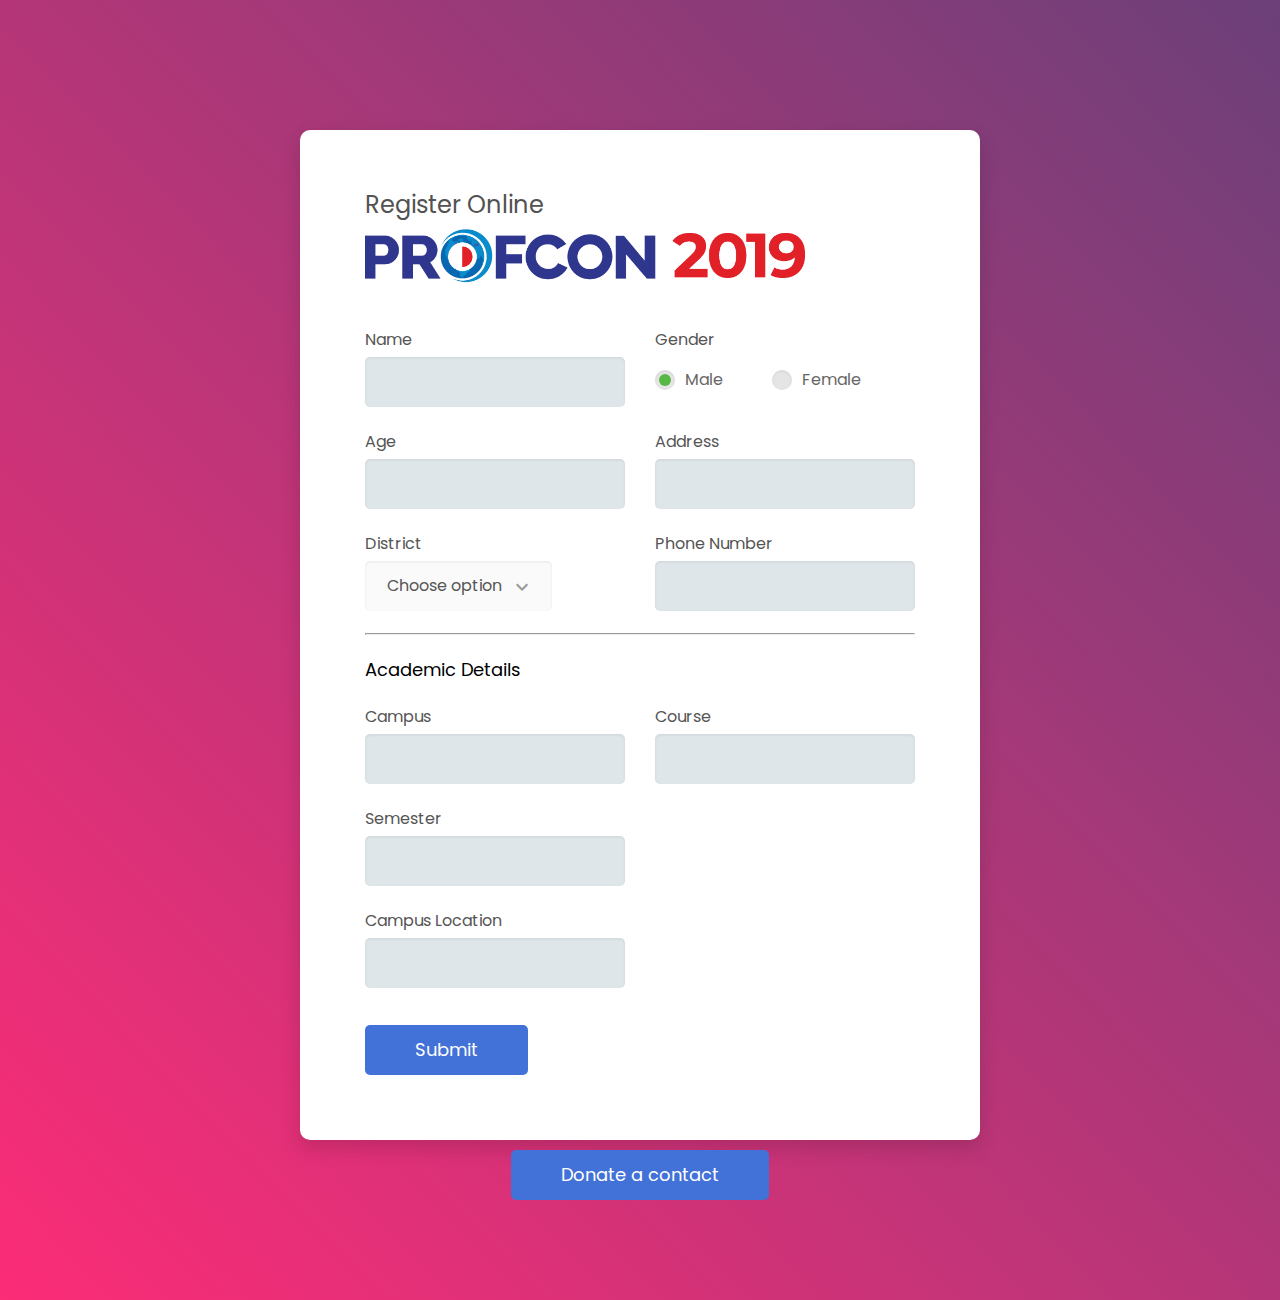
<file: index.html>
<!DOCTYPE html>
<html lang="en">

<head>
    <!-- Required meta tags-->
    <meta charset="UTF-8">
    <meta name="viewport" content="width=device-width, initial-scale=1, shrink-to-fit=no">
    <meta name="description" content="Profcon 2019">
    <meta name="author" content="wisdom">
    <meta name="keywords" content="Profcon 2019">

    <!-- Title Page-->
    <title>Registration Portal</title>

    <!-- Icons font CSS-->
    <link href="vendor/mdi-font/css/material-design-iconic-font.min.css" rel="stylesheet" media="all">
    <link href="vendor/font-awesome-4.7/css/font-awesome.min.css" rel="stylesheet" media="all">
    <!-- Font special for pages-->
    <link href="https://fonts.googleapis.com/css?family=Poppins:100,100i,200,200i,300,300i,400,400i,500,500i,600,600i,700,700i,800,800i,900,900i" rel="stylesheet">

    <!-- Vendor CSS-->
    <link href="vendor/select2/select2.min.css" rel="stylesheet" media="all">
    <link href="vendor/datepicker/daterangepicker.css" rel="stylesheet" media="all">

    <!-- Main CSS-->
    <link href="css/main.css" rel="stylesheet" media="all">
</head>

<body>
    <div class="page-wrapper bg-gra-02 p-t-130 p-b-100 font-poppins">

        <div class="wrapper wrapper--w680">
            <div class="card card-4">
                <div class="card-body">
                    <h2 class="title">Register Online</h2>
                    <img class="logoprof" src="asset/logo.png" alt="profcon">
                    <br>
                    <br>
                    <form method="POST" action="form.php">
                        <div class="row row-space">
                            <div class="col-2">
                                <div class="input-group">
                                    <label class="label">Name</label>
                                    <input class="input--style-4" type="text" name="name" required >
                                </div>
                            </div>
                            <div class="col-2">
                                <div class="input-group">
                                    <label class="label">Gender</label>
                                    <div class="p-t-10">
                                        <label class="radio-container m-r-45">Male
                                            <input type="radio" checked="checked" name="gender" value="M">
                                            <span class="checkmark"></span>
                                        </label>
                                        <label class="radio-container">Female
                                            <input type="radio" name="gender" value="F">
                                            <span class="checkmark"></span>
                                        </label>
                                    </div>
                                </div>
                            </div>
                            <div class="col-2">
                              <div class="input-group">
                                  <label class="label">Age</label>
                                  <input class="input--style-4" type="tel" name="age" required>
                              </div>
                          </div>
                            <div class="col-2">
                                <div class="input-group">
                                    <label class="label">Address</label>
                                    <input class="input--style-4"  name="address">
                                </div>
                            </div>
                             <div class="input-group">
                                <label class="label">District</label>
                                <div class="rs-select2 js-select-simple select--no-search">
                                    <select name="district">
                                        <option disabled="disabled" selected="selected">Choose option</option>
                                        <option>Alappuzha</option>
                                        <option>Ernakulam</option>
                                        <option>Idukki</option>
                                        <option>Kannur</option>
                                        <option>Kasaragod</option>
                                        <option>Kollam</option>
                                        <option>Kottayam</option>
                                        <option>Kozhikode</option>
                                        <option>Malappuram</option>
                                        <option>Palakkad</option>
                                        <option>Pathanamthitta</option>
                                        <option>Thiruvananthapuram</option>
                                        <option>Thrissur</option>
                                        <option>Wayanad</option>
                                        <option>Other</option>
                                    </select>
                                    <div class="select-dropdown"></div>
                                </div>
                            </div>
                            
                             <div class="col-2">
                                <div class="input-group">
                                    <label class="label">Phone Number</label>
                                    <input class="input--style-4" type="tel" name="phone" required>
                                </div>
                            </div>
                            </div>
                            <hr>
                            <br>
                            <h4 class="titlenwew">Academic Details</h4>
                            <br>
                        <div class="row row-space">
                          <div class="col-2">
                              <div class="input-group">
                                  <label class="label">Campus</label>
                                  <input class="input--style-4" type="text" name="campus" required>
                              </div>
                          </div>
                          <div class="col-2">
                              <div class="input-group">
                                  <label class="label">Course</label>
                                  <input class="input--style-4" type="text" name="course" required>
                              </div>
                          </div>
                            <div class="col-2">
                                <div class="input-group">
                                    <label class="label">Semester</label>
                                    <div class="input-group-icon">
                                        <input class="input--style-4 js-datepickr" type="tel" name="year">
                                    </div>
                                </div>
                            </div>
                        </div>
                        <div class="col-2">
                              <div class="input-group">
                                  <label class="label">Campus location</label>
                                  <input class="input--style-4" type="text" name="district_campus" required>
                              </div>
                          </div>
                        <div class="p-t-15">
                            <button class="btn btn--radius-2 btn--blue" type="submit">Submit</button>
                        </div>
                    </form>
                </div>
            </div>
        </div>
        <div class="donate">
          <a href="donation/index.html">
            <button class="btn btn--radius-2 btn--blue" type="submit" name="regbutton">Donate a contact</button>
          </a>
        </div>
    </div>
    <!-- Jquery JS-->
    <script src="vendor/jquery/jquery.min.js"></script>
    <!-- Vendor JS-->
    <script src="vendor/select2/select2.min.js"></script>
    <script src="vendor/datepicker/moment.min.js"></script>
    <script src="vendor/datepicker/daterangepicker.js"></script>

    <!-- Main JS-->
    <script src="js/global.js"></script>

</body><!-- This templates was made by Colorlib (https://colorlib.com) -->

</html>
<!-- end document-->
</file>
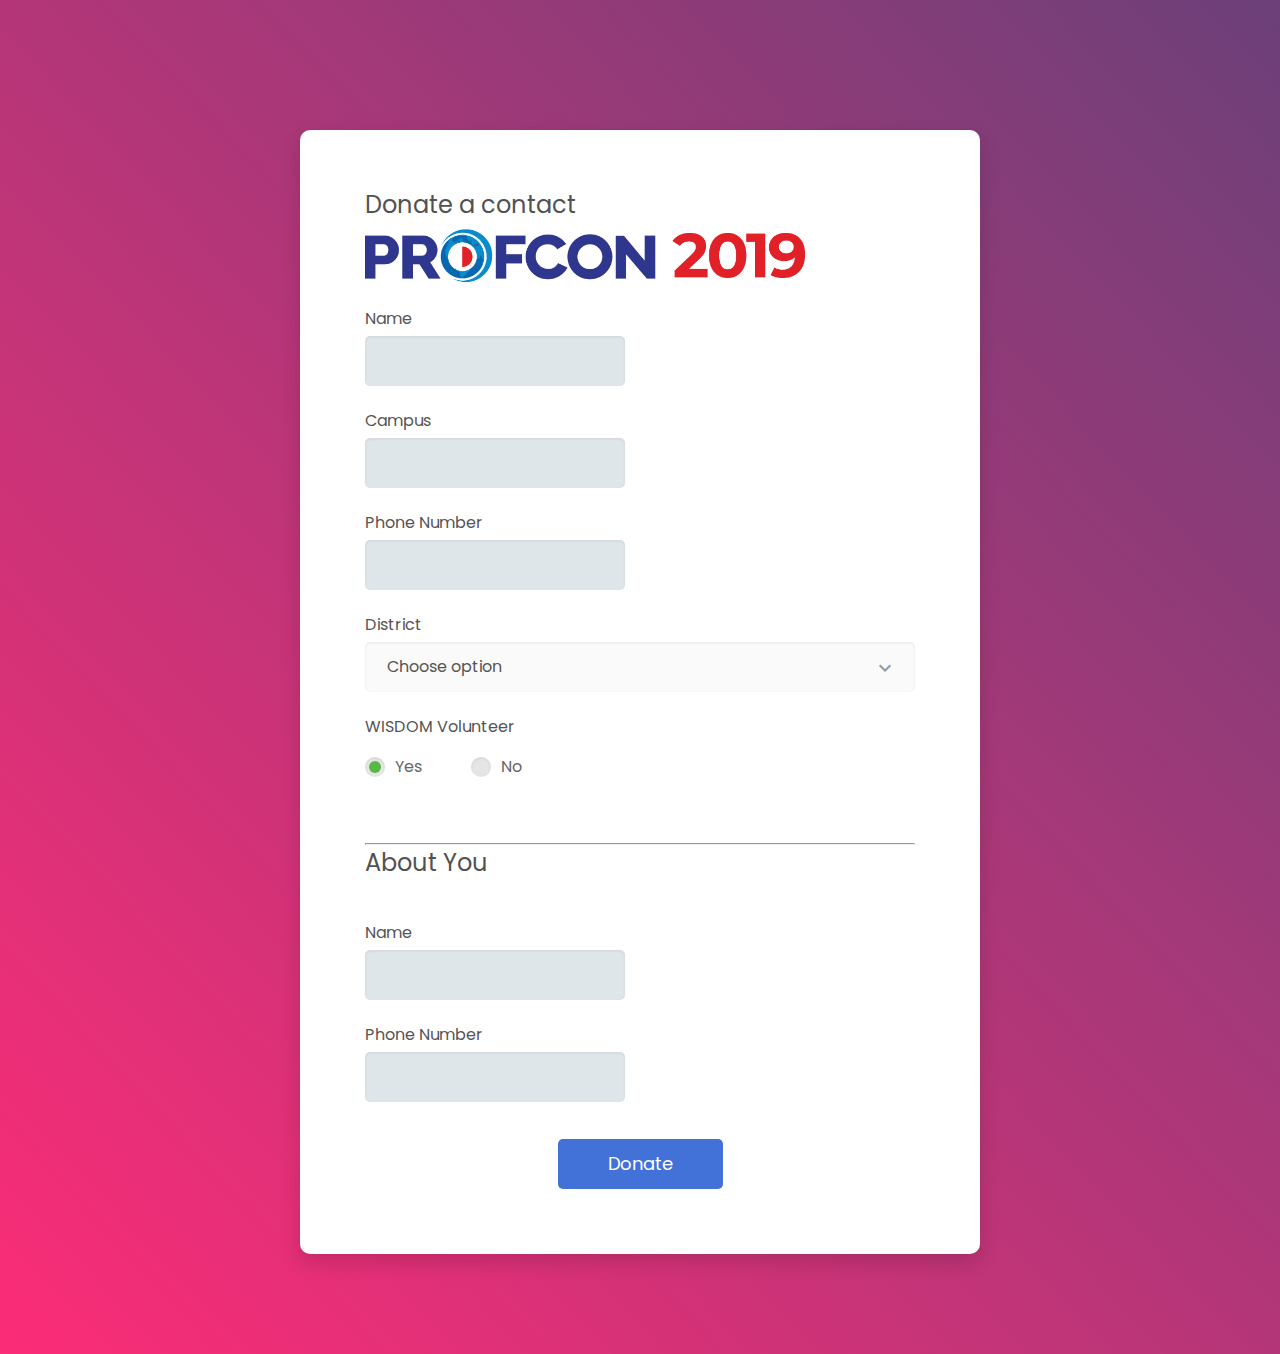
<file: donation/index.html>
<!DOCTYPE html>
<html lang="en">

<head>
    <!-- Required meta tags-->
    <meta charset="UTF-8">
    <meta name="viewport" content="width=device-width, initial-scale=1, shrink-to-fit=no">
    <meta name="description" content="Profcon 2019">
    <meta name="author" content="Wisdom IT wing">
    <meta name="keywords" content="Profcon 2019">

    <!-- Title Page-->
    <title>Donate a contact</title>

    <!-- Icons font CSS-->
    <link href="vendor/mdi-font/css/material-design-iconic-font.min.css" rel="stylesheet" media="all">
    <link href="vendor/font-awesome-4.7/css/font-awesome.min.css" rel="stylesheet" media="all">
    <!-- Font special for pages-->
    <link href="https://fonts.googleapis.com/css?family=Poppins:100,100i,200,200i,300,300i,400,400i,500,500i,600,600i,700,700i,800,800i,900,900i" rel="stylesheet">

    <!-- Vendor CSS-->
    <link href="vendor/select2/select2.min.css" rel="stylesheet" media="all">
    <link href="vendor/datepicker/daterangepicker.css" rel="stylesheet" media="all">

    <!-- Main CSS-->
    <link href="css/mainDonate.css" rel="stylesheet" media="all">
</head>

<body>
    <div class="page-wrapper bg-gra-02 p-t-130 p-b-100 font-poppins">
        <div class="wrapper wrapper--w680">
            <div class="card card-4">
                <div class="card-body">
                    <h2 class="title">Donate a contact</h2>
                      <img class="logoprof" src="asset/logo.png" alt="profcon">
                    <form method="POST" action="form.php">
                        <div class="row row-space">
                            <div class="col-2">
                                <div class="input-group">
                                    <label class="label">Name</label>
                                    <input class="input--style-4" type="text" name="name"  required>
                                </div>
                            </div>
                        </div>
                        <div class="col-2">
                            <div class="input-group">
                                <label class="label">Campus</label>
                                <input class="input--style-4" type="text" name="campus" required>
                            </div>
                        </div>
                       <div class="col-2">
                           <div class="input-group">
                               <label class="label">Phone Number</label>
                               <input class="input--style-4" type="tel" name="phone" required>
                           </div>
                       </div>
                            <div class="input-group">
                                <label class="label">District</label>
                                <div class="rs-select2 js-select-simple select--no-search">
                                    <select name="district">
                                        <option disabled="disabled" selected="selected" name="district" >Choose option</option>
                                        <option>Alappuzha</option>
                                        <option>Ernakulam</option>
                                        <option>Idukki</option>
                                        <option>Kannur</option>
                                        <option>Kasaragod</option>
                                        <option>Kollam</option>
                                        <option>Kottayam</option>
                                        <option>Kozhikode</option>
                                        <option>Malappuram</option>
                                        <option>Palakkad</option>
                                        <option>Pathanamthitta</option>
                                        <option>Thiruvananthapuram</option>
                                        <option>Thrissur</option>
                                        <option>Wayanad</option>
                                        <option>Other</option>
                                    </select>
                                    <div class="select-dropdown"></div>
                                </div>
                            </div>
                            <div class="col-2">
                                <div class="input-group">
                                    <label class="label">WISDOM Volunteer</label>
                                    <div class="p-t-10">
                                        <label class="radio-container m-r-45">Yes
                                            <input type="radio" checked="checked" name="worker" value="Y">
                                            <span class="checkmark"></span>
                                        </label>
                                        <label class="radio-container">No
                                            <input type="radio" name="worker" value="N">
                                            <span class="checkmark"></span>
                                        </label>
                                    </div>
                                </div>
                            </div>
                            <br>
                            <br>
                            <hr>
                            <h2 class="title">About You</h2>
                                <div class="col-2">
                                    <div class="input-group">
                                        <label class="label">Name</label>
                                        <input class="input--style-4" type="text" name="name_abt" required>
                                    </div>
                                </div>
                                <div class="col-2">
                                    <div class="input-group">
                                        <label class="label">Phone Number</label>
                                        <input class="input--style-4" type="tel" name="phone_abt" required>
                                    </div>
                                </div>
                        

                        <div class="p-t-15">
                            <button class="btn btn--radius-2 btn--blue" type="submit">Donate</button>
                        </div>
                    </form>
                </div>
            </div>
        </div>
    </div>
    <!-- Jquery JS-->
    <script src="vendor/jquery/jquery.min.js"></script>
    <!-- Vendor JS-->
    <script src="vendor/select2/select2.min.js"></script>
    <script src="vendor/datepicker/moment.min.js"></script>
    <script src="vendor/datepicker/daterangepicker.js"></script>

    <!-- Main JS-->
    <script src="js/global.js"></script>

</body><!-- This templates was made by Colorlib (https://colorlib.com) -->

</html>
<!-- end document-->
</file>
<file: vendor/datepicker/daterangepicker.css>
.daterangepicker {
  position: absolute;
  color: inherit;
  background-color: #fff;
  border-radius: 4px;
  width: 278px;
  padding: 4px;
  margin-top: 1px;
  top: 100px;
  left: 20px;
  /* Calendars */ }
  .daterangepicker:before, .daterangepicker:after {
    position: absolute;
    display: inline-block;
    border-bottom-color: rgba(0, 0, 0, 0.2);
    content: ''; }
  .daterangepicker:before {
    top: -7px;
    border-right: 7px solid transparent;
    border-left: 7px solid transparent;
    border-bottom: 7px solid #ccc; }
  .daterangepicker:after {
    top: -6px;
    border-right: 6px solid transparent;
    border-bottom: 6px solid #fff;
    border-left: 6px solid transparent; }
  .daterangepicker.opensleft:before {
    right: 9px; }
  .daterangepicker.opensleft:after {
    right: 10px; }
  .daterangepicker.openscenter:before {
    left: 0;
    right: 0;
    width: 0;
    margin-left: auto;
    margin-right: auto; }
  .daterangepicker.openscenter:after {
    left: 0;
    right: 0;
    width: 0;
    margin-left: auto;
    margin-right: auto; }
  .daterangepicker.opensright:before {
    left: 9px; }
  .daterangepicker.opensright:after {
    left: 10px; }
  .daterangepicker.dropup {
    margin-top: -5px; }
    .daterangepicker.dropup:before {
      top: initial;
      bottom: -7px;
      border-bottom: initial;
      border-top: 7px solid #ccc; }
    .daterangepicker.dropup:after {
      top: initial;
      bottom: -6px;
      border-bottom: initial;
      border-top: 6px solid #fff; }
  .daterangepicker.dropdown-menu {
    max-width: none;
    z-index: 3001; }
  .daterangepicker.single .ranges, .daterangepicker.single .calendar {
    float: none; }
  .daterangepicker.show-calendar .calendar {
    display: block; }
  .daterangepicker .calendar {
    display: none;
    max-width: 270px;
    margin: 4px; }
    .daterangepicker .calendar.single .calendar-table {
      border: none; }
    .daterangepicker .calendar th, .daterangepicker .calendar td {
      white-space: nowrap;
      text-align: center;
      min-width: 32px; }
  .daterangepicker .calendar-table {
    border: 1px solid #fff;
    padding: 4px;
    border-radius: 4px;
    background-color: #fff; }
  .daterangepicker table {
    width: 100%;
    margin: 0; }
  .daterangepicker td, .daterangepicker th {
    text-align: center;
    width: 20px;
    height: 20px;
    border-radius: 4px;
    border: 1px solid transparent;
    white-space: nowrap;
    cursor: pointer; }
    .daterangepicker td.available:hover, .daterangepicker th.available:hover {
      background-color: #eee;
      border-color: transparent;
      color: inherit; }
    .daterangepicker td.week, .daterangepicker th.week {
      font-size: 80%;
      color: #ccc; }
  .daterangepicker td.off, .daterangepicker td.off.in-range, .daterangepicker td.off.start-date, .daterangepicker td.off.end-date {
    background-color: #fff;
    border-color: transparent;
    color: #999; }
  .daterangepicker td.in-range {
    background-color: #ebf4f8;
    border-color: transparent;
    color: #000;
    border-radius: 0; }
  .daterangepicker td.start-date {
    border-radius: 4px 0 0 4px; }
  .daterangepicker td.end-date {
    border-radius: 0 4px 4px 0; }
  .daterangepicker td.start-date.end-date {
    border-radius: 4px; }
  .daterangepicker td.active, .daterangepicker td.active:hover {
    background-color: #357ebd;
    border-color: transparent;
    color: #fff; }
  .daterangepicker th.month {
    width: auto; }
  .daterangepicker td.disabled, .daterangepicker option.disabled {
    color: #999;
    cursor: not-allowed;
    text-decoration: line-through; }
  .daterangepicker select.monthselect, .daterangepicker select.yearselect {
    font-size: 12px;
    padding: 1px;
    height: auto;
    margin: 0;
    cursor: default; }
  .daterangepicker select.monthselect {
    margin-right: 2%;
    width: 56%; }
  .daterangepicker select.yearselect {
    width: 40%; }
  .daterangepicker select.hourselect, .daterangepicker select.minuteselect, .daterangepicker select.secondselect, .daterangepicker select.ampmselect {
    width: 50px;
    margin-bottom: 0; }
  .daterangepicker .input-mini {
    border: 1px solid #ccc;
    border-radius: 4px;
    color: #555;
    height: 30px;
    line-height: 30px;
    display: block;
    vertical-align: middle;
    margin: 0 0 5px 0;
    padding: 0 6px 0 28px;
    width: 100%; }
    .daterangepicker .input-mini.active {
      border: 1px solid #08c;
      border-radius: 4px; }
  .daterangepicker .daterangepicker_input {
    position: relative; }
    .daterangepicker .daterangepicker_input i {
      position: absolute;
      left: 8px;
      top: 8px; }
  .daterangepicker.rtl .input-mini {
    padding-right: 28px;
    padding-left: 6px; }
  .daterangepicker.rtl .daterangepicker_input i {
    left: auto;
    right: 8px; }
  .daterangepicker .calendar-time {
    text-align: center;
    margin: 5px auto;
    line-height: 30px;
    position: relative;
    padding-left: 28px; }
    .daterangepicker .calendar-time select.disabled {
      color: #ccc;
      cursor: not-allowed; }

.ranges {
  font-size: 11px;
  float: none;
  margin: 4px;
  text-align: left; }
  .ranges ul {
    list-style: none;
    margin: 0 auto;
    padding: 0;
    width: 100%; }
  .ranges li {
    font-size: 13px;
    background-color: #f5f5f5;
    border: 1px solid #f5f5f5;
    border-radius: 4px;
    color: #08c;
    padding: 3px 12px;
    margin-bottom: 8px;
    cursor: pointer; }
    .ranges li:hover {
      background-color: #08c;
      border: 1px solid #08c;
      color: #fff; }
    .ranges li.active {
      background-color: #08c;
      border: 1px solid #08c;
      color: #fff; }

/*  Larger Screen Styling */
@media (min-width: 564px) {
  .daterangepicker {
    width: auto; }
    .daterangepicker .ranges ul {
      width: 160px; }
    .daterangepicker.single .ranges ul {
      width: 100%; }
    .daterangepicker.single .calendar.left {
      clear: none; }
    .daterangepicker.single.ltr .ranges, .daterangepicker.single.ltr .calendar {
      float: left; }
    .daterangepicker.single.rtl .ranges, .daterangepicker.single.rtl .calendar {
      float: right; }
    .daterangepicker.ltr {
      direction: ltr;
      text-align: left; }
      .daterangepicker.ltr .calendar.left {
        clear: left;
        margin-right: 0; }
        .daterangepicker.ltr .calendar.left .calendar-table {
          border-right: none;
          border-top-right-radius: 0;
          border-bottom-right-radius: 0; }
      .daterangepicker.ltr .calendar.right {
        margin-left: 0; }
        .daterangepicker.ltr .calendar.right .calendar-table {
          border-left: none;
          border-top-left-radius: 0;
          border-bottom-left-radius: 0; }
      .daterangepicker.ltr .left .daterangepicker_input {
        padding-right: 12px; }
      .daterangepicker.ltr .calendar.left .calendar-table {
        padding-right: 12px; }
      .daterangepicker.ltr .ranges, .daterangepicker.ltr .calendar {
        float: left; }
    .daterangepicker.rtl {
      direction: rtl;
      text-align: right; }
      .daterangepicker.rtl .calendar.left {
        clear: right;
        margin-left: 0; }
        .daterangepicker.rtl .calendar.left .calendar-table {
          border-left: none;
          border-top-left-radius: 0;
          border-bottom-left-radius: 0; }
      .daterangepicker.rtl .calendar.right {
        margin-right: 0; }
        .daterangepicker.rtl .calendar.right .calendar-table {
          border-right: none;
          border-top-right-radius: 0;
          border-bottom-right-radius: 0; }
      .daterangepicker.rtl .left .daterangepicker_input {
        padding-left: 12px; }
      .daterangepicker.rtl .calendar.left .calendar-table {
        padding-left: 12px; }
      .daterangepicker.rtl .ranges, .daterangepicker.rtl .calendar {
        text-align: right;
        float: right; } }
@media (min-width: 730px) {
  .daterangepicker .ranges {
    width: auto; }
  .daterangepicker.ltr .ranges {
    float: left; }
  .daterangepicker.rtl .ranges {
    float: right; }
  .daterangepicker .calendar.left {
    clear: none !important; } }
</file>
<file: css/main.css>
/* ==========================================================================
   #FONT
   ========================================================================== */
.font-robo {
  font-family: "Roboto", "Arial", "Helvetica Neue", sans-serif;
}

.font-poppins {
  font-family: "Poppins", "Arial", "Helvetica Neue", sans-serif;
}

/* ==========================================================================
   #GRID
   ========================================================================== */
.row {
  display: -webkit-box;
  display: -webkit-flex;
  display: -moz-box;
  display: -ms-flexbox;
  display: flex;
  -webkit-flex-wrap: wrap;
  -ms-flex-wrap: wrap;
  flex-wrap: wrap;
}

.row-space {
  -webkit-box-pack: justify;
  -webkit-justify-content: space-between;
  -moz-box-pack: justify;
  -ms-flex-pack: justify;
  justify-content: space-between;
}

.col-2 {
  width: -webkit-calc((100% - 30px) / 2);
  width: -moz-calc((100% - 30px) / 2);
  width: calc((100% - 30px) / 2);
}

@media (max-width: 767px) {
  .col-2 {
    width: 100%;
  }
}

/* ==========================================================================
   #BOX-SIZING
   ========================================================================== */
/**
 * More sensible default box-sizing:
 * css-tricks.com/inheriting-box-sizing-probably-slightly-better-best-practice
 */
html {
  -webkit-box-sizing: border-box;
  -moz-box-sizing: border-box;
  box-sizing: border-box;
}

* {
  padding: 0;
  margin: 0;
}

*, *:before, *:after {
  -webkit-box-sizing: inherit;
  -moz-box-sizing: inherit;
  box-sizing: inherit;
}

.logoprof{
  width: 80%;
  height: 16%;
  margin-top: -50px;
}
/* ==========================================================================
   #RESET
   ========================================================================== */
/**
 * A very simple reset that sits on top of Normalize.css.
 */
body,
h1, h2, h3, h4, h5, h6,
blockquote, p, pre,
dl, dd, ol, ul,
figure,
hr,
fieldset, legend {
  margin: 0;
  padding: 0;
}

/**
 * Remove trailing margins from nested lists.
 */
li > ol,
li > ul {
  margin-bottom: 0;
}

/**
 * Remove default table spacing.
 */
table {
  border-collapse: collapse;
  border-spacing: 0;
}

/**
 * 1. Reset Chrome and Firefox behaviour which sets a `min-width: min-content;`
 *    on fieldsets.
 */
fieldset {
  min-width: 0;
  /* [1] */
  border: 0;
}

button {
  outline: none;
  background: none;
  border: none;
}

/* ==========================================================================
   #PAGE WRAPPER
   ========================================================================== */
.page-wrapper {
  min-height: 100vh;
}

body {
  font-family: "Poppins", "Arial", "Helvetica Neue", sans-serif;
  font-weight: 400;
  font-size: 14px;
}

h1, h2, h3, h4, h5, h6 {
  font-weight: 400;
}

h1 {
  font-size: 36px;
}

h2 {
  font-size: 30px;
}

h3 {
  font-size: 24px;
}

h4 {
  font-size: 18px;
}

h5 {
  font-size: 15px;
}

h6 {
  font-size: 13px;
}

/* ==========================================================================
   #BACKGROUND
   ========================================================================== */
.bg-blue {
  background: #2c6ed5;
}

.bg-red {
  background: #fa4251;
}

.bg-gra-01 {
  background: -webkit-gradient(linear, left bottom, left top, from(#fbc2eb), to(#a18cd1));
  background: -webkit-linear-gradient(bottom, #fbc2eb 0%, #a18cd1 100%);
  background: -moz-linear-gradient(bottom, #fbc2eb 0%, #a18cd1 100%);
  background: -o-linear-gradient(bottom, #fbc2eb 0%, #a18cd1 100%);
  background: linear-gradient(to top, #fbc2eb 0%, #a18cd1 100%);
}

.bg-gra-02 {
  background: -webkit-gradient(linear, left bottom, right top, from(#fc2c77), to(#6c4079));
  background: -webkit-linear-gradient(bottom left, #fc2c77 0%, #6c4079 100%);
  background: -moz-linear-gradient(bottom left, #fc2c77 0%, #6c4079 100%);
  background: -o-linear-gradient(bottom left, #fc2c77 0%, #6c4079 100%);
  background: linear-gradient(to top right, #fc2c77 0%, #6c4079 100%);
}

/* ==========================================================================
   #SPACING
   ========================================================================== */
.p-t-100 {
  padding-top: 100px;
}

.p-t-130 {
  padding-top: 130px;
}

.p-t-180 {
  padding-top: 180px;
}

.p-t-20 {
  padding-top: 20px;
}

.p-t-15 {
  padding-top: 15px;
}

.donate{
  padding-top: 10px;
  text-align: center;
}

.p-t-10 {
  padding-top: 10px;
}

.p-t-30 {
  padding-top: 30px;
}

.p-b-100 {
  padding-bottom: 100px;
}

.m-r-45 {
  margin-right: 45px;
}

/* ==========================================================================
   #WRAPPER
   ========================================================================== */
.wrapper {
  margin: 0 auto;
}

.wrapper--w960 {
  max-width: 960px;
}

.wrapper--w780 {
  max-width: 780px;
}

.wrapper--w680 {
  max-width: 680px;
}

/* ==========================================================================
   #BUTTON
   ========================================================================== */
.btn {
  display: inline-block;
  line-height: 50px;
  padding: 0 50px;
  -webkit-transition: all 0.4s ease;
  -o-transition: all 0.4s ease;
  -moz-transition: all 0.4s ease;
  transition: all 0.4s ease;
  cursor: pointer;
  font-size: 18px;
  color: #fff;
  font-family: "Poppins", "Arial", "Helvetica Neue", sans-serif;
}

.btn--radius {
  -webkit-border-radius: 3px;
  -moz-border-radius: 3px;
  border-radius: 3px;
}

.btn--radius-2 {
  -webkit-border-radius: 5px;
  -moz-border-radius: 5px;
  border-radius: 5px;
}

.btn--pill {
  -webkit-border-radius: 20px;
  -moz-border-radius: 20px;
  border-radius: 20px;
}

.btn--green {
  background: #57b846;
}

.btn--green:hover {
  background: #4dae3c;
}

.btn--blue {
  background: #4272d7;
}

.btn--blue:hover {
  background: #3868cd;
}

/* ==========================================================================
   #DATE PICKER
   ========================================================================== */
td.active {
  background-color: #2c6ed5;
}

input[type="date" i] {
  padding: 14px;
}

.table-condensed td, .table-condensed th {
  font-size: 14px;
  font-family: "Roboto", "Arial", "Helvetica Neue", sans-serif;
  font-weight: 400;
}

.daterangepicker td {
  width: 40px;
  height: 30px;
}

.daterangepicker {
  border: none;
  -webkit-box-shadow: 0px 8px 20px 0px rgba(0, 0, 0, 0.15);
  -moz-box-shadow: 0px 8px 20px 0px rgba(0, 0, 0, 0.15);
  box-shadow: 0px 8px 20px 0px rgba(0, 0, 0, 0.15);
  display: none;
  border: 1px solid #e0e0e0;
  margin-top: 5px;
}

.daterangepicker::after, .daterangepicker::before {
  display: none;
}

.daterangepicker thead tr th {
  padding: 10px 0;
}

.daterangepicker .table-condensed th select {
  border: 1px solid #ccc;
  -webkit-border-radius: 3px;
  -moz-border-radius: 3px;
  border-radius: 3px;
  font-size: 14px;
  padding: 5px;
  outline: none;
}

/* ==========================================================================
   #FORM
   ========================================================================== */
input {
  outline: none;
  margin: 0;
  border: none;
  -webkit-box-shadow: none;
  -moz-box-shadow: none;
  box-shadow: none;
  width: 100%;
  font-size: 14px;
  font-family: inherit;
  opacity: .;
}

.input--style-4 {
  line-height: 50px;
  background: #dfe6e9;
  -webkit-box-shadow: inset 0px 1px 3px 0px rgba(0, 0, 0, 0.08);
  -moz-box-shadow: inset 0px 1px 3px 0px rgba(0, 0, 0, 0.08);
  box-shadow: inset 0px 1px 3px 0px rgba(0, 0, 0, 0.08);
  -webkit-border-radius: 5px;
  -moz-border-radius: 5px;
  border-radius: 5px;
  padding: 0 20px;
  font-size: 16px;
  color: #666;
  -webkit-transition: all 0.4s ease;
  -o-transition: all 0.4s ease;
  -moz-transition: all 0.4s ease;
  transition: all 0.4s ease;
}

.input--style-4::-webkit-input-placeholder {
  /* WebKit, Blink, Edge */
  color: #666;
}

.input--style-4:-moz-placeholder {
  /* Mozilla Firefox 4 to 18 */
  color: #666;
  opacity: 1;
}

.input--style-4::-moz-placeholder {
  /* Mozilla Firefox 19+ */
  color: #666;
  opacity: 1;
}

.input--style-4:-ms-input-placeholder {
  /* Internet Explorer 10-11 */
  color: #666;
}

.input--style-4:-ms-input-placeholder {
  /* Microsoft Edge */
  color: #666;
}

.label {
  font-size: 16px;
  color: #555;
  text-transform: capitalize;
  display: block;
  margin-bottom: 5px;
}

.radio-container {
  display: inline-block;
  position: relative;
  padding-left: 30px;
  cursor: pointer;
  font-size: 16px;
  color: #666;
  -webkit-user-select: none;
  -moz-user-select: none;
  -ms-user-select: none;
  user-select: none;
}

.radio-container input {
  position: absolute;
  opacity: 0;
  cursor: pointer;
}

.radio-container input:checked ~ .checkmark {
  background-color: #e5e5e5;
}

.radio-container input:checked ~ .checkmark:after {
  display: block;
}

.radio-container .checkmark:after {
  top: 50%;
  left: 50%;
  -webkit-transform: translate(-50%, -50%);
  -moz-transform: translate(-50%, -50%);
  -ms-transform: translate(-50%, -50%);
  -o-transform: translate(-50%, -50%);
  transform: translate(-50%, -50%);
  width: 12px;
  height: 12px;
  -webkit-border-radius: 50%;
  -moz-border-radius: 50%;
  border-radius: 50%;
  background: #57b846;
}

.checkmark {
  position: absolute;
  top: 50%;
  -webkit-transform: translateY(-50%);
  -moz-transform: translateY(-50%);
  -ms-transform: translateY(-50%);
  -o-transform: translateY(-50%);
  transform: translateY(-50%);
  left: 0;
  height: 20px;
  width: 20px;
  background-color: #e5e5e5;
  -webkit-border-radius: 50%;
  -moz-border-radius: 50%;
  border-radius: 50%;
  -webkit-box-shadow: inset 0px 1px 3px 0px rgba(0, 0, 0, 0.08);
  -moz-box-shadow: inset 0px 1px 3px 0px rgba(0, 0, 0, 0.08);
  box-shadow: inset 0px 1px 3px 0px rgba(0, 0, 0, 0.08);
}

.checkmark:after {
  content: "";
  position: absolute;
  display: none;
}

.input-group {
  position: relative;
  margin-bottom: 22px;
}

.input-group-icon {
  position: relative;
}

.input-icon {
  position: absolute;
  font-size: 18px;
  color: #999;
  right: 18px;
  top: 50%;
  -webkit-transform: translateY(-50%);
  -moz-transform: translateY(-50%);
  -ms-transform: translateY(-50%);
  -o-transform: translateY(-50%);
  transform: translateY(-50%);
  cursor: pointer;
}

/* ==========================================================================
   #SELECT2
   ========================================================================== */
.select--no-search .select2-search {
  display: none !important;
}

.rs-select2 .select2-container {
  width: 100% !important;
  outline: none;
  background: #fafafa;
  -webkit-box-shadow: inset 0px 1px 3px 0px rgba(0, 0, 0, 0.08);
  -moz-box-shadow: inset 0px 1px 3px 0px rgba(0, 0, 0, 0.08);
  box-shadow: inset 0px 1px 3px 0px rgba(0, 0, 0, 0.08);
  -webkit-border-radius: 5px;
  -moz-border-radius: 5px;
  border-radius: 5px;
}

.rs-select2 .select2-container .select2-selection--single {
  outline: none;
  border: none;
  height: 50px;
  background: transparent;
}

.rs-select2 .select2-container .select2-selection--single .select2-selection__rendered {
  line-height: 50px;
  padding-left: 0;
  color: #555;
  font-size: 16px;
  font-family: inherit;
  padding-left: 22px;
  padding-right: 50px;
}

.rs-select2 .select2-container .select2-selection--single .select2-selection__arrow {
  height: 50px;
  right: 20px;
  display: -webkit-box;
  display: -webkit-flex;
  display: -moz-box;
  display: -ms-flexbox;
  display: flex;
  -webkit-box-pack: center;
  -webkit-justify-content: center;
  -moz-box-pack: center;
  -ms-flex-pack: center;
  justify-content: center;
  -webkit-box-align: center;
  -webkit-align-items: center;
  -moz-box-align: center;
  -ms-flex-align: center;
  align-items: center;
}

.rs-select2 .select2-container .select2-selection--single .select2-selection__arrow b {
  display: none;
}

.rs-select2 .select2-container .select2-selection--single .select2-selection__arrow:after {
  font-family: "Material-Design-Iconic-Font";
  content: '\f2f9';
  font-size: 24px;
  color: #999;
  -webkit-transition: all 0.4s ease;
  -o-transition: all 0.4s ease;
  -moz-transition: all 0.4s ease;
  transition: all 0.4s ease;
}

.rs-select2 .select2-container.select2-container--open .select2-selection--single .select2-selection__arrow::after {
  -webkit-transform: rotate(-180deg);
  -moz-transform: rotate(-180deg);
  -ms-transform: rotate(-180deg);
  -o-transform: rotate(-180deg);
  transform: rotate(-180deg);
}

.select2-container--open .select2-dropdown--below {
  border: none;
  -webkit-border-radius: 3px;
  -moz-border-radius: 3px;
  border-radius: 3px;
  -webkit-box-shadow: 0px 8px 20px 0px rgba(0, 0, 0, 0.15);
  -moz-box-shadow: 0px 8px 20px 0px rgba(0, 0, 0, 0.15);
  box-shadow: 0px 8px 20px 0px rgba(0, 0, 0, 0.15);
  border: 1px solid #e0e0e0;
  margin-top: 5px;
  overflow: hidden;
}

.select2-container--default .select2-results__option {
  padding-left: 22px;
}

/* ==========================================================================
   #TITLE
   ========================================================================== */
.title {
  font-size: 24px;
  color: #525252;
  font-weight: 400;
  margin-bottom: 40px;
}

/* ==========================================================================
   #CARD
   ========================================================================== */
.card {
  -webkit-border-radius: 3px;
  -moz-border-radius: 3px;
  border-radius: 3px;
  background: #fff;
}

.card-4 {
  background: #fff;
  -webkit-border-radius: 10px;
  -moz-border-radius: 10px;
  border-radius: 10px;
  -webkit-box-shadow: 0px 8px 20px 0px rgba(0, 0, 0, 0.15);
  -moz-box-shadow: 0px 8px 20px 0px rgba(0, 0, 0, 0.15);
  box-shadow: 0px 8px 20px 0px rgba(0, 0, 0, 0.15);
}

.card-4 .card-body {
  padding: 57px 65px;
  padding-bottom: 65px;
}

@media (max-width: 767px) {
  .card-4 .card-body {
    padding: 50px 40px;
  }
}
</file>
<file: donation/vendor/datepicker/daterangepicker.css>
.daterangepicker {
  position: absolute;
  color: inherit;
  background-color: #fff;
  border-radius: 4px;
  width: 278px;
  padding: 4px;
  margin-top: 1px;
  top: 100px;
  left: 20px;
  /* Calendars */ }
  .daterangepicker:before, .daterangepicker:after {
    position: absolute;
    display: inline-block;
    border-bottom-color: rgba(0, 0, 0, 0.2);
    content: ''; }
  .daterangepicker:before {
    top: -7px;
    border-right: 7px solid transparent;
    border-left: 7px solid transparent;
    border-bottom: 7px solid #ccc; }
  .daterangepicker:after {
    top: -6px;
    border-right: 6px solid transparent;
    border-bottom: 6px solid #fff;
    border-left: 6px solid transparent; }
  .daterangepicker.opensleft:before {
    right: 9px; }
  .daterangepicker.opensleft:after {
    right: 10px; }
  .daterangepicker.openscenter:before {
    left: 0;
    right: 0;
    width: 0;
    margin-left: auto;
    margin-right: auto; }
  .daterangepicker.openscenter:after {
    left: 0;
    right: 0;
    width: 0;
    margin-left: auto;
    margin-right: auto; }
  .daterangepicker.opensright:before {
    left: 9px; }
  .daterangepicker.opensright:after {
    left: 10px; }
  .daterangepicker.dropup {
    margin-top: -5px; }
    .daterangepicker.dropup:before {
      top: initial;
      bottom: -7px;
      border-bottom: initial;
      border-top: 7px solid #ccc; }
    .daterangepicker.dropup:after {
      top: initial;
      bottom: -6px;
      border-bottom: initial;
      border-top: 6px solid #fff; }
  .daterangepicker.dropdown-menu {
    max-width: none;
    z-index: 3001; }
  .daterangepicker.single .ranges, .daterangepicker.single .calendar {
    float: none; }
  .daterangepicker.show-calendar .calendar {
    display: block; }
  .daterangepicker .calendar {
    display: none;
    max-width: 270px;
    margin: 4px; }
    .daterangepicker .calendar.single .calendar-table {
      border: none; }
    .daterangepicker .calendar th, .daterangepicker .calendar td {
      white-space: nowrap;
      text-align: center;
      min-width: 32px; }
  .daterangepicker .calendar-table {
    border: 1px solid #fff;
    padding: 4px;
    border-radius: 4px;
    background-color: #fff; }
  .daterangepicker table {
    width: 100%;
    margin: 0; }
  .daterangepicker td, .daterangepicker th {
    text-align: center;
    width: 20px;
    height: 20px;
    border-radius: 4px;
    border: 1px solid transparent;
    white-space: nowrap;
    cursor: pointer; }
    .daterangepicker td.available:hover, .daterangepicker th.available:hover {
      background-color: #eee;
      border-color: transparent;
      color: inherit; }
    .daterangepicker td.week, .daterangepicker th.week {
      font-size: 80%;
      color: #ccc; }
  .daterangepicker td.off, .daterangepicker td.off.in-range, .daterangepicker td.off.start-date, .daterangepicker td.off.end-date {
    background-color: #fff;
    border-color: transparent;
    color: #999; }
  .daterangepicker td.in-range {
    background-color: #ebf4f8;
    border-color: transparent;
    color: #000;
    border-radius: 0; }
  .daterangepicker td.start-date {
    border-radius: 4px 0 0 4px; }
  .daterangepicker td.end-date {
    border-radius: 0 4px 4px 0; }
  .daterangepicker td.start-date.end-date {
    border-radius: 4px; }
  .daterangepicker td.active, .daterangepicker td.active:hover {
    background-color: #357ebd;
    border-color: transparent;
    color: #fff; }
  .daterangepicker th.month {
    width: auto; }
  .daterangepicker td.disabled, .daterangepicker option.disabled {
    color: #999;
    cursor: not-allowed;
    text-decoration: line-through; }
  .daterangepicker select.monthselect, .daterangepicker select.yearselect {
    font-size: 12px;
    padding: 1px;
    height: auto;
    margin: 0;
    cursor: default; }
  .daterangepicker select.monthselect {
    margin-right: 2%;
    width: 56%; }
  .daterangepicker select.yearselect {
    width: 40%; }
  .daterangepicker select.hourselect, .daterangepicker select.minuteselect, .daterangepicker select.secondselect, .daterangepicker select.ampmselect {
    width: 50px;
    margin-bottom: 0; }
  .daterangepicker .input-mini {
    border: 1px solid #ccc;
    border-radius: 4px;
    color: #555;
    height: 30px;
    line-height: 30px;
    display: block;
    vertical-align: middle;
    margin: 0 0 5px 0;
    padding: 0 6px 0 28px;
    width: 100%; }
    .daterangepicker .input-mini.active {
      border: 1px solid #08c;
      border-radius: 4px; }
  .daterangepicker .daterangepicker_input {
    position: relative; }
    .daterangepicker .daterangepicker_input i {
      position: absolute;
      left: 8px;
      top: 8px; }
  .daterangepicker.rtl .input-mini {
    padding-right: 28px;
    padding-left: 6px; }
  .daterangepicker.rtl .daterangepicker_input i {
    left: auto;
    right: 8px; }
  .daterangepicker .calendar-time {
    text-align: center;
    margin: 5px auto;
    line-height: 30px;
    position: relative;
    padding-left: 28px; }
    .daterangepicker .calendar-time select.disabled {
      color: #ccc;
      cursor: not-allowed; }

.ranges {
  font-size: 11px;
  float: none;
  margin: 4px;
  text-align: left; }
  .ranges ul {
    list-style: none;
    margin: 0 auto;
    padding: 0;
    width: 100%; }
  .ranges li {
    font-size: 13px;
    background-color: #f5f5f5;
    border: 1px solid #f5f5f5;
    border-radius: 4px;
    color: #08c;
    padding: 3px 12px;
    margin-bottom: 8px;
    cursor: pointer; }
    .ranges li:hover {
      background-color: #08c;
      border: 1px solid #08c;
      color: #fff; }
    .ranges li.active {
      background-color: #08c;
      border: 1px solid #08c;
      color: #fff; }

/*  Larger Screen Styling */
@media (min-width: 564px) {
  .daterangepicker {
    width: auto; }
    .daterangepicker .ranges ul {
      width: 160px; }
    .daterangepicker.single .ranges ul {
      width: 100%; }
    .daterangepicker.single .calendar.left {
      clear: none; }
    .daterangepicker.single.ltr .ranges, .daterangepicker.single.ltr .calendar {
      float: left; }
    .daterangepicker.single.rtl .ranges, .daterangepicker.single.rtl .calendar {
      float: right; }
    .daterangepicker.ltr {
      direction: ltr;
      text-align: left; }
      .daterangepicker.ltr .calendar.left {
        clear: left;
        margin-right: 0; }
        .daterangepicker.ltr .calendar.left .calendar-table {
          border-right: none;
          border-top-right-radius: 0;
          border-bottom-right-radius: 0; }
      .daterangepicker.ltr .calendar.right {
        margin-left: 0; }
        .daterangepicker.ltr .calendar.right .calendar-table {
          border-left: none;
          border-top-left-radius: 0;
          border-bottom-left-radius: 0; }
      .daterangepicker.ltr .left .daterangepicker_input {
        padding-right: 12px; }
      .daterangepicker.ltr .calendar.left .calendar-table {
        padding-right: 12px; }
      .daterangepicker.ltr .ranges, .daterangepicker.ltr .calendar {
        float: left; }
    .daterangepicker.rtl {
      direction: rtl;
      text-align: right; }
      .daterangepicker.rtl .calendar.left {
        clear: right;
        margin-left: 0; }
        .daterangepicker.rtl .calendar.left .calendar-table {
          border-left: none;
          border-top-left-radius: 0;
          border-bottom-left-radius: 0; }
      .daterangepicker.rtl .calendar.right {
        margin-right: 0; }
        .daterangepicker.rtl .calendar.right .calendar-table {
          border-right: none;
          border-top-right-radius: 0;
          border-bottom-right-radius: 0; }
      .daterangepicker.rtl .left .daterangepicker_input {
        padding-left: 12px; }
      .daterangepicker.rtl .calendar.left .calendar-table {
        padding-left: 12px; }
      .daterangepicker.rtl .ranges, .daterangepicker.rtl .calendar {
        text-align: right;
        float: right; } }
@media (min-width: 730px) {
  .daterangepicker .ranges {
    width: auto; }
  .daterangepicker.ltr .ranges {
    float: left; }
  .daterangepicker.rtl .ranges {
    float: right; }
  .daterangepicker .calendar.left {
    clear: none !important; } }
</file>
<file: donation/css/mainDonate.css>
/* ==========================================================================
   #FONT
   ========================================================================== */
.font-robo {
  font-family: "Roboto", "Arial", "Helvetica Neue", sans-serif;
}

.font-poppins {
  font-family: "Poppins", "Arial", "Helvetica Neue", sans-serif;
}

/* ==========================================================================
   #GRID
   ========================================================================== */
.row {
  display: -webkit-box;
  display: -webkit-flex;
  display: -moz-box;
  display: -ms-flexbox;
  display: flex;
  -webkit-flex-wrap: wrap;
  -ms-flex-wrap: wrap;
  flex-wrap: wrap;
}

.row-space {
  -webkit-box-pack: justify;
  -webkit-justify-content: space-between;
  -moz-box-pack: justify;
  -ms-flex-pack: justify;
  justify-content: space-between;
}

.col-2 {
  width: -webkit-calc((100% - 30px) / 2);
  width: -moz-calc((100% - 30px) / 2);
  width: calc((100% - 30px) / 2);
}

@media (max-width: 767px) {
  .col-2 {
    width: 100%;
  }
}

/* ==========================================================================
   #BOX-SIZING
   ========================================================================== */
/**
 * More sensible default box-sizing:
 * css-tricks.com/inheriting-box-sizing-probably-slightly-better-best-practice
 */
html {
  -webkit-box-sizing: border-box;
  -moz-box-sizing: border-box;
  box-sizing: border-box;
}

* {
  padding: 0;
  margin: 0;
}

*, *:before, *:after {
  -webkit-box-sizing: inherit;
  -moz-box-sizing: inherit;
  box-sizing: inherit;
}

/* ==========================================================================
   #RESET
   ========================================================================== */
/**
 * A very simple reset that sits on top of Normalize.css.
 */
body,
h1, h2, h3, h4, h5, h6,
blockquote, p, pre,
dl, dd, ol, ul,
figure,
hr,
fieldset, legend {
  margin: 0;
  padding: 0;
}

/**
 * Remove trailing margins from nested lists.
 */
li > ol,
li > ul {
  margin-bottom: 0;
}

/**
 * Remove default table spacing.
 */
table {
  border-collapse: collapse;
  border-spacing: 0;
}

.logoprof{
  width: 80%;
  height: 16%;
  margin-top: -50px;
}
/**
 * 1. Reset Chrome and Firefox behaviour which sets a `min-width: min-content;`
 *    on fieldsets.
 */
fieldset {
  min-width: 0;
  /* [1] */
  border: 0;
}

button {
  outline: none;
  background: none;
  border: none;
}

/* ==========================================================================
   #PAGE WRAPPER
   ========================================================================== */
.page-wrapper {
  min-height: 100vh;
}

body {
  font-family: "Poppins", "Arial", "Helvetica Neue", sans-serif;
  font-weight: 400;
  font-size: 14px;
}

h1, h2, h3, h4, h5, h6 {
  font-weight: 400;
}

h1 {
  font-size: 36px;
}

h2 {
  font-size: 30px;
}

h3 {
  font-size: 24px;
}

h4 {
  font-size: 18px;
}

h5 {
  font-size: 15px;
}

h6 {
  font-size: 13px;
}

/* ==========================================================================
   #BACKGROUND
   ========================================================================== */
.bg-blue {
  background: #2c6ed5;
}

.bg-red {
  background: #fa4251;
}

.bg-gra-01 {
  background: -webkit-gradient(linear, left bottom, left top, from(#fbc2eb), to(#a18cd1));
  background: -webkit-linear-gradient(bottom, #fbc2eb 0%, #a18cd1 100%);
  background: -moz-linear-gradient(bottom, #fbc2eb 0%, #a18cd1 100%);
  background: -o-linear-gradient(bottom, #fbc2eb 0%, #a18cd1 100%);
  background: linear-gradient(to top, #fbc2eb 0%, #a18cd1 100%);
}

.bg-gra-02 {
  background: -webkit-gradient(linear, left bottom, right top, from(#fc2c77), to(#6c4079));
  background: -webkit-linear-gradient(bottom left, #fc2c77 0%, #6c4079 100%);
  background: -moz-linear-gradient(bottom left, #fc2c77 0%, #6c4079 100%);
  background: -o-linear-gradient(bottom left, #fc2c77 0%, #6c4079 100%);
  background: linear-gradient(to top right, #fc2c77 0%, #6c4079 100%);
}

/* ==========================================================================
   #SPACING
   ========================================================================== */
.p-t-100 {
  padding-top: 100px;
}

.p-t-130 {
  padding-top: 130px;
}

.p-t-180 {
  padding-top: 180px;
}

.p-t-20 {
  padding-top: 20px;
}

.p-t-15 {
  padding-top: 15px;
  text-align: center;
}

.donate{
  padding-top: 10px;
  text-align: center;
}

.p-t-10 {
  padding-top: 10px;
}

.p-t-30 {
  padding-top: 30px;
}

.p-b-100 {
  padding-bottom: 100px;
}

.m-r-45 {
  margin-right: 45px;
}

/* ==========================================================================
   #WRAPPER
   ========================================================================== */
.wrapper {
  margin: 0 auto;
}

.wrapper--w960 {
  max-width: 960px;
}

.wrapper--w780 {
  max-width: 780px;
}

.wrapper--w680 {
  max-width: 680px;
}

/* ==========================================================================
   #BUTTON
   ========================================================================== */
.btn {
  display: inline-block;
  line-height: 50px;
  padding: 0 50px;
  -webkit-transition: all 0.4s ease;
  -o-transition: all 0.4s ease;
  -moz-transition: all 0.4s ease;
  transition: all 0.4s ease;
  cursor: pointer;
  font-size: 18px;
  color: #fff;
  font-family: "Poppins", "Arial", "Helvetica Neue", sans-serif;
}

.btn--radius {
  -webkit-border-radius: 3px;
  -moz-border-radius: 3px;
  border-radius: 3px;
}

.btn--radius-2 {
  -webkit-border-radius: 5px;
  -moz-border-radius: 5px;
  border-radius: 5px;
}

.btn--pill {
  -webkit-border-radius: 20px;
  -moz-border-radius: 20px;
  border-radius: 20px;
}

.btn--green {
  background: #57b846;
}

.btn--green:hover {
  background: #4dae3c;
}

.btn--blue {
  background: #4272d7;
}

.btn--blue:hover {
  background: #3868cd;
}

/* ==========================================================================
   #DATE PICKER
   ========================================================================== */
td.active {
  background-color: #2c6ed5;
}

input[type="date" i] {
  padding: 14px;
}

.table-condensed td, .table-condensed th {
  font-size: 14px;
  font-family: "Roboto", "Arial", "Helvetica Neue", sans-serif;
  font-weight: 400;
}

.daterangepicker td {
  width: 40px;
  height: 30px;
}

.daterangepicker {
  border: none;
  -webkit-box-shadow: 0px 8px 20px 0px rgba(0, 0, 0, 0.15);
  -moz-box-shadow: 0px 8px 20px 0px rgba(0, 0, 0, 0.15);
  box-shadow: 0px 8px 20px 0px rgba(0, 0, 0, 0.15);
  display: none;
  border: 1px solid #e0e0e0;
  margin-top: 5px;
}

.daterangepicker::after, .daterangepicker::before {
  display: none;
}

.daterangepicker thead tr th {
  padding: 10px 0;
}

.daterangepicker .table-condensed th select {
  border: 1px solid #ccc;
  -webkit-border-radius: 3px;
  -moz-border-radius: 3px;
  border-radius: 3px;
  font-size: 14px;
  padding: 5px;
  outline: none;
}

/* ==========================================================================
   #FORM
   ========================================================================== */
input {
  outline: none;
  margin: 0;
  border: none;
  -webkit-box-shadow: none;
  -moz-box-shadow: none;
  box-shadow: none;
  width: 100%;
  font-size: 14px;
  font-family: inherit;
}

.input--style-4 {
  line-height: 50px;
  background: #dfe6e9;
  -webkit-box-shadow: inset 0px 1px 3px 0px rgba(0, 0, 0, 0.08);
  -moz-box-shadow: inset 0px 1px 3px 0px rgba(0, 0, 0, 0.08);
  box-shadow: inset 0px 1px 3px 0px rgba(0, 0, 0, 0.08);
  -webkit-border-radius: 5px;
  -moz-border-radius: 5px;
  border-radius: 5px;
  padding: 0 20px;
  font-size: 16px;
  color: #666;
  -webkit-transition: all 0.4s ease;
  -o-transition: all 0.4s ease;
  -moz-transition: all 0.4s ease;
  transition: all 0.4s ease;
}

.input--style-4::-webkit-input-placeholder {
  /* WebKit, Blink, Edge */
  color: #666;
}

.input--style-4:-moz-placeholder {
  /* Mozilla Firefox 4 to 18 */
  color: #666;
  opacity: 1;
}

.input--style-4::-moz-placeholder {
  /* Mozilla Firefox 19+ */
  color: #666;
  opacity: 1;
}

.input--style-4:-ms-input-placeholder {
  /* Internet Explorer 10-11 */
  color: #666;
}

.input--style-4:-ms-input-placeholder {
  /* Microsoft Edge */
  color: #666;
}

.label {
  font-size: 16px;
  color: #555;
  text-transform: capitalize;
  display: block;
  margin-bottom: 5px;
}

.radio-container {
  display: inline-block;
  position: relative;
  padding-left: 30px;
  cursor: pointer;
  font-size: 16px;
  color: #666;
  -webkit-user-select: none;
  -moz-user-select: none;
  -ms-user-select: none;
  user-select: none;
}

.radio-container input {
  position: absolute;
  opacity: 0;
  cursor: pointer;
}

.radio-container input:checked ~ .checkmark {
  background-color: #e5e5e5;
}

.radio-container input:checked ~ .checkmark:after {
  display: block;
}

.radio-container .checkmark:after {
  top: 50%;
  left: 50%;
  -webkit-transform: translate(-50%, -50%);
  -moz-transform: translate(-50%, -50%);
  -ms-transform: translate(-50%, -50%);
  -o-transform: translate(-50%, -50%);
  transform: translate(-50%, -50%);
  width: 12px;
  height: 12px;
  -webkit-border-radius: 50%;
  -moz-border-radius: 50%;
  border-radius: 50%;
  background: #57b846;
}

.checkmark {
  position: absolute;
  top: 50%;
  -webkit-transform: translateY(-50%);
  -moz-transform: translateY(-50%);
  -ms-transform: translateY(-50%);
  -o-transform: translateY(-50%);
  transform: translateY(-50%);
  left: 0;
  height: 20px;
  width: 20px;
  background-color: #e5e5e5;
  -webkit-border-radius: 50%;
  -moz-border-radius: 50%;
  border-radius: 50%;
  -webkit-box-shadow: inset 0px 1px 3px 0px rgba(0, 0, 0, 0.08);
  -moz-box-shadow: inset 0px 1px 3px 0px rgba(0, 0, 0, 0.08);
  box-shadow: inset 0px 1px 3px 0px rgba(0, 0, 0, 0.08);
}

.checkmark:after {
  content: "";
  position: absolute;
  display: none;
}

.input-group {
  position: relative;
  margin-bottom: 22px;
}

.input-group-icon {
  position: relative;
}

.input-icon {
  position: absolute;
  font-size: 18px;
  color: #999;
  right: 18px;
  top: 50%;
  -webkit-transform: translateY(-50%);
  -moz-transform: translateY(-50%);
  -ms-transform: translateY(-50%);
  -o-transform: translateY(-50%);
  transform: translateY(-50%);
  cursor: pointer;
}

/* ==========================================================================
   #SELECT2
   ========================================================================== */
.select--no-search .select2-search {
  display: none !important;
}

.rs-select2 .select2-container {
  width: 100% !important;
  outline: none;
  background: #fafafa;
  -webkit-box-shadow: inset 0px 1px 3px 0px rgba(0, 0, 0, 0.08);
  -moz-box-shadow: inset 0px 1px 3px 0px rgba(0, 0, 0, 0.08);
  box-shadow: inset 0px 1px 3px 0px rgba(0, 0, 0, 0.08);
  -webkit-border-radius: 5px;
  -moz-border-radius: 5px;
  border-radius: 5px;
}

.rs-select2 .select2-container .select2-selection--single {
  outline: none;
  border: none;
  height: 50px;
  background: transparent;
}

.rs-select2 .select2-container .select2-selection--single .select2-selection__rendered {
  line-height: 50px;
  padding-left: 0;
  color: #555;
  font-size: 16px;
  font-family: inherit;
  padding-left: 22px;
  padding-right: 50px;
}

.rs-select2 .select2-container .select2-selection--single .select2-selection__arrow {
  height: 50px;
  right: 20px;
  display: -webkit-box;
  display: -webkit-flex;
  display: -moz-box;
  display: -ms-flexbox;
  display: flex;
  -webkit-box-pack: center;
  -webkit-justify-content: center;
  -moz-box-pack: center;
  -ms-flex-pack: center;
  justify-content: center;
  -webkit-box-align: center;
  -webkit-align-items: center;
  -moz-box-align: center;
  -ms-flex-align: center;
  align-items: center;
}

.rs-select2 .select2-container .select2-selection--single .select2-selection__arrow b {
  display: none;
}

.rs-select2 .select2-container .select2-selection--single .select2-selection__arrow:after {
  font-family: "Material-Design-Iconic-Font";
  content: '\f2f9';
  font-size: 24px;
  color: #999;
  -webkit-transition: all 0.4s ease;
  -o-transition: all 0.4s ease;
  -moz-transition: all 0.4s ease;
  transition: all 0.4s ease;
}

.rs-select2 .select2-container.select2-container--open .select2-selection--single .select2-selection__arrow::after {
  -webkit-transform: rotate(-180deg);
  -moz-transform: rotate(-180deg);
  -ms-transform: rotate(-180deg);
  -o-transform: rotate(-180deg);
  transform: rotate(-180deg);
}

.select2-container--open .select2-dropdown--below {
  border: none;
  -webkit-border-radius: 3px;
  -moz-border-radius: 3px;
  border-radius: 3px;
  -webkit-box-shadow: 0px 8px 20px 0px rgba(0, 0, 0, 0.15);
  -moz-box-shadow: 0px 8px 20px 0px rgba(0, 0, 0, 0.15);
  box-shadow: 0px 8px 20px 0px rgba(0, 0, 0, 0.15);
  border: 1px solid #e0e0e0;
  margin-top: 5px;
  overflow: hidden;
}

.select2-container--default .select2-results__option {
  padding-left: 22px;
}

/* ==========================================================================
   #TITLE
   ========================================================================== */
.title {
  font-size: 24px;
  color: #525252;
  font-weight: 400;
  margin-bottom: 40px;
}
.title1 {
  font-size: 24px;
  color: #525252;
  font-weight: 400;
  margin-bottom: 40px;
  margin-left: 50px;
}


/* ==========================================================================
   #CARD
   ========================================================================== */
.card {
  -webkit-border-radius: 3px;
  -moz-border-radius: 3px;
  border-radius: 3px;
  background: #fff;
}

.card-4 {
  background: #fff;
  -webkit-border-radius: 10px;
  -moz-border-radius: 10px;
  border-radius: 10px;
  -webkit-box-shadow: 0px 8px 20px 0px rgba(0, 0, 0, 0.15);
  -moz-box-shadow: 0px 8px 20px 0px rgba(0, 0, 0, 0.15);
  box-shadow: 0px 8px 20px 0px rgba(0, 0, 0, 0.15);
}

.card-4 .card-body {
  padding: 57px 65px;
  padding-bottom: 65px;
}

@media (max-width: 767px) {
  .card-4 .card-body {
    padding: 50px 40px;
  }
}
</file>
<file: vendor/mdi-font/css/material-design-iconic-font.min.css>
@font-face{font-family:Material-Design-Iconic-Font;src:url(../fonts/Material-Design-Iconic-Font.woff2?v=2.2.0) format('woff2'),url(../fonts/Material-Design-Iconic-Font.woff?v=2.2.0) format('woff'),url(../fonts/Material-Design-Iconic-Font.ttf?v=2.2.0) format('truetype')}.zmdi{display:inline-block;font:normal normal normal 14px/1 'Material-Design-Iconic-Font';font-size:inherit;text-rendering:auto;-webkit-font-smoothing:antialiased;-moz-osx-font-smoothing:grayscale}.zmdi-hc-lg{font-size:1.33333333em;line-height:.75em;vertical-align:-15%}.zmdi-hc-2x{font-size:2em}.zmdi-hc-3x{font-size:3em}.zmdi-hc-4x{font-size:4em}.zmdi-hc-5x{font-size:5em}.zmdi-hc-fw{width:1.28571429em;text-align:center}.zmdi-hc-ul{padding-left:0;margin-left:2.14285714em;list-style-type:none}.zmdi-hc-ul>li{position:relative}.zmdi-hc-li{position:absolute;left:-2.14285714em;width:2.14285714em;top:.14285714em;text-align:center}.zmdi-hc-li.zmdi-hc-lg{left:-1.85714286em}.zmdi-hc-border{padding:.1em .25em;border:solid .1em #9e9e9e;border-radius:2px}.zmdi-hc-border-circle{padding:.1em .25em;border:solid .1em #9e9e9e;border-radius:50%}.zmdi.pull-left{float:left;margin-right:.15em}.zmdi.pull-right{float:right;margin-left:.15em}.zmdi-hc-spin{-webkit-animation:zmdi-spin 1.5s infinite linear;animation:zmdi-spin 1.5s infinite linear}.zmdi-hc-spin-reverse{-webkit-animation:zmdi-spin-reverse 1.5s infinite linear;animation:zmdi-spin-reverse 1.5s infinite linear}@-webkit-keyframes zmdi-spin{0%{-webkit-transform:rotate(0deg);transform:rotate(0deg)}100%{-webkit-transform:rotate(359deg);transform:rotate(359deg)}}@keyframes zmdi-spin{0%{-webkit-transform:rotate(0deg);transform:rotate(0deg)}100%{-webkit-transform:rotate(359deg);transform:rotate(359deg)}}@-webkit-keyframes zmdi-spin-reverse{0%{-webkit-transform:rotate(0deg);transform:rotate(0deg)}100%{-webkit-transform:rotate(-359deg);transform:rotate(-359deg)}}@keyframes zmdi-spin-reverse{0%{-webkit-transform:rotate(0deg);transform:rotate(0deg)}100%{-webkit-transform:rotate(-359deg);transform:rotate(-359deg)}}.zmdi-hc-rotate-90{-webkit-transform:rotate(90deg);-ms-transform:rotate(90deg);transform:rotate(90deg)}.zmdi-hc-rotate-180{-webkit-transform:rotate(180deg);-ms-transform:rotate(180deg);transform:rotate(180deg)}.zmdi-hc-rotate-270{-webkit-transform:rotate(270deg);-ms-transform:rotate(270deg);transform:rotate(270deg)}.zmdi-hc-flip-horizontal{-webkit-transform:scale(-1,1);-ms-transform:scale(-1,1);transform:scale(-1,1)}.zmdi-hc-flip-vertical{-webkit-transform:scale(1,-1);-ms-transform:scale(1,-1);transform:scale(1,-1)}.zmdi-hc-stack{position:relative;display:inline-block;width:2em;height:2em;line-height:2em;vertical-align:middle}.zmdi-hc-stack-1x,.zmdi-hc-stack-2x{position:absolute;left:0;width:100%;text-align:center}.zmdi-hc-stack-1x{line-height:inherit}.zmdi-hc-stack-2x{font-size:2em}.zmdi-hc-inverse{color:#fff}.zmdi-3d-rotation:before{content:'\f101'}.zmdi-airplane-off:before{content:'\f102'}.zmdi-airplane:before{content:'\f103'}.zmdi-album:before{content:'\f104'}.zmdi-archive:before{content:'\f105'}.zmdi-assignment-account:before{content:'\f106'}.zmdi-assignment-alert:before{content:'\f107'}.zmdi-assignment-check:before{content:'\f108'}.zmdi-assignment-o:before{content:'\f109'}.zmdi-assignment-return:before{content:'\f10a'}.zmdi-assignment-returned:before{content:'\f10b'}.zmdi-assignment:before{content:'\f10c'}.zmdi-attachment-alt:before{content:'\f10d'}.zmdi-attachment:before{content:'\f10e'}.zmdi-audio:before{content:'\f10f'}.zmdi-badge-check:before{content:'\f110'}.zmdi-balance-wallet:before{content:'\f111'}.zmdi-balance:before{content:'\f112'}.zmdi-battery-alert:before{content:'\f113'}.zmdi-battery-flash:before{content:'\f114'}.zmdi-battery-unknown:before{content:'\f115'}.zmdi-battery:before{content:'\f116'}.zmdi-bike:before{content:'\f117'}.zmdi-block-alt:before{content:'\f118'}.zmdi-block:before{content:'\f119'}.zmdi-boat:before{content:'\f11a'}.zmdi-book-image:before{content:'\f11b'}.zmdi-book:before{content:'\f11c'}.zmdi-bookmark-outline:before{content:'\f11d'}.zmdi-bookmark:before{content:'\f11e'}.zmdi-brush:before{content:'\f11f'}.zmdi-bug:before{content:'\f120'}.zmdi-bus:before{content:'\f121'}.zmdi-cake:before{content:'\f122'}.zmdi-car-taxi:before{content:'\f123'}.zmdi-car-wash:before{content:'\f124'}.zmdi-car:before{content:'\f125'}.zmdi-card-giftcard:before{content:'\f126'}.zmdi-card-membership:before{content:'\f127'}.zmdi-card-travel:before{content:'\f128'}.zmdi-card:before{content:'\f129'}.zmdi-case-check:before{content:'\f12a'}.zmdi-case-download:before{content:'\f12b'}.zmdi-case-play:before{content:'\f12c'}.zmdi-case:before{content:'\f12d'}.zmdi-cast-connected:before{content:'\f12e'}.zmdi-cast:before{content:'\f12f'}.zmdi-chart-donut:before{content:'\f130'}.zmdi-chart:before{content:'\f131'}.zmdi-city-alt:before{content:'\f132'}.zmdi-city:before{content:'\f133'}.zmdi-close-circle-o:before{content:'\f134'}.zmdi-close-circle:before{content:'\f135'}.zmdi-close:before{content:'\f136'}.zmdi-cocktail:before{content:'\f137'}.zmdi-code-setting:before{content:'\f138'}.zmdi-code-smartphone:before{content:'\f139'}.zmdi-code:before{content:'\f13a'}.zmdi-coffee:before{content:'\f13b'}.zmdi-collection-bookmark:before{content:'\f13c'}.zmdi-collection-case-play:before{content:'\f13d'}.zmdi-collection-folder-image:before{content:'\f13e'}.zmdi-collection-image-o:before{content:'\f13f'}.zmdi-collection-image:before{content:'\f140'}.zmdi-collection-item-1:before{content:'\f141'}.zmdi-collection-item-2:before{content:'\f142'}.zmdi-collection-item-3:before{content:'\f143'}.zmdi-collection-item-4:before{content:'\f144'}.zmdi-collection-item-5:before{content:'\f145'}.zmdi-collection-item-6:before{content:'\f146'}.zmdi-collection-item-7:before{content:'\f147'}.zmdi-collection-item-8:before{content:'\f148'}.zmdi-collection-item-9-plus:before{content:'\f149'}.zmdi-collection-item-9:before{content:'\f14a'}.zmdi-collection-item:before{content:'\f14b'}.zmdi-collection-music:before{content:'\f14c'}.zmdi-collection-pdf:before{content:'\f14d'}.zmdi-collection-plus:before{content:'\f14e'}.zmdi-collection-speaker:before{content:'\f14f'}.zmdi-collection-text:before{content:'\f150'}.zmdi-collection-video:before{content:'\f151'}.zmdi-compass:before{content:'\f152'}.zmdi-cutlery:before{content:'\f153'}.zmdi-delete:before{content:'\f154'}.zmdi-dialpad:before{content:'\f155'}.zmdi-dns:before{content:'\f156'}.zmdi-drink:before{content:'\f157'}.zmdi-edit:before{content:'\f158'}.zmdi-email-open:before{content:'\f159'}.zmdi-email:before{content:'\f15a'}.zmdi-eye-off:before{content:'\f15b'}.zmdi-eye:before{content:'\f15c'}.zmdi-eyedropper:before{content:'\f15d'}.zmdi-favorite-outline:before{content:'\f15e'}.zmdi-favorite:before{content:'\f15f'}.zmdi-filter-list:before{content:'\f160'}.zmdi-fire:before{content:'\f161'}.zmdi-flag:before{content:'\f162'}.zmdi-flare:before{content:'\f163'}.zmdi-flash-auto:before{content:'\f164'}.zmdi-flash-off:before{content:'\f165'}.zmdi-flash:before{content:'\f166'}.zmdi-flip:before{content:'\f167'}.zmdi-flower-alt:before{content:'\f168'}.zmdi-flower:before{content:'\f169'}.zmdi-font:before{content:'\f16a'}.zmdi-fullscreen-alt:before{content:'\f16b'}.zmdi-fullscreen-exit:before{content:'\f16c'}.zmdi-fullscreen:before{content:'\f16d'}.zmdi-functions:before{content:'\f16e'}.zmdi-gas-station:before{content:'\f16f'}.zmdi-gesture:before{content:'\f170'}.zmdi-globe-alt:before{content:'\f171'}.zmdi-globe-lock:before{content:'\f172'}.zmdi-globe:before{content:'\f173'}.zmdi-graduation-cap:before{content:'\f174'}.zmdi-home:before{content:'\f175'}.zmdi-hospital-alt:before{content:'\f176'}.zmdi-hospital:before{content:'\f177'}.zmdi-hotel:before{content:'\f178'}.zmdi-hourglass-alt:before{content:'\f179'}.zmdi-hourglass-outline:before{content:'\f17a'}.zmdi-hourglass:before{content:'\f17b'}.zmdi-http:before{content:'\f17c'}.zmdi-image-alt:before{content:'\f17d'}.zmdi-image-o:before{content:'\f17e'}.zmdi-image:before{content:'\f17f'}.zmdi-inbox:before{content:'\f180'}.zmdi-invert-colors-off:before{content:'\f181'}.zmdi-invert-colors:before{content:'\f182'}.zmdi-key:before{content:'\f183'}.zmdi-label-alt-outline:before{content:'\f184'}.zmdi-label-alt:before{content:'\f185'}.zmdi-label-heart:before{content:'\f186'}.zmdi-label:before{content:'\f187'}.zmdi-labels:before{content:'\f188'}.zmdi-lamp:before{content:'\f189'}.zmdi-landscape:before{content:'\f18a'}.zmdi-layers-off:before{content:'\f18b'}.zmdi-layers:before{content:'\f18c'}.zmdi-library:before{content:'\f18d'}.zmdi-link:before{content:'\f18e'}.zmdi-lock-open:before{content:'\f18f'}.zmdi-lock-outline:before{content:'\f190'}.zmdi-lock:before{content:'\f191'}.zmdi-mail-reply-all:before{content:'\f192'}.zmdi-mail-reply:before{content:'\f193'}.zmdi-mail-send:before{content:'\f194'}.zmdi-mall:before{content:'\f195'}.zmdi-map:before{content:'\f196'}.zmdi-menu:before{content:'\f197'}.zmdi-money-box:before{content:'\f198'}.zmdi-money-off:before{content:'\f199'}.zmdi-money:before{content:'\f19a'}.zmdi-more-vert:before{content:'\f19b'}.zmdi-more:before{content:'\f19c'}.zmdi-movie-alt:before{content:'\f19d'}.zmdi-movie:before{content:'\f19e'}.zmdi-nature-people:before{content:'\f19f'}.zmdi-nature:before{content:'\f1a0'}.zmdi-navigation:before{content:'\f1a1'}.zmdi-open-in-browser:before{content:'\f1a2'}.zmdi-open-in-new:before{content:'\f1a3'}.zmdi-palette:before{content:'\f1a4'}.zmdi-parking:before{content:'\f1a5'}.zmdi-pin-account:before{content:'\f1a6'}.zmdi-pin-assistant:before{content:'\f1a7'}.zmdi-pin-drop:before{content:'\f1a8'}.zmdi-pin-help:before{content:'\f1a9'}.zmdi-pin-off:before{content:'\f1aa'}.zmdi-pin:before{content:'\f1ab'}.zmdi-pizza:before{content:'\f1ac'}.zmdi-plaster:before{content:'\f1ad'}.zmdi-power-setting:before{content:'\f1ae'}.zmdi-power:before{content:'\f1af'}.zmdi-print:before{content:'\f1b0'}.zmdi-puzzle-piece:before{content:'\f1b1'}.zmdi-quote:before{content:'\f1b2'}.zmdi-railway:before{content:'\f1b3'}.zmdi-receipt:before{content:'\f1b4'}.zmdi-refresh-alt:before{content:'\f1b5'}.zmdi-refresh-sync-alert:before{content:'\f1b6'}.zmdi-refresh-sync-off:before{content:'\f1b7'}.zmdi-refresh-sync:before{content:'\f1b8'}.zmdi-refresh:before{content:'\f1b9'}.zmdi-roller:before{content:'\f1ba'}.zmdi-ruler:before{content:'\f1bb'}.zmdi-scissors:before{content:'\f1bc'}.zmdi-screen-rotation-lock:before{content:'\f1bd'}.zmdi-screen-rotation:before{content:'\f1be'}.zmdi-search-for:before{content:'\f1bf'}.zmdi-search-in-file:before{content:'\f1c0'}.zmdi-search-in-page:before{content:'\f1c1'}.zmdi-search-replace:before{content:'\f1c2'}.zmdi-search:before{content:'\f1c3'}.zmdi-seat:before{content:'\f1c4'}.zmdi-settings-square:before{content:'\f1c5'}.zmdi-settings:before{content:'\f1c6'}.zmdi-shield-check:before{content:'\f1c7'}.zmdi-shield-security:before{content:'\f1c8'}.zmdi-shopping-basket:before{content:'\f1c9'}.zmdi-shopping-cart-plus:before{content:'\f1ca'}.zmdi-shopping-cart:before{content:'\f1cb'}.zmdi-sign-in:before{content:'\f1cc'}.zmdi-sort-amount-asc:before{content:'\f1cd'}.zmdi-sort-amount-desc:before{content:'\f1ce'}.zmdi-sort-asc:before{content:'\f1cf'}.zmdi-sort-desc:before{content:'\f1d0'}.zmdi-spellcheck:before{content:'\f1d1'}.zmdi-storage:before{content:'\f1d2'}.zmdi-store-24:before{content:'\f1d3'}.zmdi-store:before{content:'\f1d4'}.zmdi-subway:before{content:'\f1d5'}.zmdi-sun:before{content:'\f1d6'}.zmdi-tab-unselected:before{content:'\f1d7'}.zmdi-tab:before{content:'\f1d8'}.zmdi-tag-close:before{content:'\f1d9'}.zmdi-tag-more:before{content:'\f1da'}.zmdi-tag:before{content:'\f1db'}.zmdi-thumb-down:before{content:'\f1dc'}.zmdi-thumb-up-down:before{content:'\f1dd'}.zmdi-thumb-up:before{content:'\f1de'}.zmdi-ticket-star:before{content:'\f1df'}.zmdi-toll:before{content:'\f1e0'}.zmdi-toys:before{content:'\f1e1'}.zmdi-traffic:before{content:'\f1e2'}.zmdi-translate:before{content:'\f1e3'}.zmdi-triangle-down:before{content:'\f1e4'}.zmdi-triangle-up:before{content:'\f1e5'}.zmdi-truck:before{content:'\f1e6'}.zmdi-turning-sign:before{content:'\f1e7'}.zmdi-wallpaper:before{content:'\f1e8'}.zmdi-washing-machine:before{content:'\f1e9'}.zmdi-window-maximize:before{content:'\f1ea'}.zmdi-window-minimize:before{content:'\f1eb'}.zmdi-window-restore:before{content:'\f1ec'}.zmdi-wrench:before{content:'\f1ed'}.zmdi-zoom-in:before{content:'\f1ee'}.zmdi-zoom-out:before{content:'\f1ef'}.zmdi-alert-circle-o:before{content:'\f1f0'}.zmdi-alert-circle:before{content:'\f1f1'}.zmdi-alert-octagon:before{content:'\f1f2'}.zmdi-alert-polygon:before{content:'\f1f3'}.zmdi-alert-triangle:before{content:'\f1f4'}.zmdi-help-outline:before{content:'\f1f5'}.zmdi-help:before{content:'\f1f6'}.zmdi-info-outline:before{content:'\f1f7'}.zmdi-info:before{content:'\f1f8'}.zmdi-notifications-active:before{content:'\f1f9'}.zmdi-notifications-add:before{content:'\f1fa'}.zmdi-notifications-none:before{content:'\f1fb'}.zmdi-notifications-off:before{content:'\f1fc'}.zmdi-notifications-paused:before{content:'\f1fd'}.zmdi-notifications:before{content:'\f1fe'}.zmdi-account-add:before{content:'\f1ff'}.zmdi-account-box-mail:before{content:'\f200'}.zmdi-account-box-o:before{content:'\f201'}.zmdi-account-box-phone:before{content:'\f202'}.zmdi-account-box:before{content:'\f203'}.zmdi-account-calendar:before{content:'\f204'}.zmdi-account-circle:before{content:'\f205'}.zmdi-account-o:before{content:'\f206'}.zmdi-account:before{content:'\f207'}.zmdi-accounts-add:before{content:'\f208'}.zmdi-accounts-alt:before{content:'\f209'}.zmdi-accounts-list-alt:before{content:'\f20a'}.zmdi-accounts-list:before{content:'\f20b'}.zmdi-accounts-outline:before{content:'\f20c'}.zmdi-accounts:before{content:'\f20d'}.zmdi-face:before{content:'\f20e'}.zmdi-female:before{content:'\f20f'}.zmdi-male-alt:before{content:'\f210'}.zmdi-male-female:before{content:'\f211'}.zmdi-male:before{content:'\f212'}.zmdi-mood-bad:before{content:'\f213'}.zmdi-mood:before{content:'\f214'}.zmdi-run:before{content:'\f215'}.zmdi-walk:before{content:'\f216'}.zmdi-cloud-box:before{content:'\f217'}.zmdi-cloud-circle:before{content:'\f218'}.zmdi-cloud-done:before{content:'\f219'}.zmdi-cloud-download:before{content:'\f21a'}.zmdi-cloud-off:before{content:'\f21b'}.zmdi-cloud-outline-alt:before{content:'\f21c'}.zmdi-cloud-outline:before{content:'\f21d'}.zmdi-cloud-upload:before{content:'\f21e'}.zmdi-cloud:before{content:'\f21f'}.zmdi-download:before{content:'\f220'}.zmdi-file-plus:before{content:'\f221'}.zmdi-file-text:before{content:'\f222'}.zmdi-file:before{content:'\f223'}.zmdi-folder-outline:before{content:'\f224'}.zmdi-folder-person:before{content:'\f225'}.zmdi-folder-star-alt:before{content:'\f226'}.zmdi-folder-star:before{content:'\f227'}.zmdi-folder:before{content:'\f228'}.zmdi-gif:before{content:'\f229'}.zmdi-upload:before{content:'\f22a'}.zmdi-border-all:before{content:'\f22b'}.zmdi-border-bottom:before{content:'\f22c'}.zmdi-border-clear:before{content:'\f22d'}.zmdi-border-color:before{content:'\f22e'}.zmdi-border-horizontal:before{content:'\f22f'}.zmdi-border-inner:before{content:'\f230'}.zmdi-border-left:before{content:'\f231'}.zmdi-border-outer:before{content:'\f232'}.zmdi-border-right:before{content:'\f233'}.zmdi-border-style:before{content:'\f234'}.zmdi-border-top:before{content:'\f235'}.zmdi-border-vertical:before{content:'\f236'}.zmdi-copy:before{content:'\f237'}.zmdi-crop:before{content:'\f238'}.zmdi-format-align-center:before{content:'\f239'}.zmdi-format-align-justify:before{content:'\f23a'}.zmdi-format-align-left:before{content:'\f23b'}.zmdi-format-align-right:before{content:'\f23c'}.zmdi-format-bold:before{content:'\f23d'}.zmdi-format-clear-all:before{content:'\f23e'}.zmdi-format-clear:before{content:'\f23f'}.zmdi-format-color-fill:before{content:'\f240'}.zmdi-format-color-reset:before{content:'\f241'}.zmdi-format-color-text:before{content:'\f242'}.zmdi-format-indent-decrease:before{content:'\f243'}.zmdi-format-indent-increase:before{content:'\f244'}.zmdi-format-italic:before{content:'\f245'}.zmdi-format-line-spacing:before{content:'\f246'}.zmdi-format-list-bulleted:before{content:'\f247'}.zmdi-format-list-numbered:before{content:'\f248'}.zmdi-format-ltr:before{content:'\f249'}.zmdi-format-rtl:before{content:'\f24a'}.zmdi-format-size:before{content:'\f24b'}.zmdi-format-strikethrough-s:before{content:'\f24c'}.zmdi-format-strikethrough:before{content:'\f24d'}.zmdi-format-subject:before{content:'\f24e'}.zmdi-format-underlined:before{content:'\f24f'}.zmdi-format-valign-bottom:before{content:'\f250'}.zmdi-format-valign-center:before{content:'\f251'}.zmdi-format-valign-top:before{content:'\f252'}.zmdi-redo:before{content:'\f253'}.zmdi-select-all:before{content:'\f254'}.zmdi-space-bar:before{content:'\f255'}.zmdi-text-format:before{content:'\f256'}.zmdi-transform:before{content:'\f257'}.zmdi-undo:before{content:'\f258'}.zmdi-wrap-text:before{content:'\f259'}.zmdi-comment-alert:before{content:'\f25a'}.zmdi-comment-alt-text:before{content:'\f25b'}.zmdi-comment-alt:before{content:'\f25c'}.zmdi-comment-edit:before{content:'\f25d'}.zmdi-comment-image:before{content:'\f25e'}.zmdi-comment-list:before{content:'\f25f'}.zmdi-comment-more:before{content:'\f260'}.zmdi-comment-outline:before{content:'\f261'}.zmdi-comment-text-alt:before{content:'\f262'}.zmdi-comment-text:before{content:'\f263'}.zmdi-comment-video:before{content:'\f264'}.zmdi-comment:before{content:'\f265'}.zmdi-comments:before{content:'\f266'}.zmdi-check-all:before{content:'\f267'}.zmdi-check-circle-u:before{content:'\f268'}.zmdi-check-circle:before{content:'\f269'}.zmdi-check-square:before{content:'\f26a'}.zmdi-check:before{content:'\f26b'}.zmdi-circle-o:before{content:'\f26c'}.zmdi-circle:before{content:'\f26d'}.zmdi-dot-circle-alt:before{content:'\f26e'}.zmdi-dot-circle:before{content:'\f26f'}.zmdi-minus-circle-outline:before{content:'\f270'}.zmdi-minus-circle:before{content:'\f271'}.zmdi-minus-square:before{content:'\f272'}.zmdi-minus:before{content:'\f273'}.zmdi-plus-circle-o-duplicate:before{content:'\f274'}.zmdi-plus-circle-o:before{content:'\f275'}.zmdi-plus-circle:before{content:'\f276'}.zmdi-plus-square:before{content:'\f277'}.zmdi-plus:before{content:'\f278'}.zmdi-square-o:before{content:'\f279'}.zmdi-star-circle:before{content:'\f27a'}.zmdi-star-half:before{content:'\f27b'}.zmdi-star-outline:before{content:'\f27c'}.zmdi-star:before{content:'\f27d'}.zmdi-bluetooth-connected:before{content:'\f27e'}.zmdi-bluetooth-off:before{content:'\f27f'}.zmdi-bluetooth-search:before{content:'\f280'}.zmdi-bluetooth-setting:before{content:'\f281'}.zmdi-bluetooth:before{content:'\f282'}.zmdi-camera-add:before{content:'\f283'}.zmdi-camera-alt:before{content:'\f284'}.zmdi-camera-bw:before{content:'\f285'}.zmdi-camera-front:before{content:'\f286'}.zmdi-camera-mic:before{content:'\f287'}.zmdi-camera-party-mode:before{content:'\f288'}.zmdi-camera-rear:before{content:'\f289'}.zmdi-camera-roll:before{content:'\f28a'}.zmdi-camera-switch:before{content:'\f28b'}.zmdi-camera:before{content:'\f28c'}.zmdi-card-alert:before{content:'\f28d'}.zmdi-card-off:before{content:'\f28e'}.zmdi-card-sd:before{content:'\f28f'}.zmdi-card-sim:before{content:'\f290'}.zmdi-desktop-mac:before{content:'\f291'}.zmdi-desktop-windows:before{content:'\f292'}.zmdi-device-hub:before{content:'\f293'}.zmdi-devices-off:before{content:'\f294'}.zmdi-devices:before{content:'\f295'}.zmdi-dock:before{content:'\f296'}.zmdi-floppy:before{content:'\f297'}.zmdi-gamepad:before{content:'\f298'}.zmdi-gps-dot:before{content:'\f299'}.zmdi-gps-off:before{content:'\f29a'}.zmdi-gps:before{content:'\f29b'}.zmdi-headset-mic:before{content:'\f29c'}.zmdi-headset:before{content:'\f29d'}.zmdi-input-antenna:before{content:'\f29e'}.zmdi-input-composite:before{content:'\f29f'}.zmdi-input-hdmi:before{content:'\f2a0'}.zmdi-input-power:before{content:'\f2a1'}.zmdi-input-svideo:before{content:'\f2a2'}.zmdi-keyboard-hide:before{content:'\f2a3'}.zmdi-keyboard:before{content:'\f2a4'}.zmdi-laptop-chromebook:before{content:'\f2a5'}.zmdi-laptop-mac:before{content:'\f2a6'}.zmdi-laptop:before{content:'\f2a7'}.zmdi-mic-off:before{content:'\f2a8'}.zmdi-mic-outline:before{content:'\f2a9'}.zmdi-mic-setting:before{content:'\f2aa'}.zmdi-mic:before{content:'\f2ab'}.zmdi-mouse:before{content:'\f2ac'}.zmdi-network-alert:before{content:'\f2ad'}.zmdi-network-locked:before{content:'\f2ae'}.zmdi-network-off:before{content:'\f2af'}.zmdi-network-outline:before{content:'\f2b0'}.zmdi-network-setting:before{content:'\f2b1'}.zmdi-network:before{content:'\f2b2'}.zmdi-phone-bluetooth:before{content:'\f2b3'}.zmdi-phone-end:before{content:'\f2b4'}.zmdi-phone-forwarded:before{content:'\f2b5'}.zmdi-phone-in-talk:before{content:'\f2b6'}.zmdi-phone-locked:before{content:'\f2b7'}.zmdi-phone-missed:before{content:'\f2b8'}.zmdi-phone-msg:before{content:'\f2b9'}.zmdi-phone-paused:before{content:'\f2ba'}.zmdi-phone-ring:before{content:'\f2bb'}.zmdi-phone-setting:before{content:'\f2bc'}.zmdi-phone-sip:before{content:'\f2bd'}.zmdi-phone:before{content:'\f2be'}.zmdi-portable-wifi-changes:before{content:'\f2bf'}.zmdi-portable-wifi-off:before{content:'\f2c0'}.zmdi-portable-wifi:before{content:'\f2c1'}.zmdi-radio:before{content:'\f2c2'}.zmdi-reader:before{content:'\f2c3'}.zmdi-remote-control-alt:before{content:'\f2c4'}.zmdi-remote-control:before{content:'\f2c5'}.zmdi-router:before{content:'\f2c6'}.zmdi-scanner:before{content:'\f2c7'}.zmdi-smartphone-android:before{content:'\f2c8'}.zmdi-smartphone-download:before{content:'\f2c9'}.zmdi-smartphone-erase:before{content:'\f2ca'}.zmdi-smartphone-info:before{content:'\f2cb'}.zmdi-smartphone-iphone:before{content:'\f2cc'}.zmdi-smartphone-landscape-lock:before{content:'\f2cd'}.zmdi-smartphone-landscape:before{content:'\f2ce'}.zmdi-smartphone-lock:before{content:'\f2cf'}.zmdi-smartphone-portrait-lock:before{content:'\f2d0'}.zmdi-smartphone-ring:before{content:'\f2d1'}.zmdi-smartphone-setting:before{content:'\f2d2'}.zmdi-smartphone-setup:before{content:'\f2d3'}.zmdi-smartphone:before{content:'\f2d4'}.zmdi-speaker:before{content:'\f2d5'}.zmdi-tablet-android:before{content:'\f2d6'}.zmdi-tablet-mac:before{content:'\f2d7'}.zmdi-tablet:before{content:'\f2d8'}.zmdi-tv-alt-play:before{content:'\f2d9'}.zmdi-tv-list:before{content:'\f2da'}.zmdi-tv-play:before{content:'\f2db'}.zmdi-tv:before{content:'\f2dc'}.zmdi-usb:before{content:'\f2dd'}.zmdi-videocam-off:before{content:'\f2de'}.zmdi-videocam-switch:before{content:'\f2df'}.zmdi-videocam:before{content:'\f2e0'}.zmdi-watch:before{content:'\f2e1'}.zmdi-wifi-alt-2:before{content:'\f2e2'}.zmdi-wifi-alt:before{content:'\f2e3'}.zmdi-wifi-info:before{content:'\f2e4'}.zmdi-wifi-lock:before{content:'\f2e5'}.zmdi-wifi-off:before{content:'\f2e6'}.zmdi-wifi-outline:before{content:'\f2e7'}.zmdi-wifi:before{content:'\f2e8'}.zmdi-arrow-left-bottom:before{content:'\f2e9'}.zmdi-arrow-left:before{content:'\f2ea'}.zmdi-arrow-merge:before{content:'\f2eb'}.zmdi-arrow-missed:before{content:'\f2ec'}.zmdi-arrow-right-top:before{content:'\f2ed'}.zmdi-arrow-right:before{content:'\f2ee'}.zmdi-arrow-split:before{content:'\f2ef'}.zmdi-arrows:before{content:'\f2f0'}.zmdi-caret-down-circle:before{content:'\f2f1'}.zmdi-caret-down:before{content:'\f2f2'}.zmdi-caret-left-circle:before{content:'\f2f3'}.zmdi-caret-left:before{content:'\f2f4'}.zmdi-caret-right-circle:before{content:'\f2f5'}.zmdi-caret-right:before{content:'\f2f6'}.zmdi-caret-up-circle:before{content:'\f2f7'}.zmdi-caret-up:before{content:'\f2f8'}.zmdi-chevron-down:before{content:'\f2f9'}.zmdi-chevron-left:before{content:'\f2fa'}.zmdi-chevron-right:before{content:'\f2fb'}.zmdi-chevron-up:before{content:'\f2fc'}.zmdi-forward:before{content:'\f2fd'}.zmdi-long-arrow-down:before{content:'\f2fe'}.zmdi-long-arrow-left:before{content:'\f2ff'}.zmdi-long-arrow-return:before{content:'\f300'}.zmdi-long-arrow-right:before{content:'\f301'}.zmdi-long-arrow-tab:before{content:'\f302'}.zmdi-long-arrow-up:before{content:'\f303'}.zmdi-rotate-ccw:before{content:'\f304'}.zmdi-rotate-cw:before{content:'\f305'}.zmdi-rotate-left:before{content:'\f306'}.zmdi-rotate-right:before{content:'\f307'}.zmdi-square-down:before{content:'\f308'}.zmdi-square-right:before{content:'\f309'}.zmdi-swap-alt:before{content:'\f30a'}.zmdi-swap-vertical-circle:before{content:'\f30b'}.zmdi-swap-vertical:before{content:'\f30c'}.zmdi-swap:before{content:'\f30d'}.zmdi-trending-down:before{content:'\f30e'}.zmdi-trending-flat:before{content:'\f30f'}.zmdi-trending-up:before{content:'\f310'}.zmdi-unfold-less:before{content:'\f311'}.zmdi-unfold-more:before{content:'\f312'}.zmdi-apps:before{content:'\f313'}.zmdi-grid-off:before{content:'\f314'}.zmdi-grid:before{content:'\f315'}.zmdi-view-agenda:before{content:'\f316'}.zmdi-view-array:before{content:'\f317'}.zmdi-view-carousel:before{content:'\f318'}.zmdi-view-column:before{content:'\f319'}.zmdi-view-comfy:before{content:'\f31a'}.zmdi-view-compact:before{content:'\f31b'}.zmdi-view-dashboard:before{content:'\f31c'}.zmdi-view-day:before{content:'\f31d'}.zmdi-view-headline:before{content:'\f31e'}.zmdi-view-list-alt:before{content:'\f31f'}.zmdi-view-list:before{content:'\f320'}.zmdi-view-module:before{content:'\f321'}.zmdi-view-quilt:before{content:'\f322'}.zmdi-view-stream:before{content:'\f323'}.zmdi-view-subtitles:before{content:'\f324'}.zmdi-view-toc:before{content:'\f325'}.zmdi-view-web:before{content:'\f326'}.zmdi-view-week:before{content:'\f327'}.zmdi-widgets:before{content:'\f328'}.zmdi-alarm-check:before{content:'\f329'}.zmdi-alarm-off:before{content:'\f32a'}.zmdi-alarm-plus:before{content:'\f32b'}.zmdi-alarm-snooze:before{content:'\f32c'}.zmdi-alarm:before{content:'\f32d'}.zmdi-calendar-alt:before{content:'\f32e'}.zmdi-calendar-check:before{content:'\f32f'}.zmdi-calendar-close:before{content:'\f330'}.zmdi-calendar-note:before{content:'\f331'}.zmdi-calendar:before{content:'\f332'}.zmdi-time-countdown:before{content:'\f333'}.zmdi-time-interval:before{content:'\f334'}.zmdi-time-restore-setting:before{content:'\f335'}.zmdi-time-restore:before{content:'\f336'}.zmdi-time:before{content:'\f337'}.zmdi-timer-off:before{content:'\f338'}.zmdi-timer:before{content:'\f339'}.zmdi-android-alt:before{content:'\f33a'}.zmdi-android:before{content:'\f33b'}.zmdi-apple:before{content:'\f33c'}.zmdi-behance:before{content:'\f33d'}.zmdi-codepen:before{content:'\f33e'}.zmdi-dribbble:before{content:'\f33f'}.zmdi-dropbox:before{content:'\f340'}.zmdi-evernote:before{content:'\f341'}.zmdi-facebook-box:before{content:'\f342'}.zmdi-facebook:before{content:'\f343'}.zmdi-github-box:before{content:'\f344'}.zmdi-github:before{content:'\f345'}.zmdi-google-drive:before{content:'\f346'}.zmdi-google-earth:before{content:'\f347'}.zmdi-google-glass:before{content:'\f348'}.zmdi-google-maps:before{content:'\f349'}.zmdi-google-pages:before{content:'\f34a'}.zmdi-google-play:before{content:'\f34b'}.zmdi-google-plus-box:before{content:'\f34c'}.zmdi-google-plus:before{content:'\f34d'}.zmdi-google:before{content:'\f34e'}.zmdi-instagram:before{content:'\f34f'}.zmdi-language-css3:before{content:'\f350'}.zmdi-language-html5:before{content:'\f351'}.zmdi-language-javascript:before{content:'\f352'}.zmdi-language-python-alt:before{content:'\f353'}.zmdi-language-python:before{content:'\f354'}.zmdi-lastfm:before{content:'\f355'}.zmdi-linkedin-box:before{content:'\f356'}.zmdi-paypal:before{content:'\f357'}.zmdi-pinterest-box:before{content:'\f358'}.zmdi-pocket:before{content:'\f359'}.zmdi-polymer:before{content:'\f35a'}.zmdi-share:before{content:'\f35b'}.zmdi-stackoverflow:before{content:'\f35c'}.zmdi-steam-square:before{content:'\f35d'}.zmdi-steam:before{content:'\f35e'}.zmdi-twitter-box:before{content:'\f35f'}.zmdi-twitter:before{content:'\f360'}.zmdi-vk:before{content:'\f361'}.zmdi-wikipedia:before{content:'\f362'}.zmdi-windows:before{content:'\f363'}.zmdi-aspect-ratio-alt:before{content:'\f364'}.zmdi-aspect-ratio:before{content:'\f365'}.zmdi-blur-circular:before{content:'\f366'}.zmdi-blur-linear:before{content:'\f367'}.zmdi-blur-off:before{content:'\f368'}.zmdi-blur:before{content:'\f369'}.zmdi-brightness-2:before{content:'\f36a'}.zmdi-brightness-3:before{content:'\f36b'}.zmdi-brightness-4:before{content:'\f36c'}.zmdi-brightness-5:before{content:'\f36d'}.zmdi-brightness-6:before{content:'\f36e'}.zmdi-brightness-7:before{content:'\f36f'}.zmdi-brightness-auto:before{content:'\f370'}.zmdi-brightness-setting:before{content:'\f371'}.zmdi-broken-image:before{content:'\f372'}.zmdi-center-focus-strong:before{content:'\f373'}.zmdi-center-focus-weak:before{content:'\f374'}.zmdi-compare:before{content:'\f375'}.zmdi-crop-16-9:before{content:'\f376'}.zmdi-crop-3-2:before{content:'\f377'}.zmdi-crop-5-4:before{content:'\f378'}.zmdi-crop-7-5:before{content:'\f379'}.zmdi-crop-din:before{content:'\f37a'}.zmdi-crop-free:before{content:'\f37b'}.zmdi-crop-landscape:before{content:'\f37c'}.zmdi-crop-portrait:before{content:'\f37d'}.zmdi-crop-square:before{content:'\f37e'}.zmdi-exposure-alt:before{content:'\f37f'}.zmdi-exposure:before{content:'\f380'}.zmdi-filter-b-and-w:before{content:'\f381'}.zmdi-filter-center-focus:before{content:'\f382'}.zmdi-filter-frames:before{content:'\f383'}.zmdi-filter-tilt-shift:before{content:'\f384'}.zmdi-gradient:before{content:'\f385'}.zmdi-grain:before{content:'\f386'}.zmdi-graphic-eq:before{content:'\f387'}.zmdi-hdr-off:before{content:'\f388'}.zmdi-hdr-strong:before{content:'\f389'}.zmdi-hdr-weak:before{content:'\f38a'}.zmdi-hdr:before{content:'\f38b'}.zmdi-iridescent:before{content:'\f38c'}.zmdi-leak-off:before{content:'\f38d'}.zmdi-leak:before{content:'\f38e'}.zmdi-looks:before{content:'\f38f'}.zmdi-loupe:before{content:'\f390'}.zmdi-panorama-horizontal:before{content:'\f391'}.zmdi-panorama-vertical:before{content:'\f392'}.zmdi-panorama-wide-angle:before{content:'\f393'}.zmdi-photo-size-select-large:before{content:'\f394'}.zmdi-photo-size-select-small:before{content:'\f395'}.zmdi-picture-in-picture:before{content:'\f396'}.zmdi-slideshow:before{content:'\f397'}.zmdi-texture:before{content:'\f398'}.zmdi-tonality:before{content:'\f399'}.zmdi-vignette:before{content:'\f39a'}.zmdi-wb-auto:before{content:'\f39b'}.zmdi-eject-alt:before{content:'\f39c'}.zmdi-eject:before{content:'\f39d'}.zmdi-equalizer:before{content:'\f39e'}.zmdi-fast-forward:before{content:'\f39f'}.zmdi-fast-rewind:before{content:'\f3a0'}.zmdi-forward-10:before{content:'\f3a1'}.zmdi-forward-30:before{content:'\f3a2'}.zmdi-forward-5:before{content:'\f3a3'}.zmdi-hearing:before{content:'\f3a4'}.zmdi-pause-circle-outline:before{content:'\f3a5'}.zmdi-pause-circle:before{content:'\f3a6'}.zmdi-pause:before{content:'\f3a7'}.zmdi-play-circle-outline:before{content:'\f3a8'}.zmdi-play-circle:before{content:'\f3a9'}.zmdi-play:before{content:'\f3aa'}.zmdi-playlist-audio:before{content:'\f3ab'}.zmdi-playlist-plus:before{content:'\f3ac'}.zmdi-repeat-one:before{content:'\f3ad'}.zmdi-repeat:before{content:'\f3ae'}.zmdi-replay-10:before{content:'\f3af'}.zmdi-replay-30:before{content:'\f3b0'}.zmdi-replay-5:before{content:'\f3b1'}.zmdi-replay:before{content:'\f3b2'}.zmdi-shuffle:before{content:'\f3b3'}.zmdi-skip-next:before{content:'\f3b4'}.zmdi-skip-previous:before{content:'\f3b5'}.zmdi-stop:before{content:'\f3b6'}.zmdi-surround-sound:before{content:'\f3b7'}.zmdi-tune:before{content:'\f3b8'}.zmdi-volume-down:before{content:'\f3b9'}.zmdi-volume-mute:before{content:'\f3ba'}.zmdi-volume-off:before{content:'\f3bb'}.zmdi-volume-up:before{content:'\f3bc'}.zmdi-n-1-square:before{content:'\f3bd'}.zmdi-n-2-square:before{content:'\f3be'}.zmdi-n-3-square:before{content:'\f3bf'}.zmdi-n-4-square:before{content:'\f3c0'}.zmdi-n-5-square:before{content:'\f3c1'}.zmdi-n-6-square:before{content:'\f3c2'}.zmdi-neg-1:before{content:'\f3c3'}.zmdi-neg-2:before{content:'\f3c4'}.zmdi-plus-1:before{content:'\f3c5'}.zmdi-plus-2:before{content:'\f3c6'}.zmdi-sec-10:before{content:'\f3c7'}.zmdi-sec-3:before{content:'\f3c8'}.zmdi-zero:before{content:'\f3c9'}.zmdi-airline-seat-flat-angled:before{content:'\f3ca'}.zmdi-airline-seat-flat:before{content:'\f3cb'}.zmdi-airline-seat-individual-suite:before{content:'\f3cc'}.zmdi-airline-seat-legroom-extra:before{content:'\f3cd'}.zmdi-airline-seat-legroom-normal:before{content:'\f3ce'}.zmdi-airline-seat-legroom-reduced:before{content:'\f3cf'}.zmdi-airline-seat-recline-extra:before{content:'\f3d0'}.zmdi-airline-seat-recline-normal:before{content:'\f3d1'}.zmdi-airplay:before{content:'\f3d2'}.zmdi-closed-caption:before{content:'\f3d3'}.zmdi-confirmation-number:before{content:'\f3d4'}.zmdi-developer-board:before{content:'\f3d5'}.zmdi-disc-full:before{content:'\f3d6'}.zmdi-explicit:before{content:'\f3d7'}.zmdi-flight-land:before{content:'\f3d8'}.zmdi-flight-takeoff:before{content:'\f3d9'}.zmdi-flip-to-back:before{content:'\f3da'}.zmdi-flip-to-front:before{content:'\f3db'}.zmdi-group-work:before{content:'\f3dc'}.zmdi-hd:before{content:'\f3dd'}.zmdi-hq:before{content:'\f3de'}.zmdi-markunread-mailbox:before{content:'\f3df'}.zmdi-memory:before{content:'\f3e0'}.zmdi-nfc:before{content:'\f3e1'}.zmdi-play-for-work:before{content:'\f3e2'}.zmdi-power-input:before{content:'\f3e3'}.zmdi-present-to-all:before{content:'\f3e4'}.zmdi-satellite:before{content:'\f3e5'}.zmdi-tap-and-play:before{content:'\f3e6'}.zmdi-vibration:before{content:'\f3e7'}.zmdi-voicemail:before{content:'\f3e8'}.zmdi-group:before{content:'\f3e9'}.zmdi-rss:before{content:'\f3ea'}.zmdi-shape:before{content:'\f3eb'}.zmdi-spinner:before{content:'\f3ec'}.zmdi-ungroup:before{content:'\f3ed'}.zmdi-500px:before{content:'\f3ee'}.zmdi-8tracks:before{content:'\f3ef'}.zmdi-amazon:before{content:'\f3f0'}.zmdi-blogger:before{content:'\f3f1'}.zmdi-delicious:before{content:'\f3f2'}.zmdi-disqus:before{content:'\f3f3'}.zmdi-flattr:before{content:'\f3f4'}.zmdi-flickr:before{content:'\f3f5'}.zmdi-github-alt:before{content:'\f3f6'}.zmdi-google-old:before{content:'\f3f7'}.zmdi-linkedin:before{content:'\f3f8'}.zmdi-odnoklassniki:before{content:'\f3f9'}.zmdi-outlook:before{content:'\f3fa'}.zmdi-paypal-alt:before{content:'\f3fb'}.zmdi-pinterest:before{content:'\f3fc'}.zmdi-playstation:before{content:'\f3fd'}.zmdi-reddit:before{content:'\f3fe'}.zmdi-skype:before{content:'\f3ff'}.zmdi-slideshare:before{content:'\f400'}.zmdi-soundcloud:before{content:'\f401'}.zmdi-tumblr:before{content:'\f402'}.zmdi-twitch:before{content:'\f403'}.zmdi-vimeo:before{content:'\f404'}.zmdi-whatsapp:before{content:'\f405'}.zmdi-xbox:before{content:'\f406'}.zmdi-yahoo:before{content:'\f407'}.zmdi-youtube-play:before{content:'\f408'}.zmdi-youtube:before{content:'\f409'}.zmdi-3d-rotation:before{content:'\f101'}.zmdi-airplane-off:before{content:'\f102'}.zmdi-airplane:before{content:'\f103'}.zmdi-album:before{content:'\f104'}.zmdi-archive:before{content:'\f105'}.zmdi-assignment-account:before{content:'\f106'}.zmdi-assignment-alert:before{content:'\f107'}.zmdi-assignment-check:before{content:'\f108'}.zmdi-assignment-o:before{content:'\f109'}.zmdi-assignment-return:before{content:'\f10a'}.zmdi-assignment-returned:before{content:'\f10b'}.zmdi-assignment:before{content:'\f10c'}.zmdi-attachment-alt:before{content:'\f10d'}.zmdi-attachment:before{content:'\f10e'}.zmdi-audio:before{content:'\f10f'}.zmdi-badge-check:before{content:'\f110'}.zmdi-balance-wallet:before{content:'\f111'}.zmdi-balance:before{content:'\f112'}.zmdi-battery-alert:before{content:'\f113'}.zmdi-battery-flash:before{content:'\f114'}.zmdi-battery-unknown:before{content:'\f115'}.zmdi-battery:before{content:'\f116'}.zmdi-bike:before{content:'\f117'}.zmdi-block-alt:before{content:'\f118'}.zmdi-block:before{content:'\f119'}.zmdi-boat:before{content:'\f11a'}.zmdi-book-image:before{content:'\f11b'}.zmdi-book:before{content:'\f11c'}.zmdi-bookmark-outline:before{content:'\f11d'}.zmdi-bookmark:before{content:'\f11e'}.zmdi-brush:before{content:'\f11f'}.zmdi-bug:before{content:'\f120'}.zmdi-bus:before{content:'\f121'}.zmdi-cake:before{content:'\f122'}.zmdi-car-taxi:before{content:'\f123'}.zmdi-car-wash:before{content:'\f124'}.zmdi-car:before{content:'\f125'}.zmdi-card-giftcard:before{content:'\f126'}.zmdi-card-membership:before{content:'\f127'}.zmdi-card-travel:before{content:'\f128'}.zmdi-card:before{content:'\f129'}.zmdi-case-check:before{content:'\f12a'}.zmdi-case-download:before{content:'\f12b'}.zmdi-case-play:before{content:'\f12c'}.zmdi-case:before{content:'\f12d'}.zmdi-cast-connected:before{content:'\f12e'}.zmdi-cast:before{content:'\f12f'}.zmdi-chart-donut:before{content:'\f130'}.zmdi-chart:before{content:'\f131'}.zmdi-city-alt:before{content:'\f132'}.zmdi-city:before{content:'\f133'}.zmdi-close-circle-o:before{content:'\f134'}.zmdi-close-circle:before{content:'\f135'}.zmdi-close:before{content:'\f136'}.zmdi-cocktail:before{content:'\f137'}.zmdi-code-setting:before{content:'\f138'}.zmdi-code-smartphone:before{content:'\f139'}.zmdi-code:before{content:'\f13a'}.zmdi-coffee:before{content:'\f13b'}.zmdi-collection-bookmark:before{content:'\f13c'}.zmdi-collection-case-play:before{content:'\f13d'}.zmdi-collection-folder-image:before{content:'\f13e'}.zmdi-collection-image-o:before{content:'\f13f'}.zmdi-collection-image:before{content:'\f140'}.zmdi-collection-item-1:before{content:'\f141'}.zmdi-collection-item-2:before{content:'\f142'}.zmdi-collection-item-3:before{content:'\f143'}.zmdi-collection-item-4:before{content:'\f144'}.zmdi-collection-item-5:before{content:'\f145'}.zmdi-collection-item-6:before{content:'\f146'}.zmdi-collection-item-7:before{content:'\f147'}.zmdi-collection-item-8:before{content:'\f148'}.zmdi-collection-item-9-plus:before{content:'\f149'}.zmdi-collection-item-9:before{content:'\f14a'}.zmdi-collection-item:before{content:'\f14b'}.zmdi-collection-music:before{content:'\f14c'}.zmdi-collection-pdf:before{content:'\f14d'}.zmdi-collection-plus:before{content:'\f14e'}.zmdi-collection-speaker:before{content:'\f14f'}.zmdi-collection-text:before{content:'\f150'}.zmdi-collection-video:before{content:'\f151'}.zmdi-compass:before{content:'\f152'}.zmdi-cutlery:before{content:'\f153'}.zmdi-delete:before{content:'\f154'}.zmdi-dialpad:before{content:'\f155'}.zmdi-dns:before{content:'\f156'}.zmdi-drink:before{content:'\f157'}.zmdi-edit:before{content:'\f158'}.zmdi-email-open:before{content:'\f159'}.zmdi-email:before{content:'\f15a'}.zmdi-eye-off:before{content:'\f15b'}.zmdi-eye:before{content:'\f15c'}.zmdi-eyedropper:before{content:'\f15d'}.zmdi-favorite-outline:before{content:'\f15e'}.zmdi-favorite:before{content:'\f15f'}.zmdi-filter-list:before{content:'\f160'}.zmdi-fire:before{content:'\f161'}.zmdi-flag:before{content:'\f162'}.zmdi-flare:before{content:'\f163'}.zmdi-flash-auto:before{content:'\f164'}.zmdi-flash-off:before{content:'\f165'}.zmdi-flash:before{content:'\f166'}.zmdi-flip:before{content:'\f167'}.zmdi-flower-alt:before{content:'\f168'}.zmdi-flower:before{content:'\f169'}.zmdi-font:before{content:'\f16a'}.zmdi-fullscreen-alt:before{content:'\f16b'}.zmdi-fullscreen-exit:before{content:'\f16c'}.zmdi-fullscreen:before{content:'\f16d'}.zmdi-functions:before{content:'\f16e'}.zmdi-gas-station:before{content:'\f16f'}.zmdi-gesture:before{content:'\f170'}.zmdi-globe-alt:before{content:'\f171'}.zmdi-globe-lock:before{content:'\f172'}.zmdi-globe:before{content:'\f173'}.zmdi-graduation-cap:before{content:'\f174'}.zmdi-home:before{content:'\f175'}.zmdi-hospital-alt:before{content:'\f176'}.zmdi-hospital:before{content:'\f177'}.zmdi-hotel:before{content:'\f178'}.zmdi-hourglass-alt:before{content:'\f179'}.zmdi-hourglass-outline:before{content:'\f17a'}.zmdi-hourglass:before{content:'\f17b'}.zmdi-http:before{content:'\f17c'}.zmdi-image-alt:before{content:'\f17d'}.zmdi-image-o:before{content:'\f17e'}.zmdi-image:before{content:'\f17f'}.zmdi-inbox:before{content:'\f180'}.zmdi-invert-colors-off:before{content:'\f181'}.zmdi-invert-colors:before{content:'\f182'}.zmdi-key:before{content:'\f183'}.zmdi-label-alt-outline:before{content:'\f184'}.zmdi-label-alt:before{content:'\f185'}.zmdi-label-heart:before{content:'\f186'}.zmdi-label:before{content:'\f187'}.zmdi-labels:before{content:'\f188'}.zmdi-lamp:before{content:'\f189'}.zmdi-landscape:before{content:'\f18a'}.zmdi-layers-off:before{content:'\f18b'}.zmdi-layers:before{content:'\f18c'}.zmdi-library:before{content:'\f18d'}.zmdi-link:before{content:'\f18e'}.zmdi-lock-open:before{content:'\f18f'}.zmdi-lock-outline:before{content:'\f190'}.zmdi-lock:before{content:'\f191'}.zmdi-mail-reply-all:before{content:'\f192'}.zmdi-mail-reply:before{content:'\f193'}.zmdi-mail-send:before{content:'\f194'}.zmdi-mall:before{content:'\f195'}.zmdi-map:before{content:'\f196'}.zmdi-menu:before{content:'\f197'}.zmdi-money-box:before{content:'\f198'}.zmdi-money-off:before{content:'\f199'}.zmdi-money:before{content:'\f19a'}.zmdi-more-vert:before{content:'\f19b'}.zmdi-more:before{content:'\f19c'}.zmdi-movie-alt:before{content:'\f19d'}.zmdi-movie:before{content:'\f19e'}.zmdi-nature-people:before{content:'\f19f'}.zmdi-nature:before{content:'\f1a0'}.zmdi-navigation:before{content:'\f1a1'}.zmdi-open-in-browser:before{content:'\f1a2'}.zmdi-open-in-new:before{content:'\f1a3'}.zmdi-palette:before{content:'\f1a4'}.zmdi-parking:before{content:'\f1a5'}.zmdi-pin-account:before{content:'\f1a6'}.zmdi-pin-assistant:before{content:'\f1a7'}.zmdi-pin-drop:before{content:'\f1a8'}.zmdi-pin-help:before{content:'\f1a9'}.zmdi-pin-off:before{content:'\f1aa'}.zmdi-pin:before{content:'\f1ab'}.zmdi-pizza:before{content:'\f1ac'}.zmdi-plaster:before{content:'\f1ad'}.zmdi-power-setting:before{content:'\f1ae'}.zmdi-power:before{content:'\f1af'}.zmdi-print:before{content:'\f1b0'}.zmdi-puzzle-piece:before{content:'\f1b1'}.zmdi-quote:before{content:'\f1b2'}.zmdi-railway:before{content:'\f1b3'}.zmdi-receipt:before{content:'\f1b4'}.zmdi-refresh-alt:before{content:'\f1b5'}.zmdi-refresh-sync-alert:before{content:'\f1b6'}.zmdi-refresh-sync-off:before{content:'\f1b7'}.zmdi-refresh-sync:before{content:'\f1b8'}.zmdi-refresh:before{content:'\f1b9'}.zmdi-roller:before{content:'\f1ba'}.zmdi-ruler:before{content:'\f1bb'}.zmdi-scissors:before{content:'\f1bc'}.zmdi-screen-rotation-lock:before{content:'\f1bd'}.zmdi-screen-rotation:before{content:'\f1be'}.zmdi-search-for:before{content:'\f1bf'}.zmdi-search-in-file:before{content:'\f1c0'}.zmdi-search-in-page:before{content:'\f1c1'}.zmdi-search-replace:before{content:'\f1c2'}.zmdi-search:before{content:'\f1c3'}.zmdi-seat:before{content:'\f1c4'}.zmdi-settings-square:before{content:'\f1c5'}.zmdi-settings:before{content:'\f1c6'}.zmdi-shield-check:before{content:'\f1c7'}.zmdi-shield-security:before{content:'\f1c8'}.zmdi-shopping-basket:before{content:'\f1c9'}.zmdi-shopping-cart-plus:before{content:'\f1ca'}.zmdi-shopping-cart:before{content:'\f1cb'}.zmdi-sign-in:before{content:'\f1cc'}.zmdi-sort-amount-asc:before{content:'\f1cd'}.zmdi-sort-amount-desc:before{content:'\f1ce'}.zmdi-sort-asc:before{content:'\f1cf'}.zmdi-sort-desc:before{content:'\f1d0'}.zmdi-spellcheck:before{content:'\f1d1'}.zmdi-storage:before{content:'\f1d2'}.zmdi-store-24:before{content:'\f1d3'}.zmdi-store:before{content:'\f1d4'}.zmdi-subway:before{content:'\f1d5'}.zmdi-sun:before{content:'\f1d6'}.zmdi-tab-unselected:before{content:'\f1d7'}.zmdi-tab:before{content:'\f1d8'}.zmdi-tag-close:before{content:'\f1d9'}.zmdi-tag-more:before{content:'\f1da'}.zmdi-tag:before{content:'\f1db'}.zmdi-thumb-down:before{content:'\f1dc'}.zmdi-thumb-up-down:before{content:'\f1dd'}.zmdi-thumb-up:before{content:'\f1de'}.zmdi-ticket-star:before{content:'\f1df'}.zmdi-toll:before{content:'\f1e0'}.zmdi-toys:before{content:'\f1e1'}.zmdi-traffic:before{content:'\f1e2'}.zmdi-translate:before{content:'\f1e3'}.zmdi-triangle-down:before{content:'\f1e4'}.zmdi-triangle-up:before{content:'\f1e5'}.zmdi-truck:before{content:'\f1e6'}.zmdi-turning-sign:before{content:'\f1e7'}.zmdi-wallpaper:before{content:'\f1e8'}.zmdi-washing-machine:before{content:'\f1e9'}.zmdi-window-maximize:before{content:'\f1ea'}.zmdi-window-minimize:before{content:'\f1eb'}.zmdi-window-restore:before{content:'\f1ec'}.zmdi-wrench:before{content:'\f1ed'}.zmdi-zoom-in:before{content:'\f1ee'}.zmdi-zoom-out:before{content:'\f1ef'}.zmdi-alert-circle-o:before{content:'\f1f0'}.zmdi-alert-circle:before{content:'\f1f1'}.zmdi-alert-octagon:before{content:'\f1f2'}.zmdi-alert-polygon:before{content:'\f1f3'}.zmdi-alert-triangle:before{content:'\f1f4'}.zmdi-help-outline:before{content:'\f1f5'}.zmdi-help:before{content:'\f1f6'}.zmdi-info-outline:before{content:'\f1f7'}.zmdi-info:before{content:'\f1f8'}.zmdi-notifications-active:before{content:'\f1f9'}.zmdi-notifications-add:before{content:'\f1fa'}.zmdi-notifications-none:before{content:'\f1fb'}.zmdi-notifications-off:before{content:'\f1fc'}.zmdi-notifications-paused:before{content:'\f1fd'}.zmdi-notifications:before{content:'\f1fe'}.zmdi-account-add:before{content:'\f1ff'}.zmdi-account-box-mail:before{content:'\f200'}.zmdi-account-box-o:before{content:'\f201'}.zmdi-account-box-phone:before{content:'\f202'}.zmdi-account-box:before{content:'\f203'}.zmdi-account-calendar:before{content:'\f204'}.zmdi-account-circle:before{content:'\f205'}.zmdi-account-o:before{content:'\f206'}.zmdi-account:before{content:'\f207'}.zmdi-accounts-add:before{content:'\f208'}.zmdi-accounts-alt:before{content:'\f209'}.zmdi-accounts-list-alt:before{content:'\f20a'}.zmdi-accounts-list:before{content:'\f20b'}.zmdi-accounts-outline:before{content:'\f20c'}.zmdi-accounts:before{content:'\f20d'}.zmdi-face:before{content:'\f20e'}.zmdi-female:before{content:'\f20f'}.zmdi-male-alt:before{content:'\f210'}.zmdi-male-female:before{content:'\f211'}.zmdi-male:before{content:'\f212'}.zmdi-mood-bad:before{content:'\f213'}.zmdi-mood:before{content:'\f214'}.zmdi-run:before{content:'\f215'}.zmdi-walk:before{content:'\f216'}.zmdi-cloud-box:before{content:'\f217'}.zmdi-cloud-circle:before{content:'\f218'}.zmdi-cloud-done:before{content:'\f219'}.zmdi-cloud-download:before{content:'\f21a'}.zmdi-cloud-off:before{content:'\f21b'}.zmdi-cloud-outline-alt:before{content:'\f21c'}.zmdi-cloud-outline:before{content:'\f21d'}.zmdi-cloud-upload:before{content:'\f21e'}.zmdi-cloud:before{content:'\f21f'}.zmdi-download:before{content:'\f220'}.zmdi-file-plus:before{content:'\f221'}.zmdi-file-text:before{content:'\f222'}.zmdi-file:before{content:'\f223'}.zmdi-folder-outline:before{content:'\f224'}.zmdi-folder-person:before{content:'\f225'}.zmdi-folder-star-alt:before{content:'\f226'}.zmdi-folder-star:before{content:'\f227'}.zmdi-folder:before{content:'\f228'}.zmdi-gif:before{content:'\f229'}.zmdi-upload:before{content:'\f22a'}.zmdi-border-all:before{content:'\f22b'}.zmdi-border-bottom:before{content:'\f22c'}.zmdi-border-clear:before{content:'\f22d'}.zmdi-border-color:before{content:'\f22e'}.zmdi-border-horizontal:before{content:'\f22f'}.zmdi-border-inner:before{content:'\f230'}.zmdi-border-left:before{content:'\f231'}.zmdi-border-outer:before{content:'\f232'}.zmdi-border-right:before{content:'\f233'}.zmdi-border-style:before{content:'\f234'}.zmdi-border-top:before{content:'\f235'}.zmdi-border-vertical:before{content:'\f236'}.zmdi-copy:before{content:'\f237'}.zmdi-crop:before{content:'\f238'}.zmdi-format-align-center:before{content:'\f239'}.zmdi-format-align-justify:before{content:'\f23a'}.zmdi-format-align-left:before{content:'\f23b'}.zmdi-format-align-right:before{content:'\f23c'}.zmdi-format-bold:before{content:'\f23d'}.zmdi-format-clear-all:before{content:'\f23e'}.zmdi-format-clear:before{content:'\f23f'}.zmdi-format-color-fill:before{content:'\f240'}.zmdi-format-color-reset:before{content:'\f241'}.zmdi-format-color-text:before{content:'\f242'}.zmdi-format-indent-decrease:before{content:'\f243'}.zmdi-format-indent-increase:before{content:'\f244'}.zmdi-format-italic:before{content:'\f245'}.zmdi-format-line-spacing:before{content:'\f246'}.zmdi-format-list-bulleted:before{content:'\f247'}.zmdi-format-list-numbered:before{content:'\f248'}.zmdi-format-ltr:before{content:'\f249'}.zmdi-format-rtl:before{content:'\f24a'}.zmdi-format-size:before{content:'\f24b'}.zmdi-format-strikethrough-s:before{content:'\f24c'}.zmdi-format-strikethrough:before{content:'\f24d'}.zmdi-format-subject:before{content:'\f24e'}.zmdi-format-underlined:before{content:'\f24f'}.zmdi-format-valign-bottom:before{content:'\f250'}.zmdi-format-valign-center:before{content:'\f251'}.zmdi-format-valign-top:before{content:'\f252'}.zmdi-redo:before{content:'\f253'}.zmdi-select-all:before{content:'\f254'}.zmdi-space-bar:before{content:'\f255'}.zmdi-text-format:before{content:'\f256'}.zmdi-transform:before{content:'\f257'}.zmdi-undo:before{content:'\f258'}.zmdi-wrap-text:before{content:'\f259'}.zmdi-comment-alert:before{content:'\f25a'}.zmdi-comment-alt-text:before{content:'\f25b'}.zmdi-comment-alt:before{content:'\f25c'}.zmdi-comment-edit:before{content:'\f25d'}.zmdi-comment-image:before{content:'\f25e'}.zmdi-comment-list:before{content:'\f25f'}.zmdi-comment-more:before{content:'\f260'}.zmdi-comment-outline:before{content:'\f261'}.zmdi-comment-text-alt:before{content:'\f262'}.zmdi-comment-text:before{content:'\f263'}.zmdi-comment-video:before{content:'\f264'}.zmdi-comment:before{content:'\f265'}.zmdi-comments:before{content:'\f266'}.zmdi-check-all:before{content:'\f267'}.zmdi-check-circle-u:before{content:'\f268'}.zmdi-check-circle:before{content:'\f269'}.zmdi-check-square:before{content:'\f26a'}.zmdi-check:before{content:'\f26b'}.zmdi-circle-o:before{content:'\f26c'}.zmdi-circle:before{content:'\f26d'}.zmdi-dot-circle-alt:before{content:'\f26e'}.zmdi-dot-circle:before{content:'\f26f'}.zmdi-minus-circle-outline:before{content:'\f270'}.zmdi-minus-circle:before{content:'\f271'}.zmdi-minus-square:before{content:'\f272'}.zmdi-minus:before{content:'\f273'}.zmdi-plus-circle-o-duplicate:before{content:'\f274'}.zmdi-plus-circle-o:before{content:'\f275'}.zmdi-plus-circle:before{content:'\f276'}.zmdi-plus-square:before{content:'\f277'}.zmdi-plus:before{content:'\f278'}.zmdi-square-o:before{content:'\f279'}.zmdi-star-circle:before{content:'\f27a'}.zmdi-star-half:before{content:'\f27b'}.zmdi-star-outline:before{content:'\f27c'}.zmdi-star:before{content:'\f27d'}.zmdi-bluetooth-connected:before{content:'\f27e'}.zmdi-bluetooth-off:before{content:'\f27f'}.zmdi-bluetooth-search:before{content:'\f280'}.zmdi-bluetooth-setting:before{content:'\f281'}.zmdi-bluetooth:before{content:'\f282'}.zmdi-camera-add:before{content:'\f283'}.zmdi-camera-alt:before{content:'\f284'}.zmdi-camera-bw:before{content:'\f285'}.zmdi-camera-front:before{content:'\f286'}.zmdi-camera-mic:before{content:'\f287'}.zmdi-camera-party-mode:before{content:'\f288'}.zmdi-camera-rear:before{content:'\f289'}.zmdi-camera-roll:before{content:'\f28a'}.zmdi-camera-switch:before{content:'\f28b'}.zmdi-camera:before{content:'\f28c'}.zmdi-card-alert:before{content:'\f28d'}.zmdi-card-off:before{content:'\f28e'}.zmdi-card-sd:before{content:'\f28f'}.zmdi-card-sim:before{content:'\f290'}.zmdi-desktop-mac:before{content:'\f291'}.zmdi-desktop-windows:before{content:'\f292'}.zmdi-device-hub:before{content:'\f293'}.zmdi-devices-off:before{content:'\f294'}.zmdi-devices:before{content:'\f295'}.zmdi-dock:before{content:'\f296'}.zmdi-floppy:before{content:'\f297'}.zmdi-gamepad:before{content:'\f298'}.zmdi-gps-dot:before{content:'\f299'}.zmdi-gps-off:before{content:'\f29a'}.zmdi-gps:before{content:'\f29b'}.zmdi-headset-mic:before{content:'\f29c'}.zmdi-headset:before{content:'\f29d'}.zmdi-input-antenna:before{content:'\f29e'}.zmdi-input-composite:before{content:'\f29f'}.zmdi-input-hdmi:before{content:'\f2a0'}.zmdi-input-power:before{content:'\f2a1'}.zmdi-input-svideo:before{content:'\f2a2'}.zmdi-keyboard-hide:before{content:'\f2a3'}.zmdi-keyboard:before{content:'\f2a4'}.zmdi-laptop-chromebook:before{content:'\f2a5'}.zmdi-laptop-mac:before{content:'\f2a6'}.zmdi-laptop:before{content:'\f2a7'}.zmdi-mic-off:before{content:'\f2a8'}.zmdi-mic-outline:before{content:'\f2a9'}.zmdi-mic-setting:before{content:'\f2aa'}.zmdi-mic:before{content:'\f2ab'}.zmdi-mouse:before{content:'\f2ac'}.zmdi-network-alert:before{content:'\f2ad'}.zmdi-network-locked:before{content:'\f2ae'}.zmdi-network-off:before{content:'\f2af'}.zmdi-network-outline:before{content:'\f2b0'}.zmdi-network-setting:before{content:'\f2b1'}.zmdi-network:before{content:'\f2b2'}.zmdi-phone-bluetooth:before{content:'\f2b3'}.zmdi-phone-end:before{content:'\f2b4'}.zmdi-phone-forwarded:before{content:'\f2b5'}.zmdi-phone-in-talk:before{content:'\f2b6'}.zmdi-phone-locked:before{content:'\f2b7'}.zmdi-phone-missed:before{content:'\f2b8'}.zmdi-phone-msg:before{content:'\f2b9'}.zmdi-phone-paused:before{content:'\f2ba'}.zmdi-phone-ring:before{content:'\f2bb'}.zmdi-phone-setting:before{content:'\f2bc'}.zmdi-phone-sip:before{content:'\f2bd'}.zmdi-phone:before{content:'\f2be'}.zmdi-portable-wifi-changes:before{content:'\f2bf'}.zmdi-portable-wifi-off:before{content:'\f2c0'}.zmdi-portable-wifi:before{content:'\f2c1'}.zmdi-radio:before{content:'\f2c2'}.zmdi-reader:before{content:'\f2c3'}.zmdi-remote-control-alt:before{content:'\f2c4'}.zmdi-remote-control:before{content:'\f2c5'}.zmdi-router:before{content:'\f2c6'}.zmdi-scanner:before{content:'\f2c7'}.zmdi-smartphone-android:before{content:'\f2c8'}.zmdi-smartphone-download:before{content:'\f2c9'}.zmdi-smartphone-erase:before{content:'\f2ca'}.zmdi-smartphone-info:before{content:'\f2cb'}.zmdi-smartphone-iphone:before{content:'\f2cc'}.zmdi-smartphone-landscape-lock:before{content:'\f2cd'}.zmdi-smartphone-landscape:before{content:'\f2ce'}.zmdi-smartphone-lock:before{content:'\f2cf'}.zmdi-smartphone-portrait-lock:before{content:'\f2d0'}.zmdi-smartphone-ring:before{content:'\f2d1'}.zmdi-smartphone-setting:before{content:'\f2d2'}.zmdi-smartphone-setup:before{content:'\f2d3'}.zmdi-smartphone:before{content:'\f2d4'}.zmdi-speaker:before{content:'\f2d5'}.zmdi-tablet-android:before{content:'\f2d6'}.zmdi-tablet-mac:before{content:'\f2d7'}.zmdi-tablet:before{content:'\f2d8'}.zmdi-tv-alt-play:before{content:'\f2d9'}.zmdi-tv-list:before{content:'\f2da'}.zmdi-tv-play:before{content:'\f2db'}.zmdi-tv:before{content:'\f2dc'}.zmdi-usb:before{content:'\f2dd'}.zmdi-videocam-off:before{content:'\f2de'}.zmdi-videocam-switch:before{content:'\f2df'}.zmdi-videocam:before{content:'\f2e0'}.zmdi-watch:before{content:'\f2e1'}.zmdi-wifi-alt-2:before{content:'\f2e2'}.zmdi-wifi-alt:before{content:'\f2e3'}.zmdi-wifi-info:before{content:'\f2e4'}.zmdi-wifi-lock:before{content:'\f2e5'}.zmdi-wifi-off:before{content:'\f2e6'}.zmdi-wifi-outline:before{content:'\f2e7'}.zmdi-wifi:before{content:'\f2e8'}.zmdi-arrow-left-bottom:before{content:'\f2e9'}.zmdi-arrow-left:before{content:'\f2ea'}.zmdi-arrow-merge:before{content:'\f2eb'}.zmdi-arrow-missed:before{content:'\f2ec'}.zmdi-arrow-right-top:before{content:'\f2ed'}.zmdi-arrow-right:before{content:'\f2ee'}.zmdi-arrow-split:before{content:'\f2ef'}.zmdi-arrows:before{content:'\f2f0'}.zmdi-caret-down-circle:before{content:'\f2f1'}.zmdi-caret-down:before{content:'\f2f2'}.zmdi-caret-left-circle:before{content:'\f2f3'}.zmdi-caret-left:before{content:'\f2f4'}.zmdi-caret-right-circle:before{content:'\f2f5'}.zmdi-caret-right:before{content:'\f2f6'}.zmdi-caret-up-circle:before{content:'\f2f7'}.zmdi-caret-up:before{content:'\f2f8'}.zmdi-chevron-down:before{content:'\f2f9'}.zmdi-chevron-left:before{content:'\f2fa'}.zmdi-chevron-right:before{content:'\f2fb'}.zmdi-chevron-up:before{content:'\f2fc'}.zmdi-forward:before{content:'\f2fd'}.zmdi-long-arrow-down:before{content:'\f2fe'}.zmdi-long-arrow-left:before{content:'\f2ff'}.zmdi-long-arrow-return:before{content:'\f300'}.zmdi-long-arrow-right:before{content:'\f301'}.zmdi-long-arrow-tab:before{content:'\f302'}.zmdi-long-arrow-up:before{content:'\f303'}.zmdi-rotate-ccw:before{content:'\f304'}.zmdi-rotate-cw:before{content:'\f305'}.zmdi-rotate-left:before{content:'\f306'}.zmdi-rotate-right:before{content:'\f307'}.zmdi-square-down:before{content:'\f308'}.zmdi-square-right:before{content:'\f309'}.zmdi-swap-alt:before{content:'\f30a'}.zmdi-swap-vertical-circle:before{content:'\f30b'}.zmdi-swap-vertical:before{content:'\f30c'}.zmdi-swap:before{content:'\f30d'}.zmdi-trending-down:before{content:'\f30e'}.zmdi-trending-flat:before{content:'\f30f'}.zmdi-trending-up:before{content:'\f310'}.zmdi-unfold-less:before{content:'\f311'}.zmdi-unfold-more:before{content:'\f312'}.zmdi-apps:before{content:'\f313'}.zmdi-grid-off:before{content:'\f314'}.zmdi-grid:before{content:'\f315'}.zmdi-view-agenda:before{content:'\f316'}.zmdi-view-array:before{content:'\f317'}.zmdi-view-carousel:before{content:'\f318'}.zmdi-view-column:before{content:'\f319'}.zmdi-view-comfy:before{content:'\f31a'}.zmdi-view-compact:before{content:'\f31b'}.zmdi-view-dashboard:before{content:'\f31c'}.zmdi-view-day:before{content:'\f31d'}.zmdi-view-headline:before{content:'\f31e'}.zmdi-view-list-alt:before{content:'\f31f'}.zmdi-view-list:before{content:'\f320'}.zmdi-view-module:before{content:'\f321'}.zmdi-view-quilt:before{content:'\f322'}.zmdi-view-stream:before{content:'\f323'}.zmdi-view-subtitles:before{content:'\f324'}.zmdi-view-toc:before{content:'\f325'}.zmdi-view-web:before{content:'\f326'}.zmdi-view-week:before{content:'\f327'}.zmdi-widgets:before{content:'\f328'}.zmdi-alarm-check:before{content:'\f329'}.zmdi-alarm-off:before{content:'\f32a'}.zmdi-alarm-plus:before{content:'\f32b'}.zmdi-alarm-snooze:before{content:'\f32c'}.zmdi-alarm:before{content:'\f32d'}.zmdi-calendar-alt:before{content:'\f32e'}.zmdi-calendar-check:before{content:'\f32f'}.zmdi-calendar-close:before{content:'\f330'}.zmdi-calendar-note:before{content:'\f331'}.zmdi-calendar:before{content:'\f332'}.zmdi-time-countdown:before{content:'\f333'}.zmdi-time-interval:before{content:'\f334'}.zmdi-time-restore-setting:before{content:'\f335'}.zmdi-time-restore:before{content:'\f336'}.zmdi-time:before{content:'\f337'}.zmdi-timer-off:before{content:'\f338'}.zmdi-timer:before{content:'\f339'}.zmdi-android-alt:before{content:'\f33a'}.zmdi-android:before{content:'\f33b'}.zmdi-apple:before{content:'\f33c'}.zmdi-behance:before{content:'\f33d'}.zmdi-codepen:before{content:'\f33e'}.zmdi-dribbble:before{content:'\f33f'}.zmdi-dropbox:before{content:'\f340'}.zmdi-evernote:before{content:'\f341'}.zmdi-facebook-box:before{content:'\f342'}.zmdi-facebook:before{content:'\f343'}.zmdi-github-box:before{content:'\f344'}.zmdi-github:before{content:'\f345'}.zmdi-google-drive:before{content:'\f346'}.zmdi-google-earth:before{content:'\f347'}.zmdi-google-glass:before{content:'\f348'}.zmdi-google-maps:before{content:'\f349'}.zmdi-google-pages:before{content:'\f34a'}.zmdi-google-play:before{content:'\f34b'}.zmdi-google-plus-box:before{content:'\f34c'}.zmdi-google-plus:before{content:'\f34d'}.zmdi-google:before{content:'\f34e'}.zmdi-instagram:before{content:'\f34f'}.zmdi-language-css3:before{content:'\f350'}.zmdi-language-html5:before{content:'\f351'}.zmdi-language-javascript:before{content:'\f352'}.zmdi-language-python-alt:before{content:'\f353'}.zmdi-language-python:before{content:'\f354'}.zmdi-lastfm:before{content:'\f355'}.zmdi-linkedin-box:before{content:'\f356'}.zmdi-paypal:before{content:'\f357'}.zmdi-pinterest-box:before{content:'\f358'}.zmdi-pocket:before{content:'\f359'}.zmdi-polymer:before{content:'\f35a'}.zmdi-share:before{content:'\f35b'}.zmdi-stackoverflow:before{content:'\f35c'}.zmdi-steam-square:before{content:'\f35d'}.zmdi-steam:before{content:'\f35e'}.zmdi-twitter-box:before{content:'\f35f'}.zmdi-twitter:before{content:'\f360'}.zmdi-vk:before{content:'\f361'}.zmdi-wikipedia:before{content:'\f362'}.zmdi-windows:before{content:'\f363'}.zmdi-aspect-ratio-alt:before{content:'\f364'}.zmdi-aspect-ratio:before{content:'\f365'}.zmdi-blur-circular:before{content:'\f366'}.zmdi-blur-linear:before{content:'\f367'}.zmdi-blur-off:before{content:'\f368'}.zmdi-blur:before{content:'\f369'}.zmdi-brightness-2:before{content:'\f36a'}.zmdi-brightness-3:before{content:'\f36b'}.zmdi-brightness-4:before{content:'\f36c'}.zmdi-brightness-5:before{content:'\f36d'}.zmdi-brightness-6:before{content:'\f36e'}.zmdi-brightness-7:before{content:'\f36f'}.zmdi-brightness-auto:before{content:'\f370'}.zmdi-brightness-setting:before{content:'\f371'}.zmdi-broken-image:before{content:'\f372'}.zmdi-center-focus-strong:before{content:'\f373'}.zmdi-center-focus-weak:before{content:'\f374'}.zmdi-compare:before{content:'\f375'}.zmdi-crop-16-9:before{content:'\f376'}.zmdi-crop-3-2:before{content:'\f377'}.zmdi-crop-5-4:before{content:'\f378'}.zmdi-crop-7-5:before{content:'\f379'}.zmdi-crop-din:before{content:'\f37a'}.zmdi-crop-free:before{content:'\f37b'}.zmdi-crop-landscape:before{content:'\f37c'}.zmdi-crop-portrait:before{content:'\f37d'}.zmdi-crop-square:before{content:'\f37e'}.zmdi-exposure-alt:before{content:'\f37f'}.zmdi-exposure:before{content:'\f380'}.zmdi-filter-b-and-w:before{content:'\f381'}.zmdi-filter-center-focus:before{content:'\f382'}.zmdi-filter-frames:before{content:'\f383'}.zmdi-filter-tilt-shift:before{content:'\f384'}.zmdi-gradient:before{content:'\f385'}.zmdi-grain:before{content:'\f386'}.zmdi-graphic-eq:before{content:'\f387'}.zmdi-hdr-off:before{content:'\f388'}.zmdi-hdr-strong:before{content:'\f389'}.zmdi-hdr-weak:before{content:'\f38a'}.zmdi-hdr:before{content:'\f38b'}.zmdi-iridescent:before{content:'\f38c'}.zmdi-leak-off:before{content:'\f38d'}.zmdi-leak:before{content:'\f38e'}.zmdi-looks:before{content:'\f38f'}.zmdi-loupe:before{content:'\f390'}.zmdi-panorama-horizontal:before{content:'\f391'}.zmdi-panorama-vertical:before{content:'\f392'}.zmdi-panorama-wide-angle:before{content:'\f393'}.zmdi-photo-size-select-large:before{content:'\f394'}.zmdi-photo-size-select-small:before{content:'\f395'}.zmdi-picture-in-picture:before{content:'\f396'}.zmdi-slideshow:before{content:'\f397'}.zmdi-texture:before{content:'\f398'}.zmdi-tonality:before{content:'\f399'}.zmdi-vignette:before{content:'\f39a'}.zmdi-wb-auto:before{content:'\f39b'}.zmdi-eject-alt:before{content:'\f39c'}.zmdi-eject:before{content:'\f39d'}.zmdi-equalizer:before{content:'\f39e'}.zmdi-fast-forward:before{content:'\f39f'}.zmdi-fast-rewind:before{content:'\f3a0'}.zmdi-forward-10:before{content:'\f3a1'}.zmdi-forward-30:before{content:'\f3a2'}.zmdi-forward-5:before{content:'\f3a3'}.zmdi-hearing:before{content:'\f3a4'}.zmdi-pause-circle-outline:before{content:'\f3a5'}.zmdi-pause-circle:before{content:'\f3a6'}.zmdi-pause:before{content:'\f3a7'}.zmdi-play-circle-outline:before{content:'\f3a8'}.zmdi-play-circle:before{content:'\f3a9'}.zmdi-play:before{content:'\f3aa'}.zmdi-playlist-audio:before{content:'\f3ab'}.zmdi-playlist-plus:before{content:'\f3ac'}.zmdi-repeat-one:before{content:'\f3ad'}.zmdi-repeat:before{content:'\f3ae'}.zmdi-replay-10:before{content:'\f3af'}.zmdi-replay-30:before{content:'\f3b0'}.zmdi-replay-5:before{content:'\f3b1'}.zmdi-replay:before{content:'\f3b2'}.zmdi-shuffle:before{content:'\f3b3'}.zmdi-skip-next:before{content:'\f3b4'}.zmdi-skip-previous:before{content:'\f3b5'}.zmdi-stop:before{content:'\f3b6'}.zmdi-surround-sound:before{content:'\f3b7'}.zmdi-tune:before{content:'\f3b8'}.zmdi-volume-down:before{content:'\f3b9'}.zmdi-volume-mute:before{content:'\f3ba'}.zmdi-volume-off:before{content:'\f3bb'}.zmdi-volume-up:before{content:'\f3bc'}.zmdi-n-1-square:before{content:'\f3bd'}.zmdi-n-2-square:before{content:'\f3be'}.zmdi-n-3-square:before{content:'\f3bf'}.zmdi-n-4-square:before{content:'\f3c0'}.zmdi-n-5-square:before{content:'\f3c1'}.zmdi-n-6-square:before{content:'\f3c2'}.zmdi-neg-1:before{content:'\f3c3'}.zmdi-neg-2:before{content:'\f3c4'}.zmdi-plus-1:before{content:'\f3c5'}.zmdi-plus-2:before{content:'\f3c6'}.zmdi-sec-10:before{content:'\f3c7'}.zmdi-sec-3:before{content:'\f3c8'}.zmdi-zero:before{content:'\f3c9'}.zmdi-airline-seat-flat-angled:before{content:'\f3ca'}.zmdi-airline-seat-flat:before{content:'\f3cb'}.zmdi-airline-seat-individual-suite:before{content:'\f3cc'}.zmdi-airline-seat-legroom-extra:before{content:'\f3cd'}.zmdi-airline-seat-legroom-normal:before{content:'\f3ce'}.zmdi-airline-seat-legroom-reduced:before{content:'\f3cf'}.zmdi-airline-seat-recline-extra:before{content:'\f3d0'}.zmdi-airline-seat-recline-normal:before{content:'\f3d1'}.zmdi-airplay:before{content:'\f3d2'}.zmdi-closed-caption:before{content:'\f3d3'}.zmdi-confirmation-number:before{content:'\f3d4'}.zmdi-developer-board:before{content:'\f3d5'}.zmdi-disc-full:before{content:'\f3d6'}.zmdi-explicit:before{content:'\f3d7'}.zmdi-flight-land:before{content:'\f3d8'}.zmdi-flight-takeoff:before{content:'\f3d9'}.zmdi-flip-to-back:before{content:'\f3da'}.zmdi-flip-to-front:before{content:'\f3db'}.zmdi-group-work:before{content:'\f3dc'}.zmdi-hd:before{content:'\f3dd'}.zmdi-hq:before{content:'\f3de'}.zmdi-markunread-mailbox:before{content:'\f3df'}.zmdi-memory:before{content:'\f3e0'}.zmdi-nfc:before{content:'\f3e1'}.zmdi-play-for-work:before{content:'\f3e2'}.zmdi-power-input:before{content:'\f3e3'}.zmdi-present-to-all:before{content:'\f3e4'}.zmdi-satellite:before{content:'\f3e5'}.zmdi-tap-and-play:before{content:'\f3e6'}.zmdi-vibration:before{content:'\f3e7'}.zmdi-voicemail:before{content:'\f3e8'}.zmdi-group:before{content:'\f3e9'}.zmdi-rss:before{content:'\f3ea'}.zmdi-shape:before{content:'\f3eb'}.zmdi-spinner:before{content:'\f3ec'}.zmdi-ungroup:before{content:'\f3ed'}.zmdi-500px:before{content:'\f3ee'}.zmdi-8tracks:before{content:'\f3ef'}.zmdi-amazon:before{content:'\f3f0'}.zmdi-blogger:before{content:'\f3f1'}.zmdi-delicious:before{content:'\f3f2'}.zmdi-disqus:before{content:'\f3f3'}.zmdi-flattr:before{content:'\f3f4'}.zmdi-flickr:before{content:'\f3f5'}.zmdi-github-alt:before{content:'\f3f6'}.zmdi-google-old:before{content:'\f3f7'}.zmdi-linkedin:before{content:'\f3f8'}.zmdi-odnoklassniki:before{content:'\f3f9'}.zmdi-outlook:before{content:'\f3fa'}.zmdi-paypal-alt:before{content:'\f3fb'}.zmdi-pinterest:before{content:'\f3fc'}.zmdi-playstation:before{content:'\f3fd'}.zmdi-reddit:before{content:'\f3fe'}.zmdi-skype:before{content:'\f3ff'}.zmdi-slideshare:before{content:'\f400'}.zmdi-soundcloud:before{content:'\f401'}.zmdi-tumblr:before{content:'\f402'}.zmdi-twitch:before{content:'\f403'}.zmdi-vimeo:before{content:'\f404'}.zmdi-whatsapp:before{content:'\f405'}.zmdi-xbox:before{content:'\f406'}.zmdi-yahoo:before{content:'\f407'}.zmdi-youtube-play:before{content:'\f408'}.zmdi-youtube:before{content:'\f409'}.zmdi-import-export:before{content:'\f30c'}.zmdi-swap-vertical-:before{content:'\f30c'}.zmdi-airplanemode-inactive:before{content:'\f102'}.zmdi-airplanemode-active:before{content:'\f103'}.zmdi-rate-review:before{content:'\f103'}.zmdi-comment-sign:before{content:'\f25a'}.zmdi-network-warning:before{content:'\f2ad'}.zmdi-shopping-cart-add:before{content:'\f1ca'}.zmdi-file-add:before{content:'\f221'}.zmdi-network-wifi-scan:before{content:'\f2e4'}.zmdi-collection-add:before{content:'\f14e'}.zmdi-format-playlist-add:before{content:'\f3ac'}.zmdi-format-queue-music:before{content:'\f3ab'}.zmdi-plus-box:before{content:'\f277'}.zmdi-tag-backspace:before{content:'\f1d9'}.zmdi-alarm-add:before{content:'\f32b'}.zmdi-battery-charging:before{content:'\f114'}.zmdi-daydream-setting:before{content:'\f217'}.zmdi-more-horiz:before{content:'\f19c'}.zmdi-book-photo:before{content:'\f11b'}.zmdi-incandescent:before{content:'\f189'}.zmdi-wb-iridescent:before{content:'\f38c'}.zmdi-calendar-remove:before{content:'\f330'}.zmdi-refresh-sync-disabled:before{content:'\f1b7'}.zmdi-refresh-sync-problem:before{content:'\f1b6'}.zmdi-crop-original:before{content:'\f17e'}.zmdi-power-off:before{content:'\f1af'}.zmdi-power-off-setting:before{content:'\f1ae'}.zmdi-leak-remove:before{content:'\f38d'}.zmdi-star-border:before{content:'\f27c'}.zmdi-brightness-low:before{content:'\f36d'}.zmdi-brightness-medium:before{content:'\f36e'}.zmdi-brightness-high:before{content:'\f36f'}.zmdi-smartphone-portrait:before{content:'\f2d4'}.zmdi-live-tv:before{content:'\f2d9'}.zmdi-format-textdirection-l-to-r:before{content:'\f249'}.zmdi-format-textdirection-r-to-l:before{content:'\f24a'}.zmdi-arrow-back:before{content:'\f2ea'}.zmdi-arrow-forward:before{content:'\f2ee'}.zmdi-arrow-in:before{content:'\f2e9'}.zmdi-arrow-out:before{content:'\f2ed'}.zmdi-rotate-90-degrees-ccw:before{content:'\f304'}.zmdi-adb:before{content:'\f33a'}.zmdi-network-wifi:before{content:'\f2e8'}.zmdi-network-wifi-alt:before{content:'\f2e3'}.zmdi-network-wifi-lock:before{content:'\f2e5'}.zmdi-network-wifi-off:before{content:'\f2e6'}.zmdi-network-wifi-outline:before{content:'\f2e7'}.zmdi-network-wifi-info:before{content:'\f2e4'}.zmdi-layers-clear:before{content:'\f18b'}.zmdi-colorize:before{content:'\f15d'}.zmdi-format-paint:before{content:'\f1ba'}.zmdi-format-quote:before{content:'\f1b2'}.zmdi-camera-monochrome-photos:before{content:'\f285'}.zmdi-sort-by-alpha:before{content:'\f1cf'}.zmdi-folder-shared:before{content:'\f225'}.zmdi-folder-special:before{content:'\f226'}.zmdi-comment-dots:before{content:'\f260'}.zmdi-reorder:before{content:'\f31e'}.zmdi-dehaze:before{content:'\f197'}.zmdi-sort:before{content:'\f1ce'}.zmdi-pages:before{content:'\f34a'}.zmdi-stack-overflow:before{content:'\f35c'}.zmdi-calendar-account:before{content:'\f204'}.zmdi-paste:before{content:'\f109'}.zmdi-cut:before{content:'\f1bc'}.zmdi-save:before{content:'\f297'}.zmdi-smartphone-code:before{content:'\f139'}.zmdi-directions-bike:before{content:'\f117'}.zmdi-directions-boat:before{content:'\f11a'}.zmdi-directions-bus:before{content:'\f121'}.zmdi-directions-car:before{content:'\f125'}.zmdi-directions-railway:before{content:'\f1b3'}.zmdi-directions-run:before{content:'\f215'}.zmdi-directions-subway:before{content:'\f1d5'}.zmdi-directions-walk:before{content:'\f216'}.zmdi-local-hotel:before{content:'\f178'}.zmdi-local-activity:before{content:'\f1df'}.zmdi-local-play:before{content:'\f1df'}.zmdi-local-airport:before{content:'\f103'}.zmdi-local-atm:before{content:'\f198'}.zmdi-local-bar:before{content:'\f137'}.zmdi-local-cafe:before{content:'\f13b'}.zmdi-local-car-wash:before{content:'\f124'}.zmdi-local-convenience-store:before{content:'\f1d3'}.zmdi-local-dining:before{content:'\f153'}.zmdi-local-drink:before{content:'\f157'}.zmdi-local-florist:before{content:'\f168'}.zmdi-local-gas-station:before{content:'\f16f'}.zmdi-local-grocery-store:before{content:'\f1cb'}.zmdi-local-hospital:before{content:'\f177'}.zmdi-local-laundry-service:before{content:'\f1e9'}.zmdi-local-library:before{content:'\f18d'}.zmdi-local-mall:before{content:'\f195'}.zmdi-local-movies:before{content:'\f19d'}.zmdi-local-offer:before{content:'\f187'}.zmdi-local-parking:before{content:'\f1a5'}.zmdi-local-parking:before{content:'\f1a5'}.zmdi-local-pharmacy:before{content:'\f176'}.zmdi-local-phone:before{content:'\f2be'}.zmdi-local-pizza:before{content:'\f1ac'}.zmdi-local-post-office:before{content:'\f15a'}.zmdi-local-printshop:before{content:'\f1b0'}.zmdi-local-see:before{content:'\f28c'}.zmdi-local-shipping:before{content:'\f1e6'}.zmdi-local-store:before{content:'\f1d4'}.zmdi-local-taxi:before{content:'\f123'}.zmdi-local-wc:before{content:'\f211'}.zmdi-my-location:before{content:'\f299'}.zmdi-directions:before{content:'\f1e7'}
</file>
<file: donation/vendor/mdi-font/css/material-design-iconic-font.min.css>
@font-face{font-family:Material-Design-Iconic-Font;src:url(../fonts/Material-Design-Iconic-Font.woff2?v=2.2.0) format('woff2'),url(../fonts/Material-Design-Iconic-Font.woff?v=2.2.0) format('woff'),url(../fonts/Material-Design-Iconic-Font.ttf?v=2.2.0) format('truetype')}.zmdi{display:inline-block;font:normal normal normal 14px/1 'Material-Design-Iconic-Font';font-size:inherit;text-rendering:auto;-webkit-font-smoothing:antialiased;-moz-osx-font-smoothing:grayscale}.zmdi-hc-lg{font-size:1.33333333em;line-height:.75em;vertical-align:-15%}.zmdi-hc-2x{font-size:2em}.zmdi-hc-3x{font-size:3em}.zmdi-hc-4x{font-size:4em}.zmdi-hc-5x{font-size:5em}.zmdi-hc-fw{width:1.28571429em;text-align:center}.zmdi-hc-ul{padding-left:0;margin-left:2.14285714em;list-style-type:none}.zmdi-hc-ul>li{position:relative}.zmdi-hc-li{position:absolute;left:-2.14285714em;width:2.14285714em;top:.14285714em;text-align:center}.zmdi-hc-li.zmdi-hc-lg{left:-1.85714286em}.zmdi-hc-border{padding:.1em .25em;border:solid .1em #9e9e9e;border-radius:2px}.zmdi-hc-border-circle{padding:.1em .25em;border:solid .1em #9e9e9e;border-radius:50%}.zmdi.pull-left{float:left;margin-right:.15em}.zmdi.pull-right{float:right;margin-left:.15em}.zmdi-hc-spin{-webkit-animation:zmdi-spin 1.5s infinite linear;animation:zmdi-spin 1.5s infinite linear}.zmdi-hc-spin-reverse{-webkit-animation:zmdi-spin-reverse 1.5s infinite linear;animation:zmdi-spin-reverse 1.5s infinite linear}@-webkit-keyframes zmdi-spin{0%{-webkit-transform:rotate(0deg);transform:rotate(0deg)}100%{-webkit-transform:rotate(359deg);transform:rotate(359deg)}}@keyframes zmdi-spin{0%{-webkit-transform:rotate(0deg);transform:rotate(0deg)}100%{-webkit-transform:rotate(359deg);transform:rotate(359deg)}}@-webkit-keyframes zmdi-spin-reverse{0%{-webkit-transform:rotate(0deg);transform:rotate(0deg)}100%{-webkit-transform:rotate(-359deg);transform:rotate(-359deg)}}@keyframes zmdi-spin-reverse{0%{-webkit-transform:rotate(0deg);transform:rotate(0deg)}100%{-webkit-transform:rotate(-359deg);transform:rotate(-359deg)}}.zmdi-hc-rotate-90{-webkit-transform:rotate(90deg);-ms-transform:rotate(90deg);transform:rotate(90deg)}.zmdi-hc-rotate-180{-webkit-transform:rotate(180deg);-ms-transform:rotate(180deg);transform:rotate(180deg)}.zmdi-hc-rotate-270{-webkit-transform:rotate(270deg);-ms-transform:rotate(270deg);transform:rotate(270deg)}.zmdi-hc-flip-horizontal{-webkit-transform:scale(-1,1);-ms-transform:scale(-1,1);transform:scale(-1,1)}.zmdi-hc-flip-vertical{-webkit-transform:scale(1,-1);-ms-transform:scale(1,-1);transform:scale(1,-1)}.zmdi-hc-stack{position:relative;display:inline-block;width:2em;height:2em;line-height:2em;vertical-align:middle}.zmdi-hc-stack-1x,.zmdi-hc-stack-2x{position:absolute;left:0;width:100%;text-align:center}.zmdi-hc-stack-1x{line-height:inherit}.zmdi-hc-stack-2x{font-size:2em}.zmdi-hc-inverse{color:#fff}.zmdi-3d-rotation:before{content:'\f101'}.zmdi-airplane-off:before{content:'\f102'}.zmdi-airplane:before{content:'\f103'}.zmdi-album:before{content:'\f104'}.zmdi-archive:before{content:'\f105'}.zmdi-assignment-account:before{content:'\f106'}.zmdi-assignment-alert:before{content:'\f107'}.zmdi-assignment-check:before{content:'\f108'}.zmdi-assignment-o:before{content:'\f109'}.zmdi-assignment-return:before{content:'\f10a'}.zmdi-assignment-returned:before{content:'\f10b'}.zmdi-assignment:before{content:'\f10c'}.zmdi-attachment-alt:before{content:'\f10d'}.zmdi-attachment:before{content:'\f10e'}.zmdi-audio:before{content:'\f10f'}.zmdi-badge-check:before{content:'\f110'}.zmdi-balance-wallet:before{content:'\f111'}.zmdi-balance:before{content:'\f112'}.zmdi-battery-alert:before{content:'\f113'}.zmdi-battery-flash:before{content:'\f114'}.zmdi-battery-unknown:before{content:'\f115'}.zmdi-battery:before{content:'\f116'}.zmdi-bike:before{content:'\f117'}.zmdi-block-alt:before{content:'\f118'}.zmdi-block:before{content:'\f119'}.zmdi-boat:before{content:'\f11a'}.zmdi-book-image:before{content:'\f11b'}.zmdi-book:before{content:'\f11c'}.zmdi-bookmark-outline:before{content:'\f11d'}.zmdi-bookmark:before{content:'\f11e'}.zmdi-brush:before{content:'\f11f'}.zmdi-bug:before{content:'\f120'}.zmdi-bus:before{content:'\f121'}.zmdi-cake:before{content:'\f122'}.zmdi-car-taxi:before{content:'\f123'}.zmdi-car-wash:before{content:'\f124'}.zmdi-car:before{content:'\f125'}.zmdi-card-giftcard:before{content:'\f126'}.zmdi-card-membership:before{content:'\f127'}.zmdi-card-travel:before{content:'\f128'}.zmdi-card:before{content:'\f129'}.zmdi-case-check:before{content:'\f12a'}.zmdi-case-download:before{content:'\f12b'}.zmdi-case-play:before{content:'\f12c'}.zmdi-case:before{content:'\f12d'}.zmdi-cast-connected:before{content:'\f12e'}.zmdi-cast:before{content:'\f12f'}.zmdi-chart-donut:before{content:'\f130'}.zmdi-chart:before{content:'\f131'}.zmdi-city-alt:before{content:'\f132'}.zmdi-city:before{content:'\f133'}.zmdi-close-circle-o:before{content:'\f134'}.zmdi-close-circle:before{content:'\f135'}.zmdi-close:before{content:'\f136'}.zmdi-cocktail:before{content:'\f137'}.zmdi-code-setting:before{content:'\f138'}.zmdi-code-smartphone:before{content:'\f139'}.zmdi-code:before{content:'\f13a'}.zmdi-coffee:before{content:'\f13b'}.zmdi-collection-bookmark:before{content:'\f13c'}.zmdi-collection-case-play:before{content:'\f13d'}.zmdi-collection-folder-image:before{content:'\f13e'}.zmdi-collection-image-o:before{content:'\f13f'}.zmdi-collection-image:before{content:'\f140'}.zmdi-collection-item-1:before{content:'\f141'}.zmdi-collection-item-2:before{content:'\f142'}.zmdi-collection-item-3:before{content:'\f143'}.zmdi-collection-item-4:before{content:'\f144'}.zmdi-collection-item-5:before{content:'\f145'}.zmdi-collection-item-6:before{content:'\f146'}.zmdi-collection-item-7:before{content:'\f147'}.zmdi-collection-item-8:before{content:'\f148'}.zmdi-collection-item-9-plus:before{content:'\f149'}.zmdi-collection-item-9:before{content:'\f14a'}.zmdi-collection-item:before{content:'\f14b'}.zmdi-collection-music:before{content:'\f14c'}.zmdi-collection-pdf:before{content:'\f14d'}.zmdi-collection-plus:before{content:'\f14e'}.zmdi-collection-speaker:before{content:'\f14f'}.zmdi-collection-text:before{content:'\f150'}.zmdi-collection-video:before{content:'\f151'}.zmdi-compass:before{content:'\f152'}.zmdi-cutlery:before{content:'\f153'}.zmdi-delete:before{content:'\f154'}.zmdi-dialpad:before{content:'\f155'}.zmdi-dns:before{content:'\f156'}.zmdi-drink:before{content:'\f157'}.zmdi-edit:before{content:'\f158'}.zmdi-email-open:before{content:'\f159'}.zmdi-email:before{content:'\f15a'}.zmdi-eye-off:before{content:'\f15b'}.zmdi-eye:before{content:'\f15c'}.zmdi-eyedropper:before{content:'\f15d'}.zmdi-favorite-outline:before{content:'\f15e'}.zmdi-favorite:before{content:'\f15f'}.zmdi-filter-list:before{content:'\f160'}.zmdi-fire:before{content:'\f161'}.zmdi-flag:before{content:'\f162'}.zmdi-flare:before{content:'\f163'}.zmdi-flash-auto:before{content:'\f164'}.zmdi-flash-off:before{content:'\f165'}.zmdi-flash:before{content:'\f166'}.zmdi-flip:before{content:'\f167'}.zmdi-flower-alt:before{content:'\f168'}.zmdi-flower:before{content:'\f169'}.zmdi-font:before{content:'\f16a'}.zmdi-fullscreen-alt:before{content:'\f16b'}.zmdi-fullscreen-exit:before{content:'\f16c'}.zmdi-fullscreen:before{content:'\f16d'}.zmdi-functions:before{content:'\f16e'}.zmdi-gas-station:before{content:'\f16f'}.zmdi-gesture:before{content:'\f170'}.zmdi-globe-alt:before{content:'\f171'}.zmdi-globe-lock:before{content:'\f172'}.zmdi-globe:before{content:'\f173'}.zmdi-graduation-cap:before{content:'\f174'}.zmdi-home:before{content:'\f175'}.zmdi-hospital-alt:before{content:'\f176'}.zmdi-hospital:before{content:'\f177'}.zmdi-hotel:before{content:'\f178'}.zmdi-hourglass-alt:before{content:'\f179'}.zmdi-hourglass-outline:before{content:'\f17a'}.zmdi-hourglass:before{content:'\f17b'}.zmdi-http:before{content:'\f17c'}.zmdi-image-alt:before{content:'\f17d'}.zmdi-image-o:before{content:'\f17e'}.zmdi-image:before{content:'\f17f'}.zmdi-inbox:before{content:'\f180'}.zmdi-invert-colors-off:before{content:'\f181'}.zmdi-invert-colors:before{content:'\f182'}.zmdi-key:before{content:'\f183'}.zmdi-label-alt-outline:before{content:'\f184'}.zmdi-label-alt:before{content:'\f185'}.zmdi-label-heart:before{content:'\f186'}.zmdi-label:before{content:'\f187'}.zmdi-labels:before{content:'\f188'}.zmdi-lamp:before{content:'\f189'}.zmdi-landscape:before{content:'\f18a'}.zmdi-layers-off:before{content:'\f18b'}.zmdi-layers:before{content:'\f18c'}.zmdi-library:before{content:'\f18d'}.zmdi-link:before{content:'\f18e'}.zmdi-lock-open:before{content:'\f18f'}.zmdi-lock-outline:before{content:'\f190'}.zmdi-lock:before{content:'\f191'}.zmdi-mail-reply-all:before{content:'\f192'}.zmdi-mail-reply:before{content:'\f193'}.zmdi-mail-send:before{content:'\f194'}.zmdi-mall:before{content:'\f195'}.zmdi-map:before{content:'\f196'}.zmdi-menu:before{content:'\f197'}.zmdi-money-box:before{content:'\f198'}.zmdi-money-off:before{content:'\f199'}.zmdi-money:before{content:'\f19a'}.zmdi-more-vert:before{content:'\f19b'}.zmdi-more:before{content:'\f19c'}.zmdi-movie-alt:before{content:'\f19d'}.zmdi-movie:before{content:'\f19e'}.zmdi-nature-people:before{content:'\f19f'}.zmdi-nature:before{content:'\f1a0'}.zmdi-navigation:before{content:'\f1a1'}.zmdi-open-in-browser:before{content:'\f1a2'}.zmdi-open-in-new:before{content:'\f1a3'}.zmdi-palette:before{content:'\f1a4'}.zmdi-parking:before{content:'\f1a5'}.zmdi-pin-account:before{content:'\f1a6'}.zmdi-pin-assistant:before{content:'\f1a7'}.zmdi-pin-drop:before{content:'\f1a8'}.zmdi-pin-help:before{content:'\f1a9'}.zmdi-pin-off:before{content:'\f1aa'}.zmdi-pin:before{content:'\f1ab'}.zmdi-pizza:before{content:'\f1ac'}.zmdi-plaster:before{content:'\f1ad'}.zmdi-power-setting:before{content:'\f1ae'}.zmdi-power:before{content:'\f1af'}.zmdi-print:before{content:'\f1b0'}.zmdi-puzzle-piece:before{content:'\f1b1'}.zmdi-quote:before{content:'\f1b2'}.zmdi-railway:before{content:'\f1b3'}.zmdi-receipt:before{content:'\f1b4'}.zmdi-refresh-alt:before{content:'\f1b5'}.zmdi-refresh-sync-alert:before{content:'\f1b6'}.zmdi-refresh-sync-off:before{content:'\f1b7'}.zmdi-refresh-sync:before{content:'\f1b8'}.zmdi-refresh:before{content:'\f1b9'}.zmdi-roller:before{content:'\f1ba'}.zmdi-ruler:before{content:'\f1bb'}.zmdi-scissors:before{content:'\f1bc'}.zmdi-screen-rotation-lock:before{content:'\f1bd'}.zmdi-screen-rotation:before{content:'\f1be'}.zmdi-search-for:before{content:'\f1bf'}.zmdi-search-in-file:before{content:'\f1c0'}.zmdi-search-in-page:before{content:'\f1c1'}.zmdi-search-replace:before{content:'\f1c2'}.zmdi-search:before{content:'\f1c3'}.zmdi-seat:before{content:'\f1c4'}.zmdi-settings-square:before{content:'\f1c5'}.zmdi-settings:before{content:'\f1c6'}.zmdi-shield-check:before{content:'\f1c7'}.zmdi-shield-security:before{content:'\f1c8'}.zmdi-shopping-basket:before{content:'\f1c9'}.zmdi-shopping-cart-plus:before{content:'\f1ca'}.zmdi-shopping-cart:before{content:'\f1cb'}.zmdi-sign-in:before{content:'\f1cc'}.zmdi-sort-amount-asc:before{content:'\f1cd'}.zmdi-sort-amount-desc:before{content:'\f1ce'}.zmdi-sort-asc:before{content:'\f1cf'}.zmdi-sort-desc:before{content:'\f1d0'}.zmdi-spellcheck:before{content:'\f1d1'}.zmdi-storage:before{content:'\f1d2'}.zmdi-store-24:before{content:'\f1d3'}.zmdi-store:before{content:'\f1d4'}.zmdi-subway:before{content:'\f1d5'}.zmdi-sun:before{content:'\f1d6'}.zmdi-tab-unselected:before{content:'\f1d7'}.zmdi-tab:before{content:'\f1d8'}.zmdi-tag-close:before{content:'\f1d9'}.zmdi-tag-more:before{content:'\f1da'}.zmdi-tag:before{content:'\f1db'}.zmdi-thumb-down:before{content:'\f1dc'}.zmdi-thumb-up-down:before{content:'\f1dd'}.zmdi-thumb-up:before{content:'\f1de'}.zmdi-ticket-star:before{content:'\f1df'}.zmdi-toll:before{content:'\f1e0'}.zmdi-toys:before{content:'\f1e1'}.zmdi-traffic:before{content:'\f1e2'}.zmdi-translate:before{content:'\f1e3'}.zmdi-triangle-down:before{content:'\f1e4'}.zmdi-triangle-up:before{content:'\f1e5'}.zmdi-truck:before{content:'\f1e6'}.zmdi-turning-sign:before{content:'\f1e7'}.zmdi-wallpaper:before{content:'\f1e8'}.zmdi-washing-machine:before{content:'\f1e9'}.zmdi-window-maximize:before{content:'\f1ea'}.zmdi-window-minimize:before{content:'\f1eb'}.zmdi-window-restore:before{content:'\f1ec'}.zmdi-wrench:before{content:'\f1ed'}.zmdi-zoom-in:before{content:'\f1ee'}.zmdi-zoom-out:before{content:'\f1ef'}.zmdi-alert-circle-o:before{content:'\f1f0'}.zmdi-alert-circle:before{content:'\f1f1'}.zmdi-alert-octagon:before{content:'\f1f2'}.zmdi-alert-polygon:before{content:'\f1f3'}.zmdi-alert-triangle:before{content:'\f1f4'}.zmdi-help-outline:before{content:'\f1f5'}.zmdi-help:before{content:'\f1f6'}.zmdi-info-outline:before{content:'\f1f7'}.zmdi-info:before{content:'\f1f8'}.zmdi-notifications-active:before{content:'\f1f9'}.zmdi-notifications-add:before{content:'\f1fa'}.zmdi-notifications-none:before{content:'\f1fb'}.zmdi-notifications-off:before{content:'\f1fc'}.zmdi-notifications-paused:before{content:'\f1fd'}.zmdi-notifications:before{content:'\f1fe'}.zmdi-account-add:before{content:'\f1ff'}.zmdi-account-box-mail:before{content:'\f200'}.zmdi-account-box-o:before{content:'\f201'}.zmdi-account-box-phone:before{content:'\f202'}.zmdi-account-box:before{content:'\f203'}.zmdi-account-calendar:before{content:'\f204'}.zmdi-account-circle:before{content:'\f205'}.zmdi-account-o:before{content:'\f206'}.zmdi-account:before{content:'\f207'}.zmdi-accounts-add:before{content:'\f208'}.zmdi-accounts-alt:before{content:'\f209'}.zmdi-accounts-list-alt:before{content:'\f20a'}.zmdi-accounts-list:before{content:'\f20b'}.zmdi-accounts-outline:before{content:'\f20c'}.zmdi-accounts:before{content:'\f20d'}.zmdi-face:before{content:'\f20e'}.zmdi-female:before{content:'\f20f'}.zmdi-male-alt:before{content:'\f210'}.zmdi-male-female:before{content:'\f211'}.zmdi-male:before{content:'\f212'}.zmdi-mood-bad:before{content:'\f213'}.zmdi-mood:before{content:'\f214'}.zmdi-run:before{content:'\f215'}.zmdi-walk:before{content:'\f216'}.zmdi-cloud-box:before{content:'\f217'}.zmdi-cloud-circle:before{content:'\f218'}.zmdi-cloud-done:before{content:'\f219'}.zmdi-cloud-download:before{content:'\f21a'}.zmdi-cloud-off:before{content:'\f21b'}.zmdi-cloud-outline-alt:before{content:'\f21c'}.zmdi-cloud-outline:before{content:'\f21d'}.zmdi-cloud-upload:before{content:'\f21e'}.zmdi-cloud:before{content:'\f21f'}.zmdi-download:before{content:'\f220'}.zmdi-file-plus:before{content:'\f221'}.zmdi-file-text:before{content:'\f222'}.zmdi-file:before{content:'\f223'}.zmdi-folder-outline:before{content:'\f224'}.zmdi-folder-person:before{content:'\f225'}.zmdi-folder-star-alt:before{content:'\f226'}.zmdi-folder-star:before{content:'\f227'}.zmdi-folder:before{content:'\f228'}.zmdi-gif:before{content:'\f229'}.zmdi-upload:before{content:'\f22a'}.zmdi-border-all:before{content:'\f22b'}.zmdi-border-bottom:before{content:'\f22c'}.zmdi-border-clear:before{content:'\f22d'}.zmdi-border-color:before{content:'\f22e'}.zmdi-border-horizontal:before{content:'\f22f'}.zmdi-border-inner:before{content:'\f230'}.zmdi-border-left:before{content:'\f231'}.zmdi-border-outer:before{content:'\f232'}.zmdi-border-right:before{content:'\f233'}.zmdi-border-style:before{content:'\f234'}.zmdi-border-top:before{content:'\f235'}.zmdi-border-vertical:before{content:'\f236'}.zmdi-copy:before{content:'\f237'}.zmdi-crop:before{content:'\f238'}.zmdi-format-align-center:before{content:'\f239'}.zmdi-format-align-justify:before{content:'\f23a'}.zmdi-format-align-left:before{content:'\f23b'}.zmdi-format-align-right:before{content:'\f23c'}.zmdi-format-bold:before{content:'\f23d'}.zmdi-format-clear-all:before{content:'\f23e'}.zmdi-format-clear:before{content:'\f23f'}.zmdi-format-color-fill:before{content:'\f240'}.zmdi-format-color-reset:before{content:'\f241'}.zmdi-format-color-text:before{content:'\f242'}.zmdi-format-indent-decrease:before{content:'\f243'}.zmdi-format-indent-increase:before{content:'\f244'}.zmdi-format-italic:before{content:'\f245'}.zmdi-format-line-spacing:before{content:'\f246'}.zmdi-format-list-bulleted:before{content:'\f247'}.zmdi-format-list-numbered:before{content:'\f248'}.zmdi-format-ltr:before{content:'\f249'}.zmdi-format-rtl:before{content:'\f24a'}.zmdi-format-size:before{content:'\f24b'}.zmdi-format-strikethrough-s:before{content:'\f24c'}.zmdi-format-strikethrough:before{content:'\f24d'}.zmdi-format-subject:before{content:'\f24e'}.zmdi-format-underlined:before{content:'\f24f'}.zmdi-format-valign-bottom:before{content:'\f250'}.zmdi-format-valign-center:before{content:'\f251'}.zmdi-format-valign-top:before{content:'\f252'}.zmdi-redo:before{content:'\f253'}.zmdi-select-all:before{content:'\f254'}.zmdi-space-bar:before{content:'\f255'}.zmdi-text-format:before{content:'\f256'}.zmdi-transform:before{content:'\f257'}.zmdi-undo:before{content:'\f258'}.zmdi-wrap-text:before{content:'\f259'}.zmdi-comment-alert:before{content:'\f25a'}.zmdi-comment-alt-text:before{content:'\f25b'}.zmdi-comment-alt:before{content:'\f25c'}.zmdi-comment-edit:before{content:'\f25d'}.zmdi-comment-image:before{content:'\f25e'}.zmdi-comment-list:before{content:'\f25f'}.zmdi-comment-more:before{content:'\f260'}.zmdi-comment-outline:before{content:'\f261'}.zmdi-comment-text-alt:before{content:'\f262'}.zmdi-comment-text:before{content:'\f263'}.zmdi-comment-video:before{content:'\f264'}.zmdi-comment:before{content:'\f265'}.zmdi-comments:before{content:'\f266'}.zmdi-check-all:before{content:'\f267'}.zmdi-check-circle-u:before{content:'\f268'}.zmdi-check-circle:before{content:'\f269'}.zmdi-check-square:before{content:'\f26a'}.zmdi-check:before{content:'\f26b'}.zmdi-circle-o:before{content:'\f26c'}.zmdi-circle:before{content:'\f26d'}.zmdi-dot-circle-alt:before{content:'\f26e'}.zmdi-dot-circle:before{content:'\f26f'}.zmdi-minus-circle-outline:before{content:'\f270'}.zmdi-minus-circle:before{content:'\f271'}.zmdi-minus-square:before{content:'\f272'}.zmdi-minus:before{content:'\f273'}.zmdi-plus-circle-o-duplicate:before{content:'\f274'}.zmdi-plus-circle-o:before{content:'\f275'}.zmdi-plus-circle:before{content:'\f276'}.zmdi-plus-square:before{content:'\f277'}.zmdi-plus:before{content:'\f278'}.zmdi-square-o:before{content:'\f279'}.zmdi-star-circle:before{content:'\f27a'}.zmdi-star-half:before{content:'\f27b'}.zmdi-star-outline:before{content:'\f27c'}.zmdi-star:before{content:'\f27d'}.zmdi-bluetooth-connected:before{content:'\f27e'}.zmdi-bluetooth-off:before{content:'\f27f'}.zmdi-bluetooth-search:before{content:'\f280'}.zmdi-bluetooth-setting:before{content:'\f281'}.zmdi-bluetooth:before{content:'\f282'}.zmdi-camera-add:before{content:'\f283'}.zmdi-camera-alt:before{content:'\f284'}.zmdi-camera-bw:before{content:'\f285'}.zmdi-camera-front:before{content:'\f286'}.zmdi-camera-mic:before{content:'\f287'}.zmdi-camera-party-mode:before{content:'\f288'}.zmdi-camera-rear:before{content:'\f289'}.zmdi-camera-roll:before{content:'\f28a'}.zmdi-camera-switch:before{content:'\f28b'}.zmdi-camera:before{content:'\f28c'}.zmdi-card-alert:before{content:'\f28d'}.zmdi-card-off:before{content:'\f28e'}.zmdi-card-sd:before{content:'\f28f'}.zmdi-card-sim:before{content:'\f290'}.zmdi-desktop-mac:before{content:'\f291'}.zmdi-desktop-windows:before{content:'\f292'}.zmdi-device-hub:before{content:'\f293'}.zmdi-devices-off:before{content:'\f294'}.zmdi-devices:before{content:'\f295'}.zmdi-dock:before{content:'\f296'}.zmdi-floppy:before{content:'\f297'}.zmdi-gamepad:before{content:'\f298'}.zmdi-gps-dot:before{content:'\f299'}.zmdi-gps-off:before{content:'\f29a'}.zmdi-gps:before{content:'\f29b'}.zmdi-headset-mic:before{content:'\f29c'}.zmdi-headset:before{content:'\f29d'}.zmdi-input-antenna:before{content:'\f29e'}.zmdi-input-composite:before{content:'\f29f'}.zmdi-input-hdmi:before{content:'\f2a0'}.zmdi-input-power:before{content:'\f2a1'}.zmdi-input-svideo:before{content:'\f2a2'}.zmdi-keyboard-hide:before{content:'\f2a3'}.zmdi-keyboard:before{content:'\f2a4'}.zmdi-laptop-chromebook:before{content:'\f2a5'}.zmdi-laptop-mac:before{content:'\f2a6'}.zmdi-laptop:before{content:'\f2a7'}.zmdi-mic-off:before{content:'\f2a8'}.zmdi-mic-outline:before{content:'\f2a9'}.zmdi-mic-setting:before{content:'\f2aa'}.zmdi-mic:before{content:'\f2ab'}.zmdi-mouse:before{content:'\f2ac'}.zmdi-network-alert:before{content:'\f2ad'}.zmdi-network-locked:before{content:'\f2ae'}.zmdi-network-off:before{content:'\f2af'}.zmdi-network-outline:before{content:'\f2b0'}.zmdi-network-setting:before{content:'\f2b1'}.zmdi-network:before{content:'\f2b2'}.zmdi-phone-bluetooth:before{content:'\f2b3'}.zmdi-phone-end:before{content:'\f2b4'}.zmdi-phone-forwarded:before{content:'\f2b5'}.zmdi-phone-in-talk:before{content:'\f2b6'}.zmdi-phone-locked:before{content:'\f2b7'}.zmdi-phone-missed:before{content:'\f2b8'}.zmdi-phone-msg:before{content:'\f2b9'}.zmdi-phone-paused:before{content:'\f2ba'}.zmdi-phone-ring:before{content:'\f2bb'}.zmdi-phone-setting:before{content:'\f2bc'}.zmdi-phone-sip:before{content:'\f2bd'}.zmdi-phone:before{content:'\f2be'}.zmdi-portable-wifi-changes:before{content:'\f2bf'}.zmdi-portable-wifi-off:before{content:'\f2c0'}.zmdi-portable-wifi:before{content:'\f2c1'}.zmdi-radio:before{content:'\f2c2'}.zmdi-reader:before{content:'\f2c3'}.zmdi-remote-control-alt:before{content:'\f2c4'}.zmdi-remote-control:before{content:'\f2c5'}.zmdi-router:before{content:'\f2c6'}.zmdi-scanner:before{content:'\f2c7'}.zmdi-smartphone-android:before{content:'\f2c8'}.zmdi-smartphone-download:before{content:'\f2c9'}.zmdi-smartphone-erase:before{content:'\f2ca'}.zmdi-smartphone-info:before{content:'\f2cb'}.zmdi-smartphone-iphone:before{content:'\f2cc'}.zmdi-smartphone-landscape-lock:before{content:'\f2cd'}.zmdi-smartphone-landscape:before{content:'\f2ce'}.zmdi-smartphone-lock:before{content:'\f2cf'}.zmdi-smartphone-portrait-lock:before{content:'\f2d0'}.zmdi-smartphone-ring:before{content:'\f2d1'}.zmdi-smartphone-setting:before{content:'\f2d2'}.zmdi-smartphone-setup:before{content:'\f2d3'}.zmdi-smartphone:before{content:'\f2d4'}.zmdi-speaker:before{content:'\f2d5'}.zmdi-tablet-android:before{content:'\f2d6'}.zmdi-tablet-mac:before{content:'\f2d7'}.zmdi-tablet:before{content:'\f2d8'}.zmdi-tv-alt-play:before{content:'\f2d9'}.zmdi-tv-list:before{content:'\f2da'}.zmdi-tv-play:before{content:'\f2db'}.zmdi-tv:before{content:'\f2dc'}.zmdi-usb:before{content:'\f2dd'}.zmdi-videocam-off:before{content:'\f2de'}.zmdi-videocam-switch:before{content:'\f2df'}.zmdi-videocam:before{content:'\f2e0'}.zmdi-watch:before{content:'\f2e1'}.zmdi-wifi-alt-2:before{content:'\f2e2'}.zmdi-wifi-alt:before{content:'\f2e3'}.zmdi-wifi-info:before{content:'\f2e4'}.zmdi-wifi-lock:before{content:'\f2e5'}.zmdi-wifi-off:before{content:'\f2e6'}.zmdi-wifi-outline:before{content:'\f2e7'}.zmdi-wifi:before{content:'\f2e8'}.zmdi-arrow-left-bottom:before{content:'\f2e9'}.zmdi-arrow-left:before{content:'\f2ea'}.zmdi-arrow-merge:before{content:'\f2eb'}.zmdi-arrow-missed:before{content:'\f2ec'}.zmdi-arrow-right-top:before{content:'\f2ed'}.zmdi-arrow-right:before{content:'\f2ee'}.zmdi-arrow-split:before{content:'\f2ef'}.zmdi-arrows:before{content:'\f2f0'}.zmdi-caret-down-circle:before{content:'\f2f1'}.zmdi-caret-down:before{content:'\f2f2'}.zmdi-caret-left-circle:before{content:'\f2f3'}.zmdi-caret-left:before{content:'\f2f4'}.zmdi-caret-right-circle:before{content:'\f2f5'}.zmdi-caret-right:before{content:'\f2f6'}.zmdi-caret-up-circle:before{content:'\f2f7'}.zmdi-caret-up:before{content:'\f2f8'}.zmdi-chevron-down:before{content:'\f2f9'}.zmdi-chevron-left:before{content:'\f2fa'}.zmdi-chevron-right:before{content:'\f2fb'}.zmdi-chevron-up:before{content:'\f2fc'}.zmdi-forward:before{content:'\f2fd'}.zmdi-long-arrow-down:before{content:'\f2fe'}.zmdi-long-arrow-left:before{content:'\f2ff'}.zmdi-long-arrow-return:before{content:'\f300'}.zmdi-long-arrow-right:before{content:'\f301'}.zmdi-long-arrow-tab:before{content:'\f302'}.zmdi-long-arrow-up:before{content:'\f303'}.zmdi-rotate-ccw:before{content:'\f304'}.zmdi-rotate-cw:before{content:'\f305'}.zmdi-rotate-left:before{content:'\f306'}.zmdi-rotate-right:before{content:'\f307'}.zmdi-square-down:before{content:'\f308'}.zmdi-square-right:before{content:'\f309'}.zmdi-swap-alt:before{content:'\f30a'}.zmdi-swap-vertical-circle:before{content:'\f30b'}.zmdi-swap-vertical:before{content:'\f30c'}.zmdi-swap:before{content:'\f30d'}.zmdi-trending-down:before{content:'\f30e'}.zmdi-trending-flat:before{content:'\f30f'}.zmdi-trending-up:before{content:'\f310'}.zmdi-unfold-less:before{content:'\f311'}.zmdi-unfold-more:before{content:'\f312'}.zmdi-apps:before{content:'\f313'}.zmdi-grid-off:before{content:'\f314'}.zmdi-grid:before{content:'\f315'}.zmdi-view-agenda:before{content:'\f316'}.zmdi-view-array:before{content:'\f317'}.zmdi-view-carousel:before{content:'\f318'}.zmdi-view-column:before{content:'\f319'}.zmdi-view-comfy:before{content:'\f31a'}.zmdi-view-compact:before{content:'\f31b'}.zmdi-view-dashboard:before{content:'\f31c'}.zmdi-view-day:before{content:'\f31d'}.zmdi-view-headline:before{content:'\f31e'}.zmdi-view-list-alt:before{content:'\f31f'}.zmdi-view-list:before{content:'\f320'}.zmdi-view-module:before{content:'\f321'}.zmdi-view-quilt:before{content:'\f322'}.zmdi-view-stream:before{content:'\f323'}.zmdi-view-subtitles:before{content:'\f324'}.zmdi-view-toc:before{content:'\f325'}.zmdi-view-web:before{content:'\f326'}.zmdi-view-week:before{content:'\f327'}.zmdi-widgets:before{content:'\f328'}.zmdi-alarm-check:before{content:'\f329'}.zmdi-alarm-off:before{content:'\f32a'}.zmdi-alarm-plus:before{content:'\f32b'}.zmdi-alarm-snooze:before{content:'\f32c'}.zmdi-alarm:before{content:'\f32d'}.zmdi-calendar-alt:before{content:'\f32e'}.zmdi-calendar-check:before{content:'\f32f'}.zmdi-calendar-close:before{content:'\f330'}.zmdi-calendar-note:before{content:'\f331'}.zmdi-calendar:before{content:'\f332'}.zmdi-time-countdown:before{content:'\f333'}.zmdi-time-interval:before{content:'\f334'}.zmdi-time-restore-setting:before{content:'\f335'}.zmdi-time-restore:before{content:'\f336'}.zmdi-time:before{content:'\f337'}.zmdi-timer-off:before{content:'\f338'}.zmdi-timer:before{content:'\f339'}.zmdi-android-alt:before{content:'\f33a'}.zmdi-android:before{content:'\f33b'}.zmdi-apple:before{content:'\f33c'}.zmdi-behance:before{content:'\f33d'}.zmdi-codepen:before{content:'\f33e'}.zmdi-dribbble:before{content:'\f33f'}.zmdi-dropbox:before{content:'\f340'}.zmdi-evernote:before{content:'\f341'}.zmdi-facebook-box:before{content:'\f342'}.zmdi-facebook:before{content:'\f343'}.zmdi-github-box:before{content:'\f344'}.zmdi-github:before{content:'\f345'}.zmdi-google-drive:before{content:'\f346'}.zmdi-google-earth:before{content:'\f347'}.zmdi-google-glass:before{content:'\f348'}.zmdi-google-maps:before{content:'\f349'}.zmdi-google-pages:before{content:'\f34a'}.zmdi-google-play:before{content:'\f34b'}.zmdi-google-plus-box:before{content:'\f34c'}.zmdi-google-plus:before{content:'\f34d'}.zmdi-google:before{content:'\f34e'}.zmdi-instagram:before{content:'\f34f'}.zmdi-language-css3:before{content:'\f350'}.zmdi-language-html5:before{content:'\f351'}.zmdi-language-javascript:before{content:'\f352'}.zmdi-language-python-alt:before{content:'\f353'}.zmdi-language-python:before{content:'\f354'}.zmdi-lastfm:before{content:'\f355'}.zmdi-linkedin-box:before{content:'\f356'}.zmdi-paypal:before{content:'\f357'}.zmdi-pinterest-box:before{content:'\f358'}.zmdi-pocket:before{content:'\f359'}.zmdi-polymer:before{content:'\f35a'}.zmdi-share:before{content:'\f35b'}.zmdi-stackoverflow:before{content:'\f35c'}.zmdi-steam-square:before{content:'\f35d'}.zmdi-steam:before{content:'\f35e'}.zmdi-twitter-box:before{content:'\f35f'}.zmdi-twitter:before{content:'\f360'}.zmdi-vk:before{content:'\f361'}.zmdi-wikipedia:before{content:'\f362'}.zmdi-windows:before{content:'\f363'}.zmdi-aspect-ratio-alt:before{content:'\f364'}.zmdi-aspect-ratio:before{content:'\f365'}.zmdi-blur-circular:before{content:'\f366'}.zmdi-blur-linear:before{content:'\f367'}.zmdi-blur-off:before{content:'\f368'}.zmdi-blur:before{content:'\f369'}.zmdi-brightness-2:before{content:'\f36a'}.zmdi-brightness-3:before{content:'\f36b'}.zmdi-brightness-4:before{content:'\f36c'}.zmdi-brightness-5:before{content:'\f36d'}.zmdi-brightness-6:before{content:'\f36e'}.zmdi-brightness-7:before{content:'\f36f'}.zmdi-brightness-auto:before{content:'\f370'}.zmdi-brightness-setting:before{content:'\f371'}.zmdi-broken-image:before{content:'\f372'}.zmdi-center-focus-strong:before{content:'\f373'}.zmdi-center-focus-weak:before{content:'\f374'}.zmdi-compare:before{content:'\f375'}.zmdi-crop-16-9:before{content:'\f376'}.zmdi-crop-3-2:before{content:'\f377'}.zmdi-crop-5-4:before{content:'\f378'}.zmdi-crop-7-5:before{content:'\f379'}.zmdi-crop-din:before{content:'\f37a'}.zmdi-crop-free:before{content:'\f37b'}.zmdi-crop-landscape:before{content:'\f37c'}.zmdi-crop-portrait:before{content:'\f37d'}.zmdi-crop-square:before{content:'\f37e'}.zmdi-exposure-alt:before{content:'\f37f'}.zmdi-exposure:before{content:'\f380'}.zmdi-filter-b-and-w:before{content:'\f381'}.zmdi-filter-center-focus:before{content:'\f382'}.zmdi-filter-frames:before{content:'\f383'}.zmdi-filter-tilt-shift:before{content:'\f384'}.zmdi-gradient:before{content:'\f385'}.zmdi-grain:before{content:'\f386'}.zmdi-graphic-eq:before{content:'\f387'}.zmdi-hdr-off:before{content:'\f388'}.zmdi-hdr-strong:before{content:'\f389'}.zmdi-hdr-weak:before{content:'\f38a'}.zmdi-hdr:before{content:'\f38b'}.zmdi-iridescent:before{content:'\f38c'}.zmdi-leak-off:before{content:'\f38d'}.zmdi-leak:before{content:'\f38e'}.zmdi-looks:before{content:'\f38f'}.zmdi-loupe:before{content:'\f390'}.zmdi-panorama-horizontal:before{content:'\f391'}.zmdi-panorama-vertical:before{content:'\f392'}.zmdi-panorama-wide-angle:before{content:'\f393'}.zmdi-photo-size-select-large:before{content:'\f394'}.zmdi-photo-size-select-small:before{content:'\f395'}.zmdi-picture-in-picture:before{content:'\f396'}.zmdi-slideshow:before{content:'\f397'}.zmdi-texture:before{content:'\f398'}.zmdi-tonality:before{content:'\f399'}.zmdi-vignette:before{content:'\f39a'}.zmdi-wb-auto:before{content:'\f39b'}.zmdi-eject-alt:before{content:'\f39c'}.zmdi-eject:before{content:'\f39d'}.zmdi-equalizer:before{content:'\f39e'}.zmdi-fast-forward:before{content:'\f39f'}.zmdi-fast-rewind:before{content:'\f3a0'}.zmdi-forward-10:before{content:'\f3a1'}.zmdi-forward-30:before{content:'\f3a2'}.zmdi-forward-5:before{content:'\f3a3'}.zmdi-hearing:before{content:'\f3a4'}.zmdi-pause-circle-outline:before{content:'\f3a5'}.zmdi-pause-circle:before{content:'\f3a6'}.zmdi-pause:before{content:'\f3a7'}.zmdi-play-circle-outline:before{content:'\f3a8'}.zmdi-play-circle:before{content:'\f3a9'}.zmdi-play:before{content:'\f3aa'}.zmdi-playlist-audio:before{content:'\f3ab'}.zmdi-playlist-plus:before{content:'\f3ac'}.zmdi-repeat-one:before{content:'\f3ad'}.zmdi-repeat:before{content:'\f3ae'}.zmdi-replay-10:before{content:'\f3af'}.zmdi-replay-30:before{content:'\f3b0'}.zmdi-replay-5:before{content:'\f3b1'}.zmdi-replay:before{content:'\f3b2'}.zmdi-shuffle:before{content:'\f3b3'}.zmdi-skip-next:before{content:'\f3b4'}.zmdi-skip-previous:before{content:'\f3b5'}.zmdi-stop:before{content:'\f3b6'}.zmdi-surround-sound:before{content:'\f3b7'}.zmdi-tune:before{content:'\f3b8'}.zmdi-volume-down:before{content:'\f3b9'}.zmdi-volume-mute:before{content:'\f3ba'}.zmdi-volume-off:before{content:'\f3bb'}.zmdi-volume-up:before{content:'\f3bc'}.zmdi-n-1-square:before{content:'\f3bd'}.zmdi-n-2-square:before{content:'\f3be'}.zmdi-n-3-square:before{content:'\f3bf'}.zmdi-n-4-square:before{content:'\f3c0'}.zmdi-n-5-square:before{content:'\f3c1'}.zmdi-n-6-square:before{content:'\f3c2'}.zmdi-neg-1:before{content:'\f3c3'}.zmdi-neg-2:before{content:'\f3c4'}.zmdi-plus-1:before{content:'\f3c5'}.zmdi-plus-2:before{content:'\f3c6'}.zmdi-sec-10:before{content:'\f3c7'}.zmdi-sec-3:before{content:'\f3c8'}.zmdi-zero:before{content:'\f3c9'}.zmdi-airline-seat-flat-angled:before{content:'\f3ca'}.zmdi-airline-seat-flat:before{content:'\f3cb'}.zmdi-airline-seat-individual-suite:before{content:'\f3cc'}.zmdi-airline-seat-legroom-extra:before{content:'\f3cd'}.zmdi-airline-seat-legroom-normal:before{content:'\f3ce'}.zmdi-airline-seat-legroom-reduced:before{content:'\f3cf'}.zmdi-airline-seat-recline-extra:before{content:'\f3d0'}.zmdi-airline-seat-recline-normal:before{content:'\f3d1'}.zmdi-airplay:before{content:'\f3d2'}.zmdi-closed-caption:before{content:'\f3d3'}.zmdi-confirmation-number:before{content:'\f3d4'}.zmdi-developer-board:before{content:'\f3d5'}.zmdi-disc-full:before{content:'\f3d6'}.zmdi-explicit:before{content:'\f3d7'}.zmdi-flight-land:before{content:'\f3d8'}.zmdi-flight-takeoff:before{content:'\f3d9'}.zmdi-flip-to-back:before{content:'\f3da'}.zmdi-flip-to-front:before{content:'\f3db'}.zmdi-group-work:before{content:'\f3dc'}.zmdi-hd:before{content:'\f3dd'}.zmdi-hq:before{content:'\f3de'}.zmdi-markunread-mailbox:before{content:'\f3df'}.zmdi-memory:before{content:'\f3e0'}.zmdi-nfc:before{content:'\f3e1'}.zmdi-play-for-work:before{content:'\f3e2'}.zmdi-power-input:before{content:'\f3e3'}.zmdi-present-to-all:before{content:'\f3e4'}.zmdi-satellite:before{content:'\f3e5'}.zmdi-tap-and-play:before{content:'\f3e6'}.zmdi-vibration:before{content:'\f3e7'}.zmdi-voicemail:before{content:'\f3e8'}.zmdi-group:before{content:'\f3e9'}.zmdi-rss:before{content:'\f3ea'}.zmdi-shape:before{content:'\f3eb'}.zmdi-spinner:before{content:'\f3ec'}.zmdi-ungroup:before{content:'\f3ed'}.zmdi-500px:before{content:'\f3ee'}.zmdi-8tracks:before{content:'\f3ef'}.zmdi-amazon:before{content:'\f3f0'}.zmdi-blogger:before{content:'\f3f1'}.zmdi-delicious:before{content:'\f3f2'}.zmdi-disqus:before{content:'\f3f3'}.zmdi-flattr:before{content:'\f3f4'}.zmdi-flickr:before{content:'\f3f5'}.zmdi-github-alt:before{content:'\f3f6'}.zmdi-google-old:before{content:'\f3f7'}.zmdi-linkedin:before{content:'\f3f8'}.zmdi-odnoklassniki:before{content:'\f3f9'}.zmdi-outlook:before{content:'\f3fa'}.zmdi-paypal-alt:before{content:'\f3fb'}.zmdi-pinterest:before{content:'\f3fc'}.zmdi-playstation:before{content:'\f3fd'}.zmdi-reddit:before{content:'\f3fe'}.zmdi-skype:before{content:'\f3ff'}.zmdi-slideshare:before{content:'\f400'}.zmdi-soundcloud:before{content:'\f401'}.zmdi-tumblr:before{content:'\f402'}.zmdi-twitch:before{content:'\f403'}.zmdi-vimeo:before{content:'\f404'}.zmdi-whatsapp:before{content:'\f405'}.zmdi-xbox:before{content:'\f406'}.zmdi-yahoo:before{content:'\f407'}.zmdi-youtube-play:before{content:'\f408'}.zmdi-youtube:before{content:'\f409'}.zmdi-3d-rotation:before{content:'\f101'}.zmdi-airplane-off:before{content:'\f102'}.zmdi-airplane:before{content:'\f103'}.zmdi-album:before{content:'\f104'}.zmdi-archive:before{content:'\f105'}.zmdi-assignment-account:before{content:'\f106'}.zmdi-assignment-alert:before{content:'\f107'}.zmdi-assignment-check:before{content:'\f108'}.zmdi-assignment-o:before{content:'\f109'}.zmdi-assignment-return:before{content:'\f10a'}.zmdi-assignment-returned:before{content:'\f10b'}.zmdi-assignment:before{content:'\f10c'}.zmdi-attachment-alt:before{content:'\f10d'}.zmdi-attachment:before{content:'\f10e'}.zmdi-audio:before{content:'\f10f'}.zmdi-badge-check:before{content:'\f110'}.zmdi-balance-wallet:before{content:'\f111'}.zmdi-balance:before{content:'\f112'}.zmdi-battery-alert:before{content:'\f113'}.zmdi-battery-flash:before{content:'\f114'}.zmdi-battery-unknown:before{content:'\f115'}.zmdi-battery:before{content:'\f116'}.zmdi-bike:before{content:'\f117'}.zmdi-block-alt:before{content:'\f118'}.zmdi-block:before{content:'\f119'}.zmdi-boat:before{content:'\f11a'}.zmdi-book-image:before{content:'\f11b'}.zmdi-book:before{content:'\f11c'}.zmdi-bookmark-outline:before{content:'\f11d'}.zmdi-bookmark:before{content:'\f11e'}.zmdi-brush:before{content:'\f11f'}.zmdi-bug:before{content:'\f120'}.zmdi-bus:before{content:'\f121'}.zmdi-cake:before{content:'\f122'}.zmdi-car-taxi:before{content:'\f123'}.zmdi-car-wash:before{content:'\f124'}.zmdi-car:before{content:'\f125'}.zmdi-card-giftcard:before{content:'\f126'}.zmdi-card-membership:before{content:'\f127'}.zmdi-card-travel:before{content:'\f128'}.zmdi-card:before{content:'\f129'}.zmdi-case-check:before{content:'\f12a'}.zmdi-case-download:before{content:'\f12b'}.zmdi-case-play:before{content:'\f12c'}.zmdi-case:before{content:'\f12d'}.zmdi-cast-connected:before{content:'\f12e'}.zmdi-cast:before{content:'\f12f'}.zmdi-chart-donut:before{content:'\f130'}.zmdi-chart:before{content:'\f131'}.zmdi-city-alt:before{content:'\f132'}.zmdi-city:before{content:'\f133'}.zmdi-close-circle-o:before{content:'\f134'}.zmdi-close-circle:before{content:'\f135'}.zmdi-close:before{content:'\f136'}.zmdi-cocktail:before{content:'\f137'}.zmdi-code-setting:before{content:'\f138'}.zmdi-code-smartphone:before{content:'\f139'}.zmdi-code:before{content:'\f13a'}.zmdi-coffee:before{content:'\f13b'}.zmdi-collection-bookmark:before{content:'\f13c'}.zmdi-collection-case-play:before{content:'\f13d'}.zmdi-collection-folder-image:before{content:'\f13e'}.zmdi-collection-image-o:before{content:'\f13f'}.zmdi-collection-image:before{content:'\f140'}.zmdi-collection-item-1:before{content:'\f141'}.zmdi-collection-item-2:before{content:'\f142'}.zmdi-collection-item-3:before{content:'\f143'}.zmdi-collection-item-4:before{content:'\f144'}.zmdi-collection-item-5:before{content:'\f145'}.zmdi-collection-item-6:before{content:'\f146'}.zmdi-collection-item-7:before{content:'\f147'}.zmdi-collection-item-8:before{content:'\f148'}.zmdi-collection-item-9-plus:before{content:'\f149'}.zmdi-collection-item-9:before{content:'\f14a'}.zmdi-collection-item:before{content:'\f14b'}.zmdi-collection-music:before{content:'\f14c'}.zmdi-collection-pdf:before{content:'\f14d'}.zmdi-collection-plus:before{content:'\f14e'}.zmdi-collection-speaker:before{content:'\f14f'}.zmdi-collection-text:before{content:'\f150'}.zmdi-collection-video:before{content:'\f151'}.zmdi-compass:before{content:'\f152'}.zmdi-cutlery:before{content:'\f153'}.zmdi-delete:before{content:'\f154'}.zmdi-dialpad:before{content:'\f155'}.zmdi-dns:before{content:'\f156'}.zmdi-drink:before{content:'\f157'}.zmdi-edit:before{content:'\f158'}.zmdi-email-open:before{content:'\f159'}.zmdi-email:before{content:'\f15a'}.zmdi-eye-off:before{content:'\f15b'}.zmdi-eye:before{content:'\f15c'}.zmdi-eyedropper:before{content:'\f15d'}.zmdi-favorite-outline:before{content:'\f15e'}.zmdi-favorite:before{content:'\f15f'}.zmdi-filter-list:before{content:'\f160'}.zmdi-fire:before{content:'\f161'}.zmdi-flag:before{content:'\f162'}.zmdi-flare:before{content:'\f163'}.zmdi-flash-auto:before{content:'\f164'}.zmdi-flash-off:before{content:'\f165'}.zmdi-flash:before{content:'\f166'}.zmdi-flip:before{content:'\f167'}.zmdi-flower-alt:before{content:'\f168'}.zmdi-flower:before{content:'\f169'}.zmdi-font:before{content:'\f16a'}.zmdi-fullscreen-alt:before{content:'\f16b'}.zmdi-fullscreen-exit:before{content:'\f16c'}.zmdi-fullscreen:before{content:'\f16d'}.zmdi-functions:before{content:'\f16e'}.zmdi-gas-station:before{content:'\f16f'}.zmdi-gesture:before{content:'\f170'}.zmdi-globe-alt:before{content:'\f171'}.zmdi-globe-lock:before{content:'\f172'}.zmdi-globe:before{content:'\f173'}.zmdi-graduation-cap:before{content:'\f174'}.zmdi-home:before{content:'\f175'}.zmdi-hospital-alt:before{content:'\f176'}.zmdi-hospital:before{content:'\f177'}.zmdi-hotel:before{content:'\f178'}.zmdi-hourglass-alt:before{content:'\f179'}.zmdi-hourglass-outline:before{content:'\f17a'}.zmdi-hourglass:before{content:'\f17b'}.zmdi-http:before{content:'\f17c'}.zmdi-image-alt:before{content:'\f17d'}.zmdi-image-o:before{content:'\f17e'}.zmdi-image:before{content:'\f17f'}.zmdi-inbox:before{content:'\f180'}.zmdi-invert-colors-off:before{content:'\f181'}.zmdi-invert-colors:before{content:'\f182'}.zmdi-key:before{content:'\f183'}.zmdi-label-alt-outline:before{content:'\f184'}.zmdi-label-alt:before{content:'\f185'}.zmdi-label-heart:before{content:'\f186'}.zmdi-label:before{content:'\f187'}.zmdi-labels:before{content:'\f188'}.zmdi-lamp:before{content:'\f189'}.zmdi-landscape:before{content:'\f18a'}.zmdi-layers-off:before{content:'\f18b'}.zmdi-layers:before{content:'\f18c'}.zmdi-library:before{content:'\f18d'}.zmdi-link:before{content:'\f18e'}.zmdi-lock-open:before{content:'\f18f'}.zmdi-lock-outline:before{content:'\f190'}.zmdi-lock:before{content:'\f191'}.zmdi-mail-reply-all:before{content:'\f192'}.zmdi-mail-reply:before{content:'\f193'}.zmdi-mail-send:before{content:'\f194'}.zmdi-mall:before{content:'\f195'}.zmdi-map:before{content:'\f196'}.zmdi-menu:before{content:'\f197'}.zmdi-money-box:before{content:'\f198'}.zmdi-money-off:before{content:'\f199'}.zmdi-money:before{content:'\f19a'}.zmdi-more-vert:before{content:'\f19b'}.zmdi-more:before{content:'\f19c'}.zmdi-movie-alt:before{content:'\f19d'}.zmdi-movie:before{content:'\f19e'}.zmdi-nature-people:before{content:'\f19f'}.zmdi-nature:before{content:'\f1a0'}.zmdi-navigation:before{content:'\f1a1'}.zmdi-open-in-browser:before{content:'\f1a2'}.zmdi-open-in-new:before{content:'\f1a3'}.zmdi-palette:before{content:'\f1a4'}.zmdi-parking:before{content:'\f1a5'}.zmdi-pin-account:before{content:'\f1a6'}.zmdi-pin-assistant:before{content:'\f1a7'}.zmdi-pin-drop:before{content:'\f1a8'}.zmdi-pin-help:before{content:'\f1a9'}.zmdi-pin-off:before{content:'\f1aa'}.zmdi-pin:before{content:'\f1ab'}.zmdi-pizza:before{content:'\f1ac'}.zmdi-plaster:before{content:'\f1ad'}.zmdi-power-setting:before{content:'\f1ae'}.zmdi-power:before{content:'\f1af'}.zmdi-print:before{content:'\f1b0'}.zmdi-puzzle-piece:before{content:'\f1b1'}.zmdi-quote:before{content:'\f1b2'}.zmdi-railway:before{content:'\f1b3'}.zmdi-receipt:before{content:'\f1b4'}.zmdi-refresh-alt:before{content:'\f1b5'}.zmdi-refresh-sync-alert:before{content:'\f1b6'}.zmdi-refresh-sync-off:before{content:'\f1b7'}.zmdi-refresh-sync:before{content:'\f1b8'}.zmdi-refresh:before{content:'\f1b9'}.zmdi-roller:before{content:'\f1ba'}.zmdi-ruler:before{content:'\f1bb'}.zmdi-scissors:before{content:'\f1bc'}.zmdi-screen-rotation-lock:before{content:'\f1bd'}.zmdi-screen-rotation:before{content:'\f1be'}.zmdi-search-for:before{content:'\f1bf'}.zmdi-search-in-file:before{content:'\f1c0'}.zmdi-search-in-page:before{content:'\f1c1'}.zmdi-search-replace:before{content:'\f1c2'}.zmdi-search:before{content:'\f1c3'}.zmdi-seat:before{content:'\f1c4'}.zmdi-settings-square:before{content:'\f1c5'}.zmdi-settings:before{content:'\f1c6'}.zmdi-shield-check:before{content:'\f1c7'}.zmdi-shield-security:before{content:'\f1c8'}.zmdi-shopping-basket:before{content:'\f1c9'}.zmdi-shopping-cart-plus:before{content:'\f1ca'}.zmdi-shopping-cart:before{content:'\f1cb'}.zmdi-sign-in:before{content:'\f1cc'}.zmdi-sort-amount-asc:before{content:'\f1cd'}.zmdi-sort-amount-desc:before{content:'\f1ce'}.zmdi-sort-asc:before{content:'\f1cf'}.zmdi-sort-desc:before{content:'\f1d0'}.zmdi-spellcheck:before{content:'\f1d1'}.zmdi-storage:before{content:'\f1d2'}.zmdi-store-24:before{content:'\f1d3'}.zmdi-store:before{content:'\f1d4'}.zmdi-subway:before{content:'\f1d5'}.zmdi-sun:before{content:'\f1d6'}.zmdi-tab-unselected:before{content:'\f1d7'}.zmdi-tab:before{content:'\f1d8'}.zmdi-tag-close:before{content:'\f1d9'}.zmdi-tag-more:before{content:'\f1da'}.zmdi-tag:before{content:'\f1db'}.zmdi-thumb-down:before{content:'\f1dc'}.zmdi-thumb-up-down:before{content:'\f1dd'}.zmdi-thumb-up:before{content:'\f1de'}.zmdi-ticket-star:before{content:'\f1df'}.zmdi-toll:before{content:'\f1e0'}.zmdi-toys:before{content:'\f1e1'}.zmdi-traffic:before{content:'\f1e2'}.zmdi-translate:before{content:'\f1e3'}.zmdi-triangle-down:before{content:'\f1e4'}.zmdi-triangle-up:before{content:'\f1e5'}.zmdi-truck:before{content:'\f1e6'}.zmdi-turning-sign:before{content:'\f1e7'}.zmdi-wallpaper:before{content:'\f1e8'}.zmdi-washing-machine:before{content:'\f1e9'}.zmdi-window-maximize:before{content:'\f1ea'}.zmdi-window-minimize:before{content:'\f1eb'}.zmdi-window-restore:before{content:'\f1ec'}.zmdi-wrench:before{content:'\f1ed'}.zmdi-zoom-in:before{content:'\f1ee'}.zmdi-zoom-out:before{content:'\f1ef'}.zmdi-alert-circle-o:before{content:'\f1f0'}.zmdi-alert-circle:before{content:'\f1f1'}.zmdi-alert-octagon:before{content:'\f1f2'}.zmdi-alert-polygon:before{content:'\f1f3'}.zmdi-alert-triangle:before{content:'\f1f4'}.zmdi-help-outline:before{content:'\f1f5'}.zmdi-help:before{content:'\f1f6'}.zmdi-info-outline:before{content:'\f1f7'}.zmdi-info:before{content:'\f1f8'}.zmdi-notifications-active:before{content:'\f1f9'}.zmdi-notifications-add:before{content:'\f1fa'}.zmdi-notifications-none:before{content:'\f1fb'}.zmdi-notifications-off:before{content:'\f1fc'}.zmdi-notifications-paused:before{content:'\f1fd'}.zmdi-notifications:before{content:'\f1fe'}.zmdi-account-add:before{content:'\f1ff'}.zmdi-account-box-mail:before{content:'\f200'}.zmdi-account-box-o:before{content:'\f201'}.zmdi-account-box-phone:before{content:'\f202'}.zmdi-account-box:before{content:'\f203'}.zmdi-account-calendar:before{content:'\f204'}.zmdi-account-circle:before{content:'\f205'}.zmdi-account-o:before{content:'\f206'}.zmdi-account:before{content:'\f207'}.zmdi-accounts-add:before{content:'\f208'}.zmdi-accounts-alt:before{content:'\f209'}.zmdi-accounts-list-alt:before{content:'\f20a'}.zmdi-accounts-list:before{content:'\f20b'}.zmdi-accounts-outline:before{content:'\f20c'}.zmdi-accounts:before{content:'\f20d'}.zmdi-face:before{content:'\f20e'}.zmdi-female:before{content:'\f20f'}.zmdi-male-alt:before{content:'\f210'}.zmdi-male-female:before{content:'\f211'}.zmdi-male:before{content:'\f212'}.zmdi-mood-bad:before{content:'\f213'}.zmdi-mood:before{content:'\f214'}.zmdi-run:before{content:'\f215'}.zmdi-walk:before{content:'\f216'}.zmdi-cloud-box:before{content:'\f217'}.zmdi-cloud-circle:before{content:'\f218'}.zmdi-cloud-done:before{content:'\f219'}.zmdi-cloud-download:before{content:'\f21a'}.zmdi-cloud-off:before{content:'\f21b'}.zmdi-cloud-outline-alt:before{content:'\f21c'}.zmdi-cloud-outline:before{content:'\f21d'}.zmdi-cloud-upload:before{content:'\f21e'}.zmdi-cloud:before{content:'\f21f'}.zmdi-download:before{content:'\f220'}.zmdi-file-plus:before{content:'\f221'}.zmdi-file-text:before{content:'\f222'}.zmdi-file:before{content:'\f223'}.zmdi-folder-outline:before{content:'\f224'}.zmdi-folder-person:before{content:'\f225'}.zmdi-folder-star-alt:before{content:'\f226'}.zmdi-folder-star:before{content:'\f227'}.zmdi-folder:before{content:'\f228'}.zmdi-gif:before{content:'\f229'}.zmdi-upload:before{content:'\f22a'}.zmdi-border-all:before{content:'\f22b'}.zmdi-border-bottom:before{content:'\f22c'}.zmdi-border-clear:before{content:'\f22d'}.zmdi-border-color:before{content:'\f22e'}.zmdi-border-horizontal:before{content:'\f22f'}.zmdi-border-inner:before{content:'\f230'}.zmdi-border-left:before{content:'\f231'}.zmdi-border-outer:before{content:'\f232'}.zmdi-border-right:before{content:'\f233'}.zmdi-border-style:before{content:'\f234'}.zmdi-border-top:before{content:'\f235'}.zmdi-border-vertical:before{content:'\f236'}.zmdi-copy:before{content:'\f237'}.zmdi-crop:before{content:'\f238'}.zmdi-format-align-center:before{content:'\f239'}.zmdi-format-align-justify:before{content:'\f23a'}.zmdi-format-align-left:before{content:'\f23b'}.zmdi-format-align-right:before{content:'\f23c'}.zmdi-format-bold:before{content:'\f23d'}.zmdi-format-clear-all:before{content:'\f23e'}.zmdi-format-clear:before{content:'\f23f'}.zmdi-format-color-fill:before{content:'\f240'}.zmdi-format-color-reset:before{content:'\f241'}.zmdi-format-color-text:before{content:'\f242'}.zmdi-format-indent-decrease:before{content:'\f243'}.zmdi-format-indent-increase:before{content:'\f244'}.zmdi-format-italic:before{content:'\f245'}.zmdi-format-line-spacing:before{content:'\f246'}.zmdi-format-list-bulleted:before{content:'\f247'}.zmdi-format-list-numbered:before{content:'\f248'}.zmdi-format-ltr:before{content:'\f249'}.zmdi-format-rtl:before{content:'\f24a'}.zmdi-format-size:before{content:'\f24b'}.zmdi-format-strikethrough-s:before{content:'\f24c'}.zmdi-format-strikethrough:before{content:'\f24d'}.zmdi-format-subject:before{content:'\f24e'}.zmdi-format-underlined:before{content:'\f24f'}.zmdi-format-valign-bottom:before{content:'\f250'}.zmdi-format-valign-center:before{content:'\f251'}.zmdi-format-valign-top:before{content:'\f252'}.zmdi-redo:before{content:'\f253'}.zmdi-select-all:before{content:'\f254'}.zmdi-space-bar:before{content:'\f255'}.zmdi-text-format:before{content:'\f256'}.zmdi-transform:before{content:'\f257'}.zmdi-undo:before{content:'\f258'}.zmdi-wrap-text:before{content:'\f259'}.zmdi-comment-alert:before{content:'\f25a'}.zmdi-comment-alt-text:before{content:'\f25b'}.zmdi-comment-alt:before{content:'\f25c'}.zmdi-comment-edit:before{content:'\f25d'}.zmdi-comment-image:before{content:'\f25e'}.zmdi-comment-list:before{content:'\f25f'}.zmdi-comment-more:before{content:'\f260'}.zmdi-comment-outline:before{content:'\f261'}.zmdi-comment-text-alt:before{content:'\f262'}.zmdi-comment-text:before{content:'\f263'}.zmdi-comment-video:before{content:'\f264'}.zmdi-comment:before{content:'\f265'}.zmdi-comments:before{content:'\f266'}.zmdi-check-all:before{content:'\f267'}.zmdi-check-circle-u:before{content:'\f268'}.zmdi-check-circle:before{content:'\f269'}.zmdi-check-square:before{content:'\f26a'}.zmdi-check:before{content:'\f26b'}.zmdi-circle-o:before{content:'\f26c'}.zmdi-circle:before{content:'\f26d'}.zmdi-dot-circle-alt:before{content:'\f26e'}.zmdi-dot-circle:before{content:'\f26f'}.zmdi-minus-circle-outline:before{content:'\f270'}.zmdi-minus-circle:before{content:'\f271'}.zmdi-minus-square:before{content:'\f272'}.zmdi-minus:before{content:'\f273'}.zmdi-plus-circle-o-duplicate:before{content:'\f274'}.zmdi-plus-circle-o:before{content:'\f275'}.zmdi-plus-circle:before{content:'\f276'}.zmdi-plus-square:before{content:'\f277'}.zmdi-plus:before{content:'\f278'}.zmdi-square-o:before{content:'\f279'}.zmdi-star-circle:before{content:'\f27a'}.zmdi-star-half:before{content:'\f27b'}.zmdi-star-outline:before{content:'\f27c'}.zmdi-star:before{content:'\f27d'}.zmdi-bluetooth-connected:before{content:'\f27e'}.zmdi-bluetooth-off:before{content:'\f27f'}.zmdi-bluetooth-search:before{content:'\f280'}.zmdi-bluetooth-setting:before{content:'\f281'}.zmdi-bluetooth:before{content:'\f282'}.zmdi-camera-add:before{content:'\f283'}.zmdi-camera-alt:before{content:'\f284'}.zmdi-camera-bw:before{content:'\f285'}.zmdi-camera-front:before{content:'\f286'}.zmdi-camera-mic:before{content:'\f287'}.zmdi-camera-party-mode:before{content:'\f288'}.zmdi-camera-rear:before{content:'\f289'}.zmdi-camera-roll:before{content:'\f28a'}.zmdi-camera-switch:before{content:'\f28b'}.zmdi-camera:before{content:'\f28c'}.zmdi-card-alert:before{content:'\f28d'}.zmdi-card-off:before{content:'\f28e'}.zmdi-card-sd:before{content:'\f28f'}.zmdi-card-sim:before{content:'\f290'}.zmdi-desktop-mac:before{content:'\f291'}.zmdi-desktop-windows:before{content:'\f292'}.zmdi-device-hub:before{content:'\f293'}.zmdi-devices-off:before{content:'\f294'}.zmdi-devices:before{content:'\f295'}.zmdi-dock:before{content:'\f296'}.zmdi-floppy:before{content:'\f297'}.zmdi-gamepad:before{content:'\f298'}.zmdi-gps-dot:before{content:'\f299'}.zmdi-gps-off:before{content:'\f29a'}.zmdi-gps:before{content:'\f29b'}.zmdi-headset-mic:before{content:'\f29c'}.zmdi-headset:before{content:'\f29d'}.zmdi-input-antenna:before{content:'\f29e'}.zmdi-input-composite:before{content:'\f29f'}.zmdi-input-hdmi:before{content:'\f2a0'}.zmdi-input-power:before{content:'\f2a1'}.zmdi-input-svideo:before{content:'\f2a2'}.zmdi-keyboard-hide:before{content:'\f2a3'}.zmdi-keyboard:before{content:'\f2a4'}.zmdi-laptop-chromebook:before{content:'\f2a5'}.zmdi-laptop-mac:before{content:'\f2a6'}.zmdi-laptop:before{content:'\f2a7'}.zmdi-mic-off:before{content:'\f2a8'}.zmdi-mic-outline:before{content:'\f2a9'}.zmdi-mic-setting:before{content:'\f2aa'}.zmdi-mic:before{content:'\f2ab'}.zmdi-mouse:before{content:'\f2ac'}.zmdi-network-alert:before{content:'\f2ad'}.zmdi-network-locked:before{content:'\f2ae'}.zmdi-network-off:before{content:'\f2af'}.zmdi-network-outline:before{content:'\f2b0'}.zmdi-network-setting:before{content:'\f2b1'}.zmdi-network:before{content:'\f2b2'}.zmdi-phone-bluetooth:before{content:'\f2b3'}.zmdi-phone-end:before{content:'\f2b4'}.zmdi-phone-forwarded:before{content:'\f2b5'}.zmdi-phone-in-talk:before{content:'\f2b6'}.zmdi-phone-locked:before{content:'\f2b7'}.zmdi-phone-missed:before{content:'\f2b8'}.zmdi-phone-msg:before{content:'\f2b9'}.zmdi-phone-paused:before{content:'\f2ba'}.zmdi-phone-ring:before{content:'\f2bb'}.zmdi-phone-setting:before{content:'\f2bc'}.zmdi-phone-sip:before{content:'\f2bd'}.zmdi-phone:before{content:'\f2be'}.zmdi-portable-wifi-changes:before{content:'\f2bf'}.zmdi-portable-wifi-off:before{content:'\f2c0'}.zmdi-portable-wifi:before{content:'\f2c1'}.zmdi-radio:before{content:'\f2c2'}.zmdi-reader:before{content:'\f2c3'}.zmdi-remote-control-alt:before{content:'\f2c4'}.zmdi-remote-control:before{content:'\f2c5'}.zmdi-router:before{content:'\f2c6'}.zmdi-scanner:before{content:'\f2c7'}.zmdi-smartphone-android:before{content:'\f2c8'}.zmdi-smartphone-download:before{content:'\f2c9'}.zmdi-smartphone-erase:before{content:'\f2ca'}.zmdi-smartphone-info:before{content:'\f2cb'}.zmdi-smartphone-iphone:before{content:'\f2cc'}.zmdi-smartphone-landscape-lock:before{content:'\f2cd'}.zmdi-smartphone-landscape:before{content:'\f2ce'}.zmdi-smartphone-lock:before{content:'\f2cf'}.zmdi-smartphone-portrait-lock:before{content:'\f2d0'}.zmdi-smartphone-ring:before{content:'\f2d1'}.zmdi-smartphone-setting:before{content:'\f2d2'}.zmdi-smartphone-setup:before{content:'\f2d3'}.zmdi-smartphone:before{content:'\f2d4'}.zmdi-speaker:before{content:'\f2d5'}.zmdi-tablet-android:before{content:'\f2d6'}.zmdi-tablet-mac:before{content:'\f2d7'}.zmdi-tablet:before{content:'\f2d8'}.zmdi-tv-alt-play:before{content:'\f2d9'}.zmdi-tv-list:before{content:'\f2da'}.zmdi-tv-play:before{content:'\f2db'}.zmdi-tv:before{content:'\f2dc'}.zmdi-usb:before{content:'\f2dd'}.zmdi-videocam-off:before{content:'\f2de'}.zmdi-videocam-switch:before{content:'\f2df'}.zmdi-videocam:before{content:'\f2e0'}.zmdi-watch:before{content:'\f2e1'}.zmdi-wifi-alt-2:before{content:'\f2e2'}.zmdi-wifi-alt:before{content:'\f2e3'}.zmdi-wifi-info:before{content:'\f2e4'}.zmdi-wifi-lock:before{content:'\f2e5'}.zmdi-wifi-off:before{content:'\f2e6'}.zmdi-wifi-outline:before{content:'\f2e7'}.zmdi-wifi:before{content:'\f2e8'}.zmdi-arrow-left-bottom:before{content:'\f2e9'}.zmdi-arrow-left:before{content:'\f2ea'}.zmdi-arrow-merge:before{content:'\f2eb'}.zmdi-arrow-missed:before{content:'\f2ec'}.zmdi-arrow-right-top:before{content:'\f2ed'}.zmdi-arrow-right:before{content:'\f2ee'}.zmdi-arrow-split:before{content:'\f2ef'}.zmdi-arrows:before{content:'\f2f0'}.zmdi-caret-down-circle:before{content:'\f2f1'}.zmdi-caret-down:before{content:'\f2f2'}.zmdi-caret-left-circle:before{content:'\f2f3'}.zmdi-caret-left:before{content:'\f2f4'}.zmdi-caret-right-circle:before{content:'\f2f5'}.zmdi-caret-right:before{content:'\f2f6'}.zmdi-caret-up-circle:before{content:'\f2f7'}.zmdi-caret-up:before{content:'\f2f8'}.zmdi-chevron-down:before{content:'\f2f9'}.zmdi-chevron-left:before{content:'\f2fa'}.zmdi-chevron-right:before{content:'\f2fb'}.zmdi-chevron-up:before{content:'\f2fc'}.zmdi-forward:before{content:'\f2fd'}.zmdi-long-arrow-down:before{content:'\f2fe'}.zmdi-long-arrow-left:before{content:'\f2ff'}.zmdi-long-arrow-return:before{content:'\f300'}.zmdi-long-arrow-right:before{content:'\f301'}.zmdi-long-arrow-tab:before{content:'\f302'}.zmdi-long-arrow-up:before{content:'\f303'}.zmdi-rotate-ccw:before{content:'\f304'}.zmdi-rotate-cw:before{content:'\f305'}.zmdi-rotate-left:before{content:'\f306'}.zmdi-rotate-right:before{content:'\f307'}.zmdi-square-down:before{content:'\f308'}.zmdi-square-right:before{content:'\f309'}.zmdi-swap-alt:before{content:'\f30a'}.zmdi-swap-vertical-circle:before{content:'\f30b'}.zmdi-swap-vertical:before{content:'\f30c'}.zmdi-swap:before{content:'\f30d'}.zmdi-trending-down:before{content:'\f30e'}.zmdi-trending-flat:before{content:'\f30f'}.zmdi-trending-up:before{content:'\f310'}.zmdi-unfold-less:before{content:'\f311'}.zmdi-unfold-more:before{content:'\f312'}.zmdi-apps:before{content:'\f313'}.zmdi-grid-off:before{content:'\f314'}.zmdi-grid:before{content:'\f315'}.zmdi-view-agenda:before{content:'\f316'}.zmdi-view-array:before{content:'\f317'}.zmdi-view-carousel:before{content:'\f318'}.zmdi-view-column:before{content:'\f319'}.zmdi-view-comfy:before{content:'\f31a'}.zmdi-view-compact:before{content:'\f31b'}.zmdi-view-dashboard:before{content:'\f31c'}.zmdi-view-day:before{content:'\f31d'}.zmdi-view-headline:before{content:'\f31e'}.zmdi-view-list-alt:before{content:'\f31f'}.zmdi-view-list:before{content:'\f320'}.zmdi-view-module:before{content:'\f321'}.zmdi-view-quilt:before{content:'\f322'}.zmdi-view-stream:before{content:'\f323'}.zmdi-view-subtitles:before{content:'\f324'}.zmdi-view-toc:before{content:'\f325'}.zmdi-view-web:before{content:'\f326'}.zmdi-view-week:before{content:'\f327'}.zmdi-widgets:before{content:'\f328'}.zmdi-alarm-check:before{content:'\f329'}.zmdi-alarm-off:before{content:'\f32a'}.zmdi-alarm-plus:before{content:'\f32b'}.zmdi-alarm-snooze:before{content:'\f32c'}.zmdi-alarm:before{content:'\f32d'}.zmdi-calendar-alt:before{content:'\f32e'}.zmdi-calendar-check:before{content:'\f32f'}.zmdi-calendar-close:before{content:'\f330'}.zmdi-calendar-note:before{content:'\f331'}.zmdi-calendar:before{content:'\f332'}.zmdi-time-countdown:before{content:'\f333'}.zmdi-time-interval:before{content:'\f334'}.zmdi-time-restore-setting:before{content:'\f335'}.zmdi-time-restore:before{content:'\f336'}.zmdi-time:before{content:'\f337'}.zmdi-timer-off:before{content:'\f338'}.zmdi-timer:before{content:'\f339'}.zmdi-android-alt:before{content:'\f33a'}.zmdi-android:before{content:'\f33b'}.zmdi-apple:before{content:'\f33c'}.zmdi-behance:before{content:'\f33d'}.zmdi-codepen:before{content:'\f33e'}.zmdi-dribbble:before{content:'\f33f'}.zmdi-dropbox:before{content:'\f340'}.zmdi-evernote:before{content:'\f341'}.zmdi-facebook-box:before{content:'\f342'}.zmdi-facebook:before{content:'\f343'}.zmdi-github-box:before{content:'\f344'}.zmdi-github:before{content:'\f345'}.zmdi-google-drive:before{content:'\f346'}.zmdi-google-earth:before{content:'\f347'}.zmdi-google-glass:before{content:'\f348'}.zmdi-google-maps:before{content:'\f349'}.zmdi-google-pages:before{content:'\f34a'}.zmdi-google-play:before{content:'\f34b'}.zmdi-google-plus-box:before{content:'\f34c'}.zmdi-google-plus:before{content:'\f34d'}.zmdi-google:before{content:'\f34e'}.zmdi-instagram:before{content:'\f34f'}.zmdi-language-css3:before{content:'\f350'}.zmdi-language-html5:before{content:'\f351'}.zmdi-language-javascript:before{content:'\f352'}.zmdi-language-python-alt:before{content:'\f353'}.zmdi-language-python:before{content:'\f354'}.zmdi-lastfm:before{content:'\f355'}.zmdi-linkedin-box:before{content:'\f356'}.zmdi-paypal:before{content:'\f357'}.zmdi-pinterest-box:before{content:'\f358'}.zmdi-pocket:before{content:'\f359'}.zmdi-polymer:before{content:'\f35a'}.zmdi-share:before{content:'\f35b'}.zmdi-stackoverflow:before{content:'\f35c'}.zmdi-steam-square:before{content:'\f35d'}.zmdi-steam:before{content:'\f35e'}.zmdi-twitter-box:before{content:'\f35f'}.zmdi-twitter:before{content:'\f360'}.zmdi-vk:before{content:'\f361'}.zmdi-wikipedia:before{content:'\f362'}.zmdi-windows:before{content:'\f363'}.zmdi-aspect-ratio-alt:before{content:'\f364'}.zmdi-aspect-ratio:before{content:'\f365'}.zmdi-blur-circular:before{content:'\f366'}.zmdi-blur-linear:before{content:'\f367'}.zmdi-blur-off:before{content:'\f368'}.zmdi-blur:before{content:'\f369'}.zmdi-brightness-2:before{content:'\f36a'}.zmdi-brightness-3:before{content:'\f36b'}.zmdi-brightness-4:before{content:'\f36c'}.zmdi-brightness-5:before{content:'\f36d'}.zmdi-brightness-6:before{content:'\f36e'}.zmdi-brightness-7:before{content:'\f36f'}.zmdi-brightness-auto:before{content:'\f370'}.zmdi-brightness-setting:before{content:'\f371'}.zmdi-broken-image:before{content:'\f372'}.zmdi-center-focus-strong:before{content:'\f373'}.zmdi-center-focus-weak:before{content:'\f374'}.zmdi-compare:before{content:'\f375'}.zmdi-crop-16-9:before{content:'\f376'}.zmdi-crop-3-2:before{content:'\f377'}.zmdi-crop-5-4:before{content:'\f378'}.zmdi-crop-7-5:before{content:'\f379'}.zmdi-crop-din:before{content:'\f37a'}.zmdi-crop-free:before{content:'\f37b'}.zmdi-crop-landscape:before{content:'\f37c'}.zmdi-crop-portrait:before{content:'\f37d'}.zmdi-crop-square:before{content:'\f37e'}.zmdi-exposure-alt:before{content:'\f37f'}.zmdi-exposure:before{content:'\f380'}.zmdi-filter-b-and-w:before{content:'\f381'}.zmdi-filter-center-focus:before{content:'\f382'}.zmdi-filter-frames:before{content:'\f383'}.zmdi-filter-tilt-shift:before{content:'\f384'}.zmdi-gradient:before{content:'\f385'}.zmdi-grain:before{content:'\f386'}.zmdi-graphic-eq:before{content:'\f387'}.zmdi-hdr-off:before{content:'\f388'}.zmdi-hdr-strong:before{content:'\f389'}.zmdi-hdr-weak:before{content:'\f38a'}.zmdi-hdr:before{content:'\f38b'}.zmdi-iridescent:before{content:'\f38c'}.zmdi-leak-off:before{content:'\f38d'}.zmdi-leak:before{content:'\f38e'}.zmdi-looks:before{content:'\f38f'}.zmdi-loupe:before{content:'\f390'}.zmdi-panorama-horizontal:before{content:'\f391'}.zmdi-panorama-vertical:before{content:'\f392'}.zmdi-panorama-wide-angle:before{content:'\f393'}.zmdi-photo-size-select-large:before{content:'\f394'}.zmdi-photo-size-select-small:before{content:'\f395'}.zmdi-picture-in-picture:before{content:'\f396'}.zmdi-slideshow:before{content:'\f397'}.zmdi-texture:before{content:'\f398'}.zmdi-tonality:before{content:'\f399'}.zmdi-vignette:before{content:'\f39a'}.zmdi-wb-auto:before{content:'\f39b'}.zmdi-eject-alt:before{content:'\f39c'}.zmdi-eject:before{content:'\f39d'}.zmdi-equalizer:before{content:'\f39e'}.zmdi-fast-forward:before{content:'\f39f'}.zmdi-fast-rewind:before{content:'\f3a0'}.zmdi-forward-10:before{content:'\f3a1'}.zmdi-forward-30:before{content:'\f3a2'}.zmdi-forward-5:before{content:'\f3a3'}.zmdi-hearing:before{content:'\f3a4'}.zmdi-pause-circle-outline:before{content:'\f3a5'}.zmdi-pause-circle:before{content:'\f3a6'}.zmdi-pause:before{content:'\f3a7'}.zmdi-play-circle-outline:before{content:'\f3a8'}.zmdi-play-circle:before{content:'\f3a9'}.zmdi-play:before{content:'\f3aa'}.zmdi-playlist-audio:before{content:'\f3ab'}.zmdi-playlist-plus:before{content:'\f3ac'}.zmdi-repeat-one:before{content:'\f3ad'}.zmdi-repeat:before{content:'\f3ae'}.zmdi-replay-10:before{content:'\f3af'}.zmdi-replay-30:before{content:'\f3b0'}.zmdi-replay-5:before{content:'\f3b1'}.zmdi-replay:before{content:'\f3b2'}.zmdi-shuffle:before{content:'\f3b3'}.zmdi-skip-next:before{content:'\f3b4'}.zmdi-skip-previous:before{content:'\f3b5'}.zmdi-stop:before{content:'\f3b6'}.zmdi-surround-sound:before{content:'\f3b7'}.zmdi-tune:before{content:'\f3b8'}.zmdi-volume-down:before{content:'\f3b9'}.zmdi-volume-mute:before{content:'\f3ba'}.zmdi-volume-off:before{content:'\f3bb'}.zmdi-volume-up:before{content:'\f3bc'}.zmdi-n-1-square:before{content:'\f3bd'}.zmdi-n-2-square:before{content:'\f3be'}.zmdi-n-3-square:before{content:'\f3bf'}.zmdi-n-4-square:before{content:'\f3c0'}.zmdi-n-5-square:before{content:'\f3c1'}.zmdi-n-6-square:before{content:'\f3c2'}.zmdi-neg-1:before{content:'\f3c3'}.zmdi-neg-2:before{content:'\f3c4'}.zmdi-plus-1:before{content:'\f3c5'}.zmdi-plus-2:before{content:'\f3c6'}.zmdi-sec-10:before{content:'\f3c7'}.zmdi-sec-3:before{content:'\f3c8'}.zmdi-zero:before{content:'\f3c9'}.zmdi-airline-seat-flat-angled:before{content:'\f3ca'}.zmdi-airline-seat-flat:before{content:'\f3cb'}.zmdi-airline-seat-individual-suite:before{content:'\f3cc'}.zmdi-airline-seat-legroom-extra:before{content:'\f3cd'}.zmdi-airline-seat-legroom-normal:before{content:'\f3ce'}.zmdi-airline-seat-legroom-reduced:before{content:'\f3cf'}.zmdi-airline-seat-recline-extra:before{content:'\f3d0'}.zmdi-airline-seat-recline-normal:before{content:'\f3d1'}.zmdi-airplay:before{content:'\f3d2'}.zmdi-closed-caption:before{content:'\f3d3'}.zmdi-confirmation-number:before{content:'\f3d4'}.zmdi-developer-board:before{content:'\f3d5'}.zmdi-disc-full:before{content:'\f3d6'}.zmdi-explicit:before{content:'\f3d7'}.zmdi-flight-land:before{content:'\f3d8'}.zmdi-flight-takeoff:before{content:'\f3d9'}.zmdi-flip-to-back:before{content:'\f3da'}.zmdi-flip-to-front:before{content:'\f3db'}.zmdi-group-work:before{content:'\f3dc'}.zmdi-hd:before{content:'\f3dd'}.zmdi-hq:before{content:'\f3de'}.zmdi-markunread-mailbox:before{content:'\f3df'}.zmdi-memory:before{content:'\f3e0'}.zmdi-nfc:before{content:'\f3e1'}.zmdi-play-for-work:before{content:'\f3e2'}.zmdi-power-input:before{content:'\f3e3'}.zmdi-present-to-all:before{content:'\f3e4'}.zmdi-satellite:before{content:'\f3e5'}.zmdi-tap-and-play:before{content:'\f3e6'}.zmdi-vibration:before{content:'\f3e7'}.zmdi-voicemail:before{content:'\f3e8'}.zmdi-group:before{content:'\f3e9'}.zmdi-rss:before{content:'\f3ea'}.zmdi-shape:before{content:'\f3eb'}.zmdi-spinner:before{content:'\f3ec'}.zmdi-ungroup:before{content:'\f3ed'}.zmdi-500px:before{content:'\f3ee'}.zmdi-8tracks:before{content:'\f3ef'}.zmdi-amazon:before{content:'\f3f0'}.zmdi-blogger:before{content:'\f3f1'}.zmdi-delicious:before{content:'\f3f2'}.zmdi-disqus:before{content:'\f3f3'}.zmdi-flattr:before{content:'\f3f4'}.zmdi-flickr:before{content:'\f3f5'}.zmdi-github-alt:before{content:'\f3f6'}.zmdi-google-old:before{content:'\f3f7'}.zmdi-linkedin:before{content:'\f3f8'}.zmdi-odnoklassniki:before{content:'\f3f9'}.zmdi-outlook:before{content:'\f3fa'}.zmdi-paypal-alt:before{content:'\f3fb'}.zmdi-pinterest:before{content:'\f3fc'}.zmdi-playstation:before{content:'\f3fd'}.zmdi-reddit:before{content:'\f3fe'}.zmdi-skype:before{content:'\f3ff'}.zmdi-slideshare:before{content:'\f400'}.zmdi-soundcloud:before{content:'\f401'}.zmdi-tumblr:before{content:'\f402'}.zmdi-twitch:before{content:'\f403'}.zmdi-vimeo:before{content:'\f404'}.zmdi-whatsapp:before{content:'\f405'}.zmdi-xbox:before{content:'\f406'}.zmdi-yahoo:before{content:'\f407'}.zmdi-youtube-play:before{content:'\f408'}.zmdi-youtube:before{content:'\f409'}.zmdi-import-export:before{content:'\f30c'}.zmdi-swap-vertical-:before{content:'\f30c'}.zmdi-airplanemode-inactive:before{content:'\f102'}.zmdi-airplanemode-active:before{content:'\f103'}.zmdi-rate-review:before{content:'\f103'}.zmdi-comment-sign:before{content:'\f25a'}.zmdi-network-warning:before{content:'\f2ad'}.zmdi-shopping-cart-add:before{content:'\f1ca'}.zmdi-file-add:before{content:'\f221'}.zmdi-network-wifi-scan:before{content:'\f2e4'}.zmdi-collection-add:before{content:'\f14e'}.zmdi-format-playlist-add:before{content:'\f3ac'}.zmdi-format-queue-music:before{content:'\f3ab'}.zmdi-plus-box:before{content:'\f277'}.zmdi-tag-backspace:before{content:'\f1d9'}.zmdi-alarm-add:before{content:'\f32b'}.zmdi-battery-charging:before{content:'\f114'}.zmdi-daydream-setting:before{content:'\f217'}.zmdi-more-horiz:before{content:'\f19c'}.zmdi-book-photo:before{content:'\f11b'}.zmdi-incandescent:before{content:'\f189'}.zmdi-wb-iridescent:before{content:'\f38c'}.zmdi-calendar-remove:before{content:'\f330'}.zmdi-refresh-sync-disabled:before{content:'\f1b7'}.zmdi-refresh-sync-problem:before{content:'\f1b6'}.zmdi-crop-original:before{content:'\f17e'}.zmdi-power-off:before{content:'\f1af'}.zmdi-power-off-setting:before{content:'\f1ae'}.zmdi-leak-remove:before{content:'\f38d'}.zmdi-star-border:before{content:'\f27c'}.zmdi-brightness-low:before{content:'\f36d'}.zmdi-brightness-medium:before{content:'\f36e'}.zmdi-brightness-high:before{content:'\f36f'}.zmdi-smartphone-portrait:before{content:'\f2d4'}.zmdi-live-tv:before{content:'\f2d9'}.zmdi-format-textdirection-l-to-r:before{content:'\f249'}.zmdi-format-textdirection-r-to-l:before{content:'\f24a'}.zmdi-arrow-back:before{content:'\f2ea'}.zmdi-arrow-forward:before{content:'\f2ee'}.zmdi-arrow-in:before{content:'\f2e9'}.zmdi-arrow-out:before{content:'\f2ed'}.zmdi-rotate-90-degrees-ccw:before{content:'\f304'}.zmdi-adb:before{content:'\f33a'}.zmdi-network-wifi:before{content:'\f2e8'}.zmdi-network-wifi-alt:before{content:'\f2e3'}.zmdi-network-wifi-lock:before{content:'\f2e5'}.zmdi-network-wifi-off:before{content:'\f2e6'}.zmdi-network-wifi-outline:before{content:'\f2e7'}.zmdi-network-wifi-info:before{content:'\f2e4'}.zmdi-layers-clear:before{content:'\f18b'}.zmdi-colorize:before{content:'\f15d'}.zmdi-format-paint:before{content:'\f1ba'}.zmdi-format-quote:before{content:'\f1b2'}.zmdi-camera-monochrome-photos:before{content:'\f285'}.zmdi-sort-by-alpha:before{content:'\f1cf'}.zmdi-folder-shared:before{content:'\f225'}.zmdi-folder-special:before{content:'\f226'}.zmdi-comment-dots:before{content:'\f260'}.zmdi-reorder:before{content:'\f31e'}.zmdi-dehaze:before{content:'\f197'}.zmdi-sort:before{content:'\f1ce'}.zmdi-pages:before{content:'\f34a'}.zmdi-stack-overflow:before{content:'\f35c'}.zmdi-calendar-account:before{content:'\f204'}.zmdi-paste:before{content:'\f109'}.zmdi-cut:before{content:'\f1bc'}.zmdi-save:before{content:'\f297'}.zmdi-smartphone-code:before{content:'\f139'}.zmdi-directions-bike:before{content:'\f117'}.zmdi-directions-boat:before{content:'\f11a'}.zmdi-directions-bus:before{content:'\f121'}.zmdi-directions-car:before{content:'\f125'}.zmdi-directions-railway:before{content:'\f1b3'}.zmdi-directions-run:before{content:'\f215'}.zmdi-directions-subway:before{content:'\f1d5'}.zmdi-directions-walk:before{content:'\f216'}.zmdi-local-hotel:before{content:'\f178'}.zmdi-local-activity:before{content:'\f1df'}.zmdi-local-play:before{content:'\f1df'}.zmdi-local-airport:before{content:'\f103'}.zmdi-local-atm:before{content:'\f198'}.zmdi-local-bar:before{content:'\f137'}.zmdi-local-cafe:before{content:'\f13b'}.zmdi-local-car-wash:before{content:'\f124'}.zmdi-local-convenience-store:before{content:'\f1d3'}.zmdi-local-dining:before{content:'\f153'}.zmdi-local-drink:before{content:'\f157'}.zmdi-local-florist:before{content:'\f168'}.zmdi-local-gas-station:before{content:'\f16f'}.zmdi-local-grocery-store:before{content:'\f1cb'}.zmdi-local-hospital:before{content:'\f177'}.zmdi-local-laundry-service:before{content:'\f1e9'}.zmdi-local-library:before{content:'\f18d'}.zmdi-local-mall:before{content:'\f195'}.zmdi-local-movies:before{content:'\f19d'}.zmdi-local-offer:before{content:'\f187'}.zmdi-local-parking:before{content:'\f1a5'}.zmdi-local-parking:before{content:'\f1a5'}.zmdi-local-pharmacy:before{content:'\f176'}.zmdi-local-phone:before{content:'\f2be'}.zmdi-local-pizza:before{content:'\f1ac'}.zmdi-local-post-office:before{content:'\f15a'}.zmdi-local-printshop:before{content:'\f1b0'}.zmdi-local-see:before{content:'\f28c'}.zmdi-local-shipping:before{content:'\f1e6'}.zmdi-local-store:before{content:'\f1d4'}.zmdi-local-taxi:before{content:'\f123'}.zmdi-local-wc:before{content:'\f211'}.zmdi-my-location:before{content:'\f299'}.zmdi-directions:before{content:'\f1e7'}
</file>
